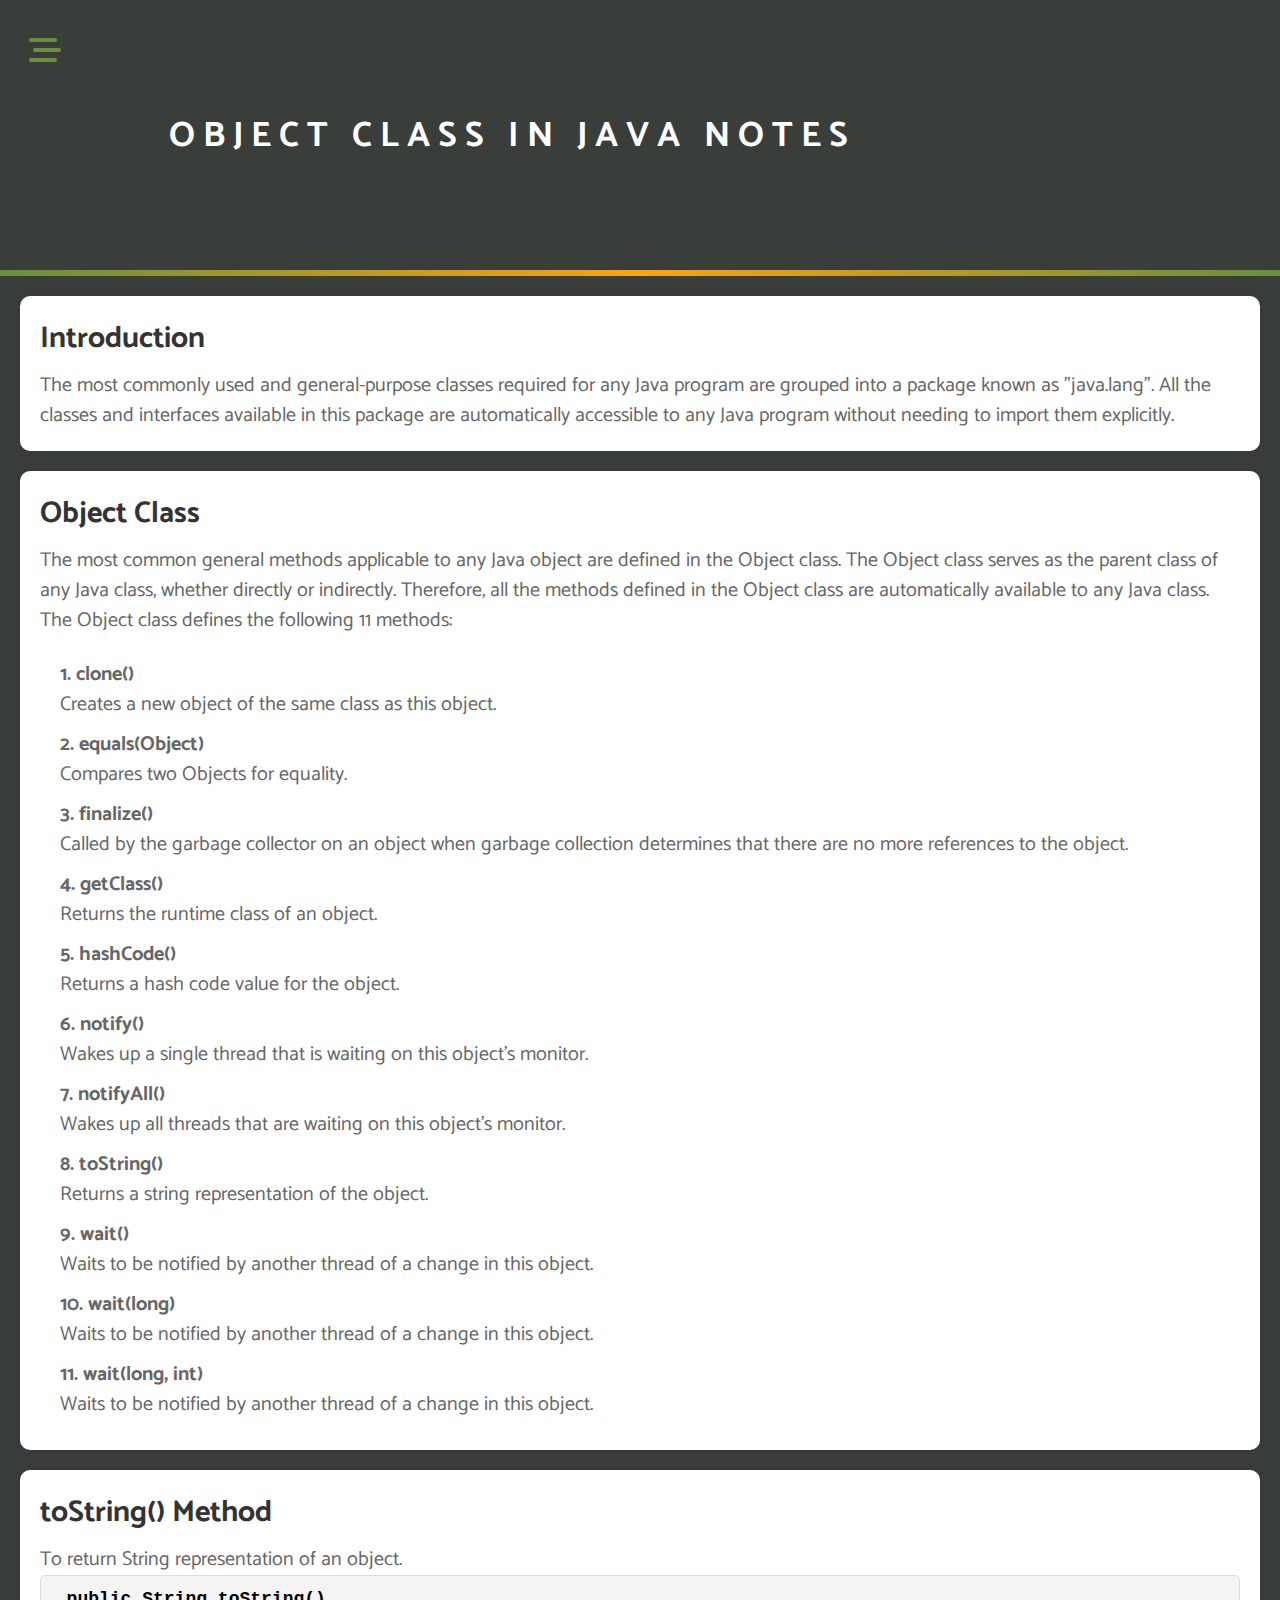
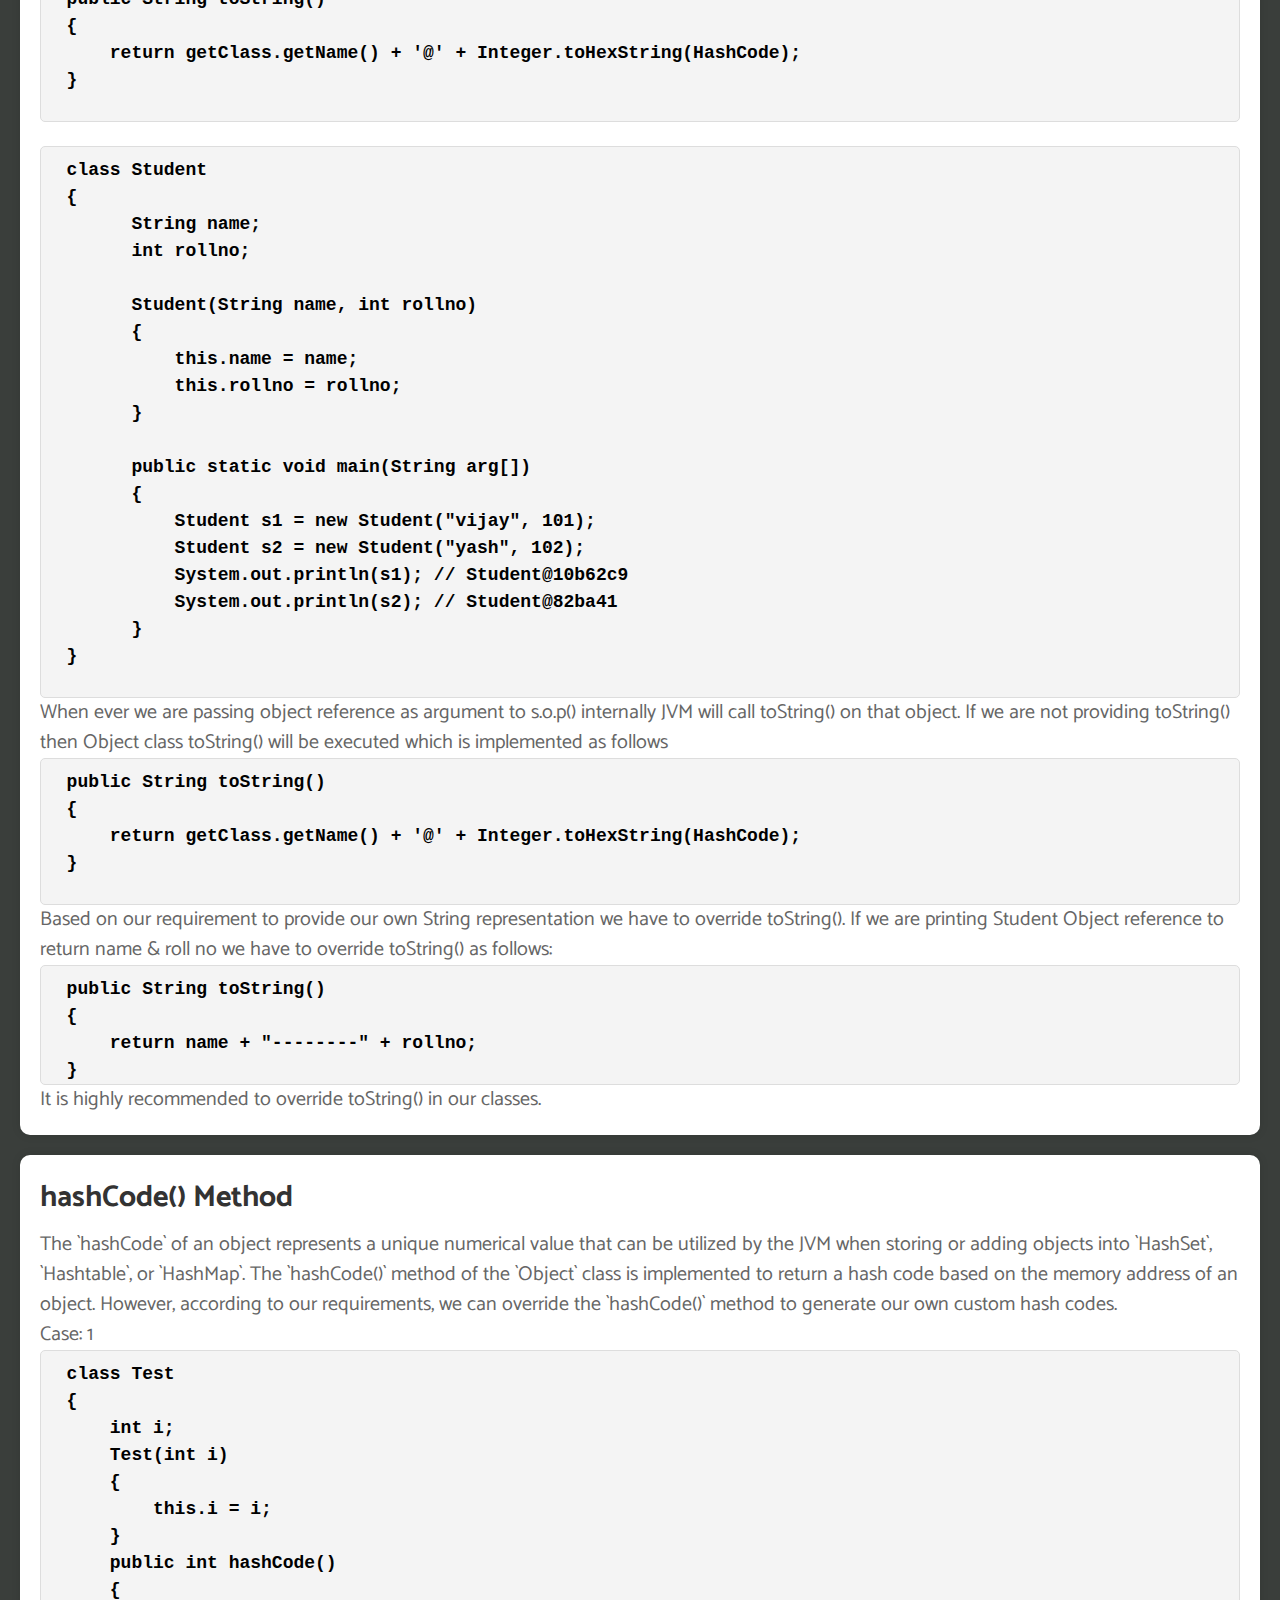
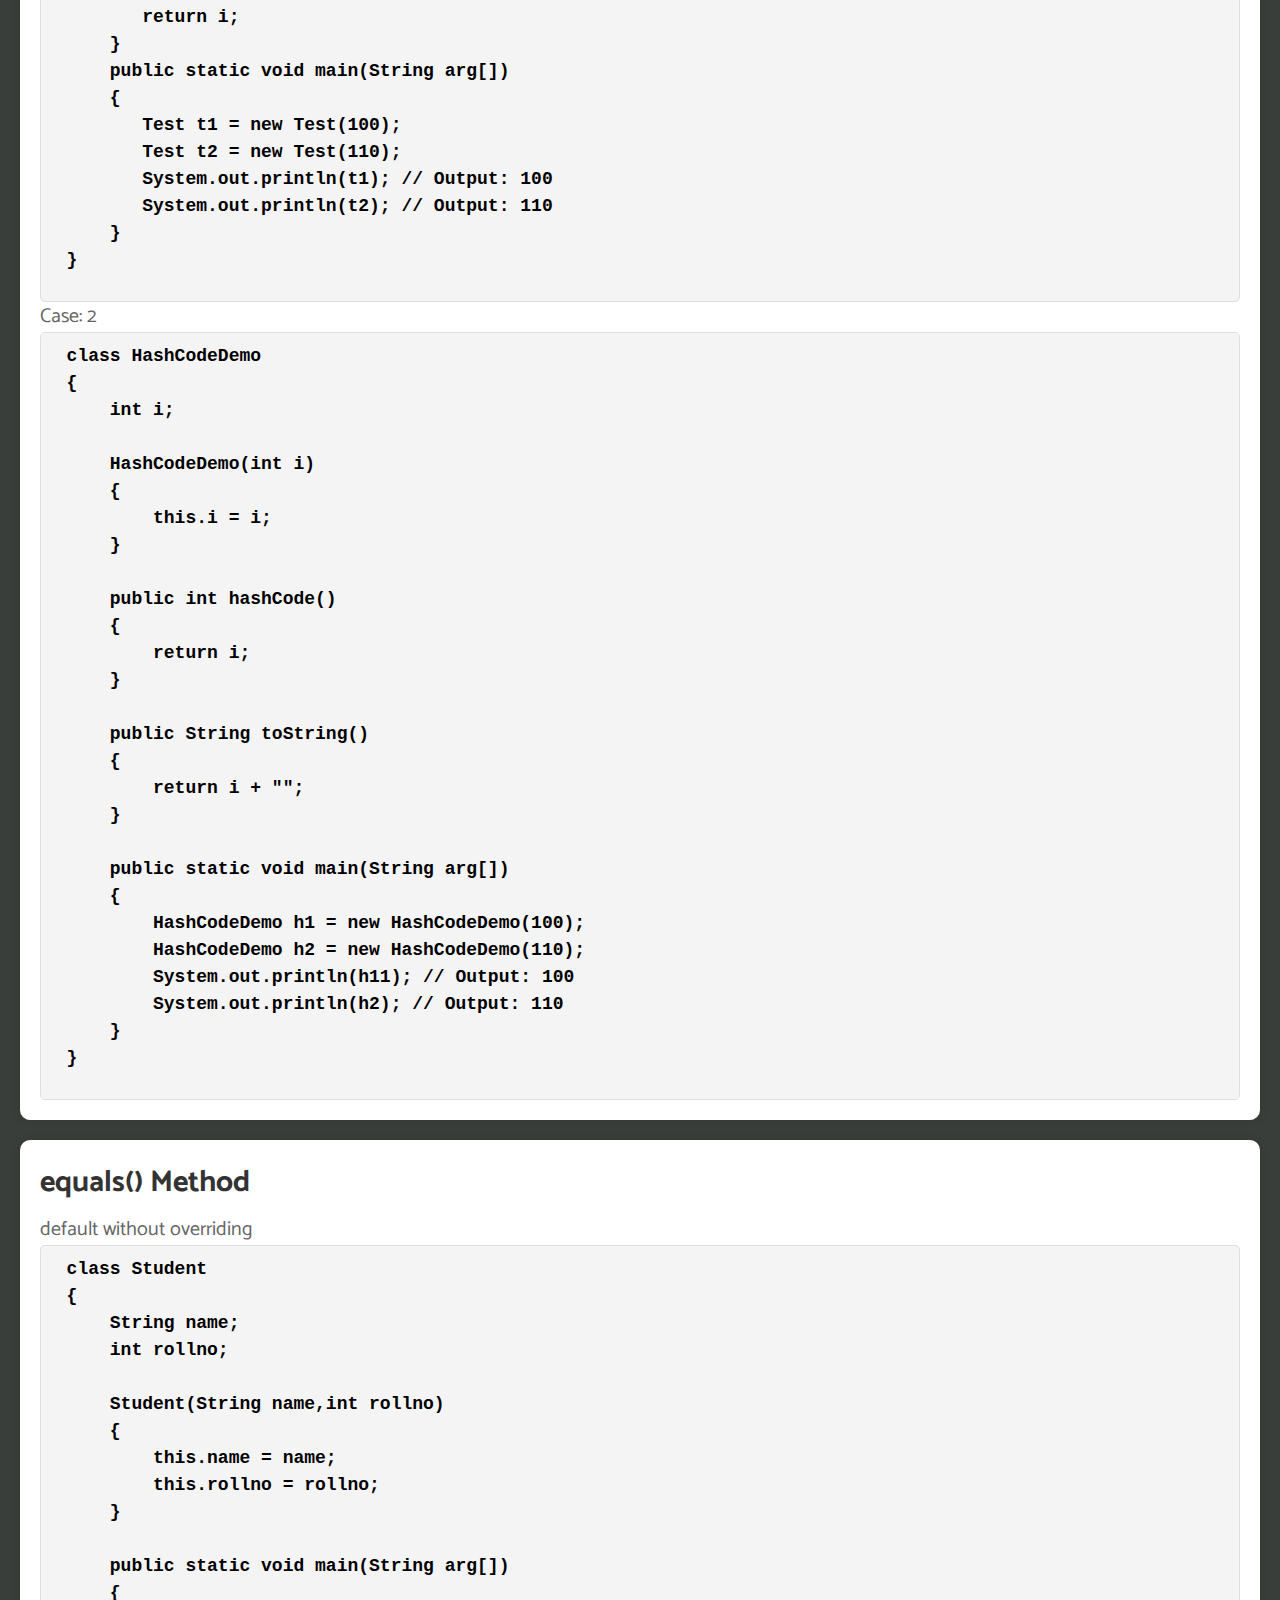
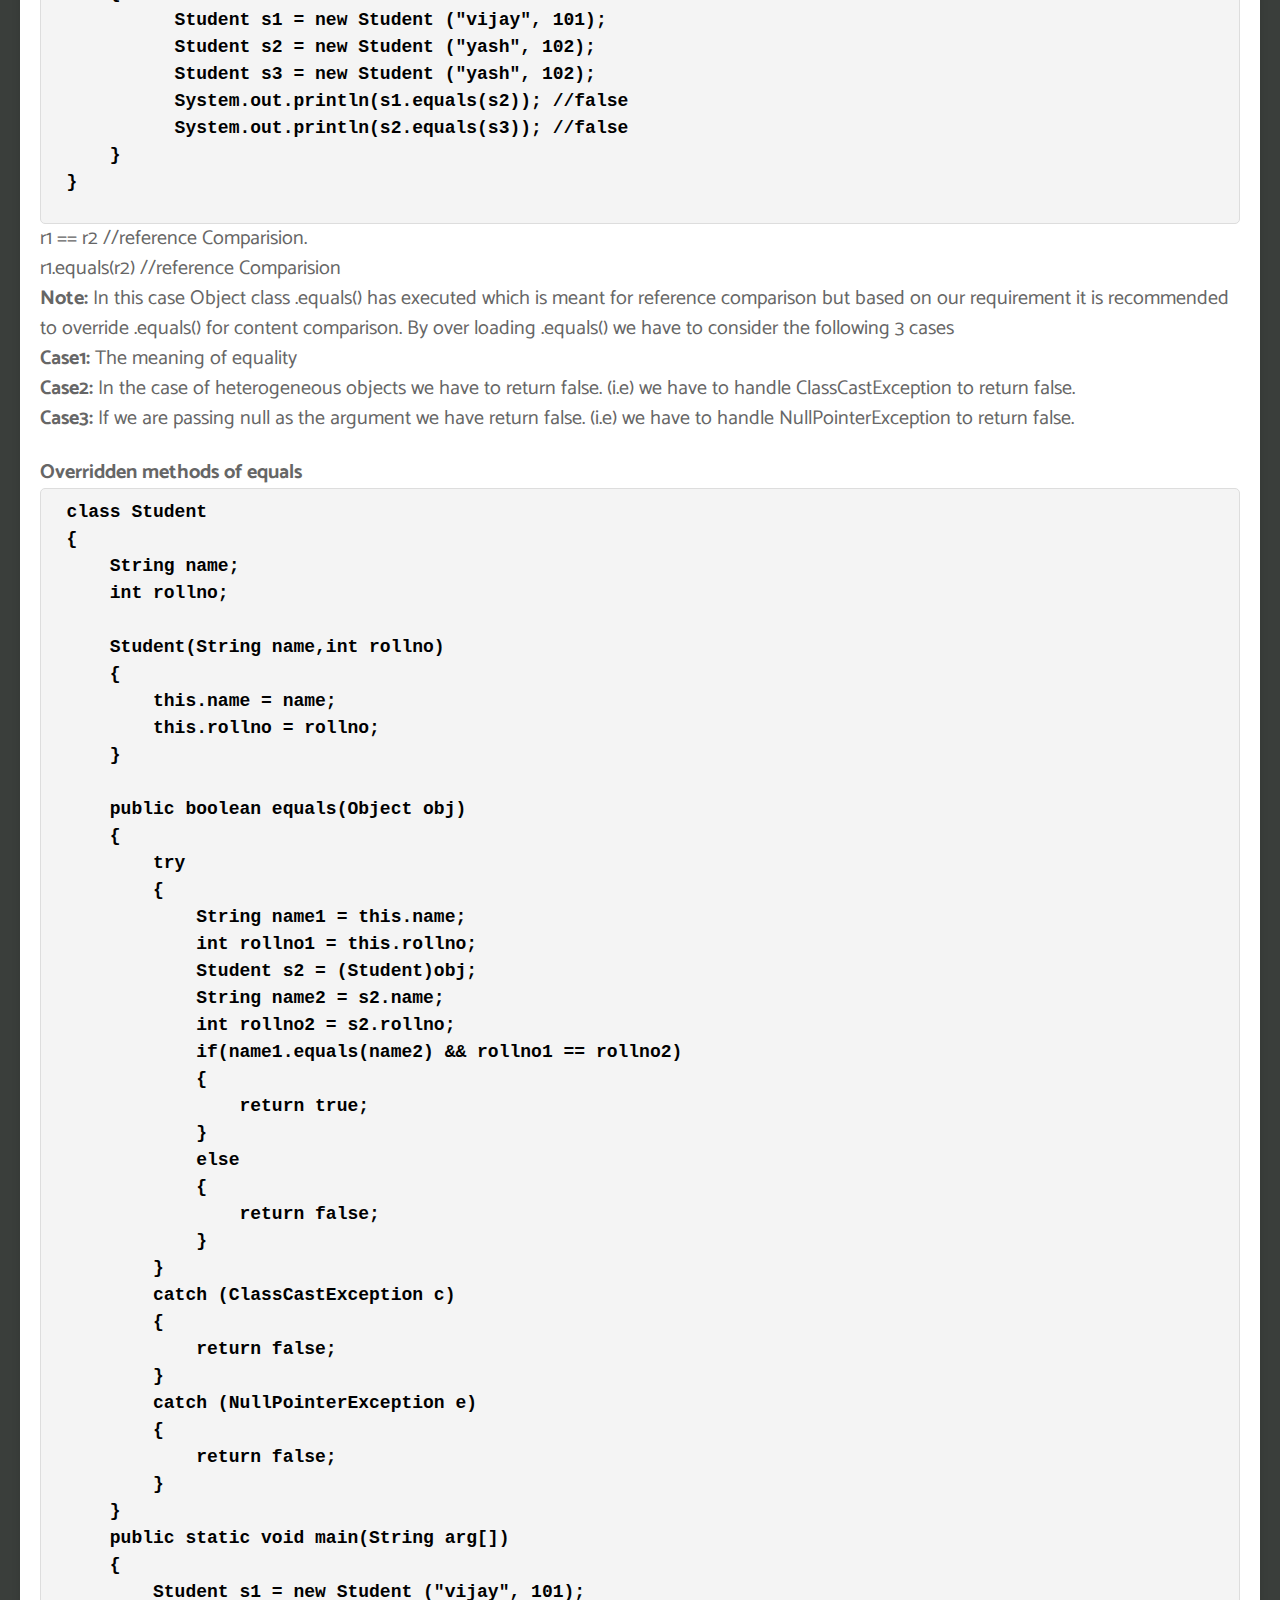
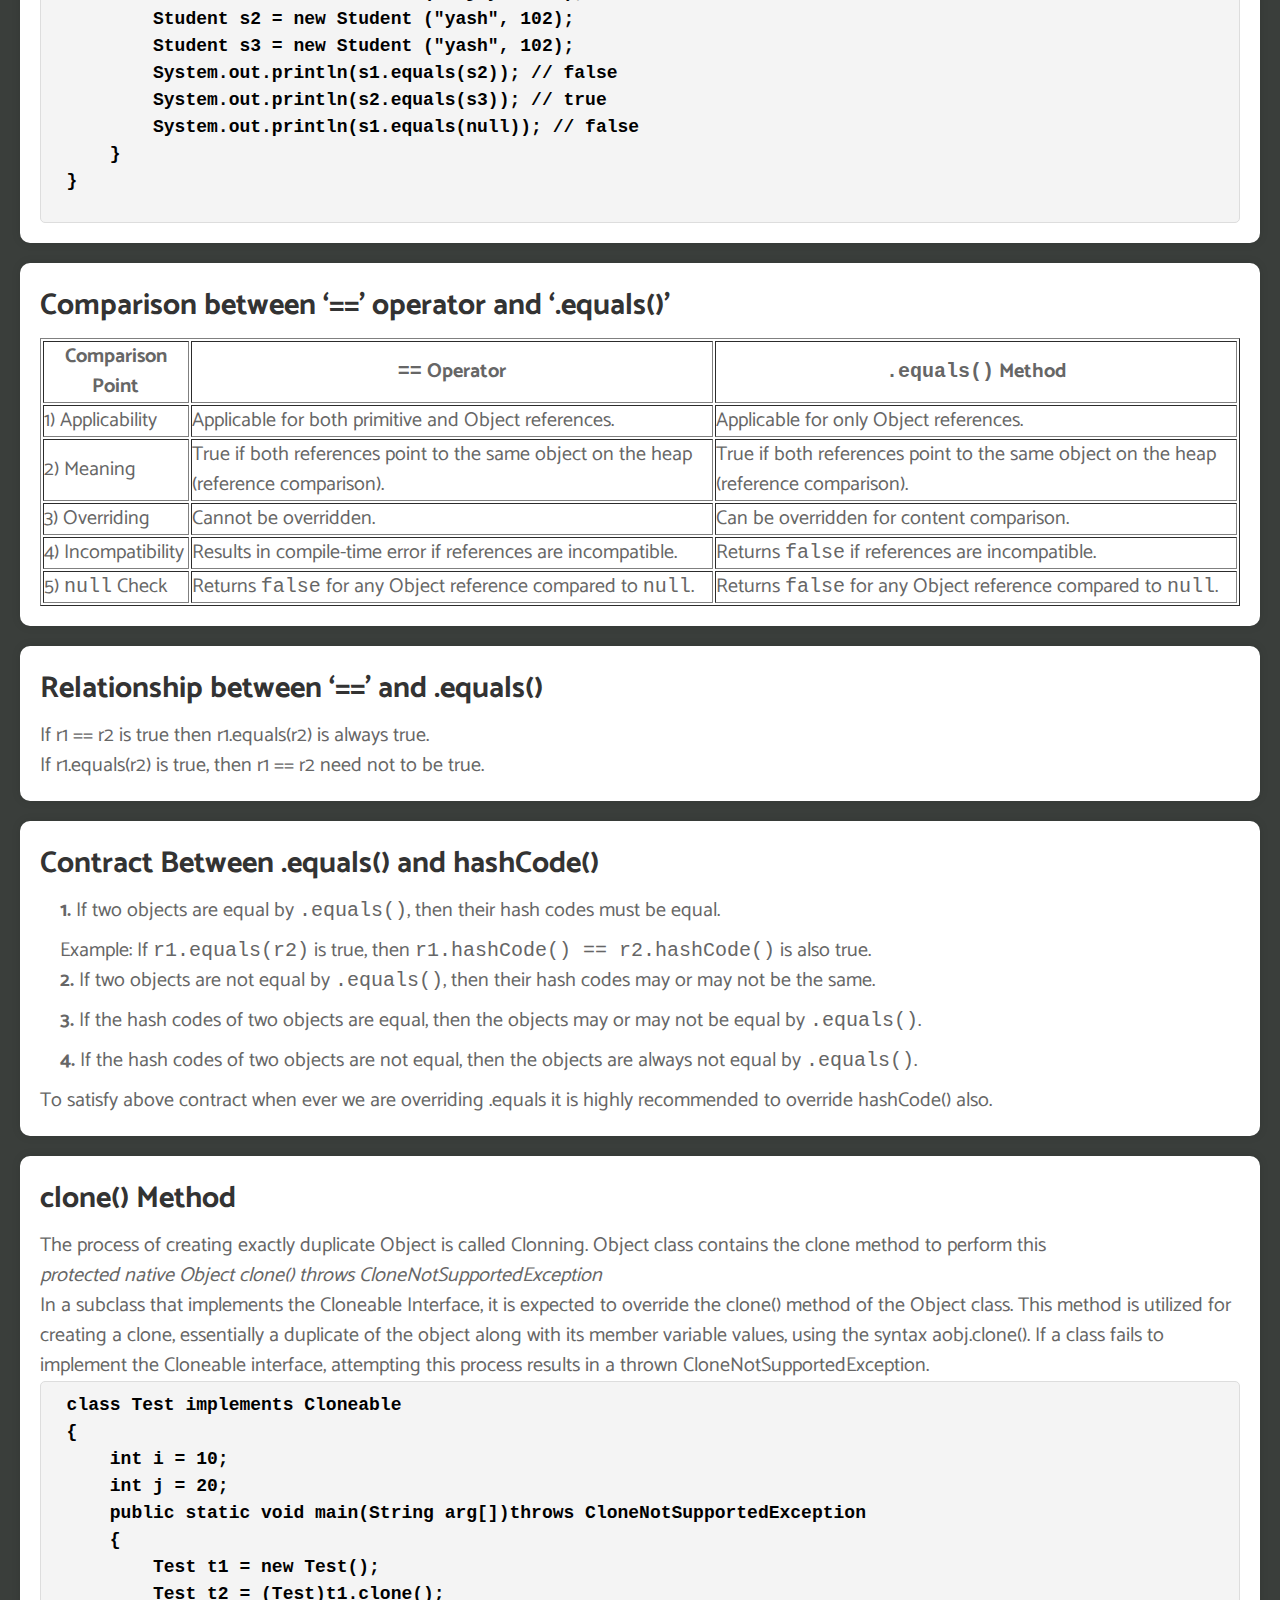
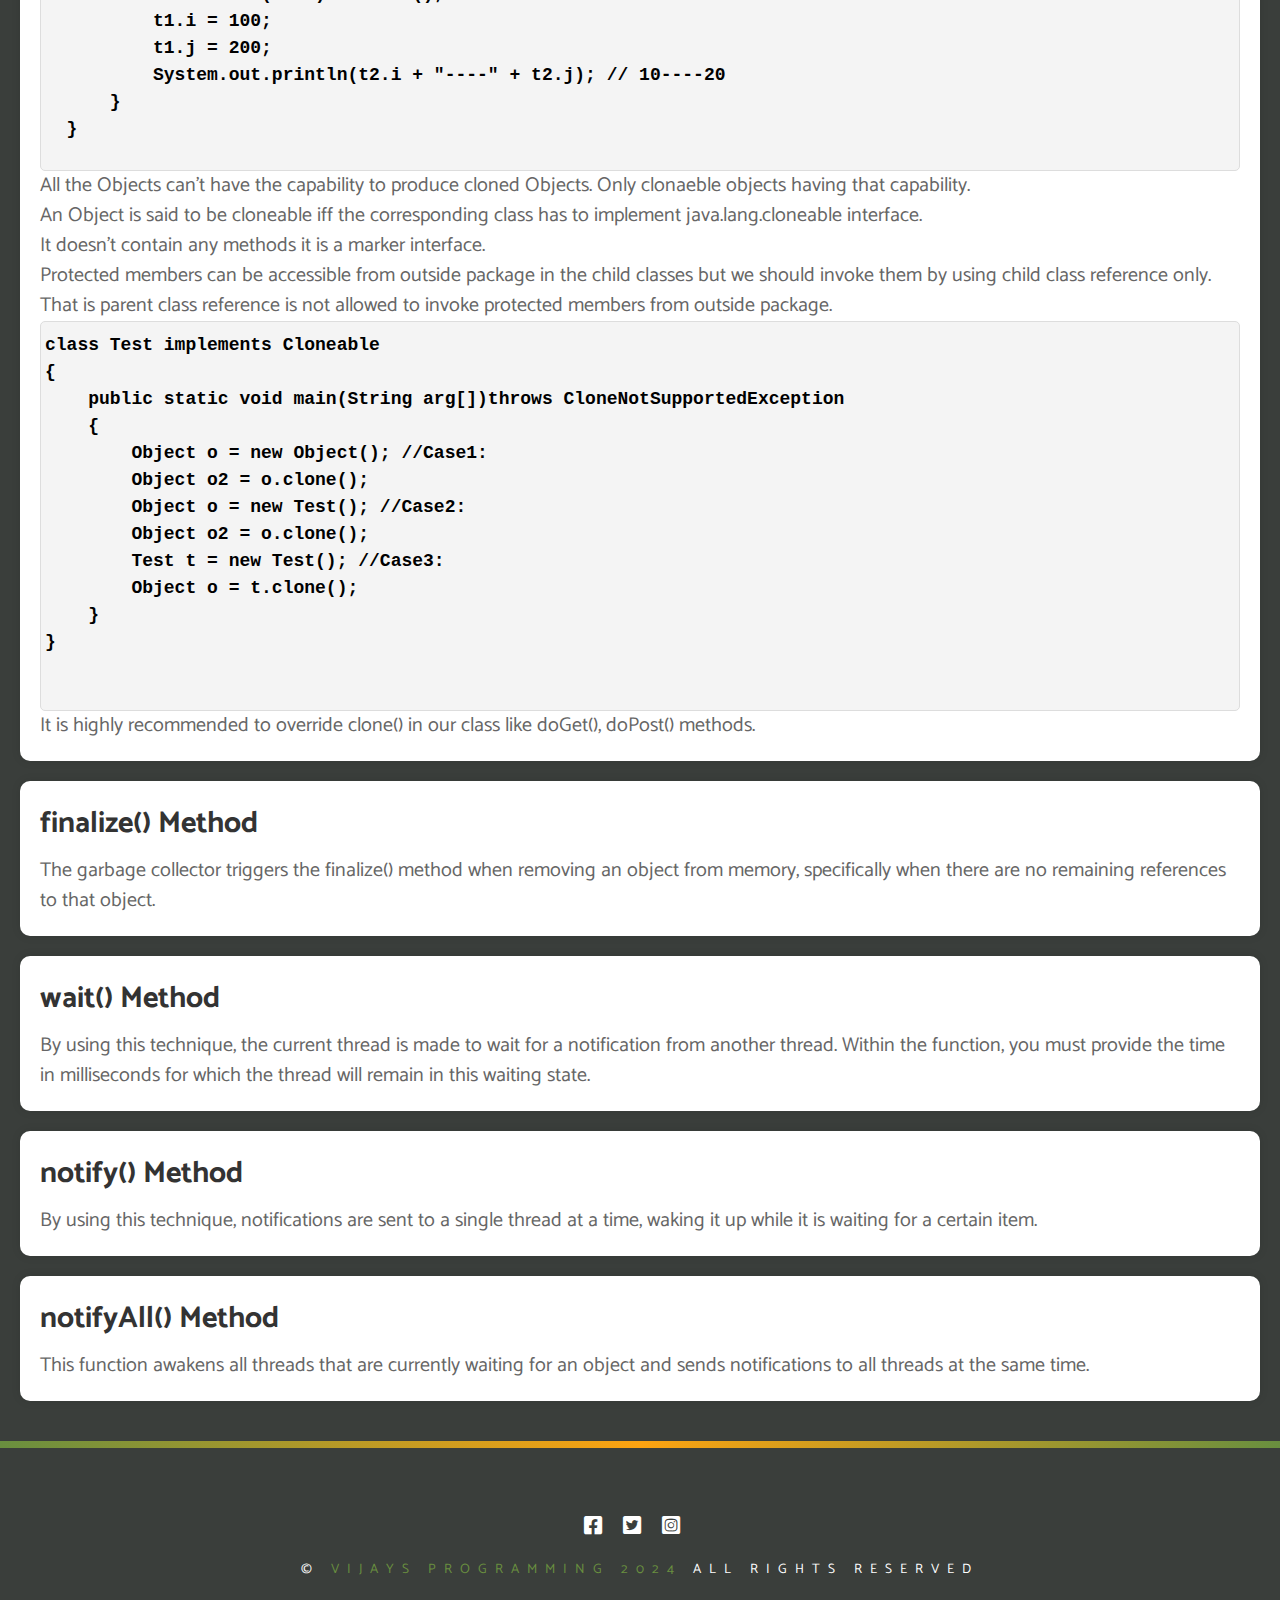
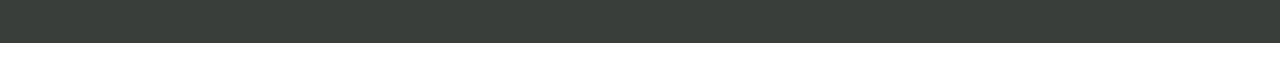
<file: index.html>
<!DOCTYPE html>
<html lang="en">
  <head>
    <meta charset="UTF-8" />
    <meta http-equiv="X-UA-Compatible" content="IE=edge" />
    <meta name="viewport" content="width=device-width, initial-scale=1.0" />
    <title>object-class-notes</title>
    <!-- styles -->
    <link rel="stylesheet" href="./styles.css" />
    <!-- font awesome -->
    <link rel="stylesheet" href="./fontawesome-free-6.2.1-web/css/all.css" />
  </head>
  <body>
    <!-- navigation button -->
    <span class="nav-btn" id="nav-btn">
      <i class="fa-solid fa-bars-staggered"></i>
    </span>

    <!-- navigation bar -->
    <nav class="navbar" id="navbar">
      <div class="navbar-header">
        <span class="nav-close" id="nav-close">
          <i class="fas fa-times"></i>
        </span>
      </div>
      <ul class="nav-items">
        <span class="navbar-links">Notes Navigator</span>
        <br />
        <li><a href="#introduction" class="nav-link">Introduction</a></li>
        <li><a href="#object-class" class="nav-link">Object Class</a></li>
        <li><a href="#tostring" class="nav-link">toString() Method</a></li>
        <li>
          <a href="#hashcode" class="nav-link">hashCode() Method</a>
        </li>
        <li><a href="#equals" class="nav-link">equals() Method</a></li>
        <li><a href="#clone" class="nav-link">clone() Method</a></li>
        <li>
          <a href="#finalize" class="nav-link">finalize() Method</a>
        </li>
        <li><a href="#wait" class="nav-link">wait() Method</a></li>
        <li><a href="#notify" class="nav-link">notify() Method</a></li>
        <li>
          <a href="#notify-all" class="nav-link">notifyAll() Method </a>
        </li>
        <span class="navbar-links">Resources Navigator</span>
        <br />
        <li><a href="./index.html" class="nav-link">notes</a></li>
        <li><a href="./programs.html" class="nav-link">programs</a></li>
        <li><a href="./points.html" class="nav-link">points</a></li>
        <li><a href="./interview-qa.html" class="nav-link">interview QA</a></li>
        <li>
          <a href="./assignment-qa.html" class="nav-link">assignment QA</a>
        </li>
      </ul>
    </nav>
    <!-- header -->
    <header class="header">
      <div class="banner">
        <h1 class="banner-title">Object class in java notes</h1>
      </div>
    </header>

    <!-- end of header -->
    <!-- content-divider -->
    <div class="content-divider"></div>
    <!-- end of content divider -->

    <!-- notes body start -->
    <main class="main">
      <section class="class-notes">
        <!-- <h2 class="subject-title">Subject Title</h2> -->
        <article class="topic">
          <h3 class="topic-title" id="introduction">Introduction</h3>
          <p class="topic-content">
            The most commonly used and general-purpose classes required for any
            Java program are grouped into a package known as "java.lang". All
            the classes and interfaces available in this package are
            automatically accessible to any Java program without needing to
            import them explicitly.
          </p>
        </article>
        <article class="topic">
          <h3 class="topic-title">Object Class</h3>
          <p class="topic-content">
            The most common general methods applicable to any Java object are
            defined in the Object class. The Object class serves as the parent
            class of any Java class, whether directly or indirectly. Therefore,
            all the methods defined in the Object class are automatically
            available to any Java class. The Object class defines the following
            11 methods:
            <br />
          </p>
          <br />
          <ol class="topic-list">
            <li>
              <b> clone()</b><br />
              Creates a new object of the same class as this object.
            </li>
            <li>
              <b> equals(Object)</b><br />
              Compares two Objects for equality.
            </li>
            <li>
              <b> finalize()</b><br />
              Called by the garbage collector on an object when garbage
              collection determines that there are no more references to the
              object.
            </li>
            <li>
              <b>getClass()</b><br />
              Returns the runtime class of an object.
            </li>
            <li>
              <b>hashCode()</b><br />
              Returns a hash code value for the object.
            </li>
            <li>
              <b>notify()</b><br />
              Wakes up a single thread that is waiting on this object's monitor.
            </li>
            <li>
              <b>notifyAll()</b><br />
              Wakes up all threads that are waiting on this object's monitor.
            </li>
            <li>
              <b>toString()</b><br />
              Returns a string representation of the object.
            </li>
            <li>
              <b>wait()</b><br />
              Waits to be notified by another thread of a change in this object.
            </li>
            <li>
              <b>wait(long)</b><br />
              Waits to be notified by another thread of a change in this object.
            </li>
            <li>
              <b> wait(long, int)</b><br />
              Waits to be notified by another thread of a change in this object.
            </li>
          </ol>
        </article>
        <article class="topic">
          <h3 class="topic-title" id="tostring">toString() Method</h3>
          <p class="topic-content">
            To return String representation of an object.
          </p>
          <pre>
  public String toString()
  {
      return getClass.getName() + '@' + Integer.toHexString(HashCode);
  }
        </pre
          >
          <br />
          <pre>
  class Student
  {
        String name;	
        int rollno;
	
        Student(String name, int rollno)
        {
            this.name = name;
            this.rollno = rollno;
        }

        public static void main(String arg[])
        {
            Student s1 = new Student("vijay", 101);
            Student s2 = new Student("yash", 102);
            System.out.println(s1); // Student@10b62c9
            System.out.println(s2); // Student@82ba41
        }
  }
          </pre>
          <p class="topic-content">
            When ever we are passing object reference as argument to s.o.p()
            internally JVM will call toString() on that object. If we are not
            providing toString() then Object class toString() will be executed
            which is implemented as follows
          </p>
          <pre>
  public String toString()
  {
      return getClass.getName() + '@' + Integer.toHexString(HashCode);
  }
        </pre
          >
          <p class="topic-content">
            Based on our requirement to provide our own String representation we
            have to override toString(). If we are printing Student Object
            reference to return name & roll no we have to override toString() as
            follows:
          </p>
          <pre>
  public String toString()
  {
      return name + "--------" + rollno;
  }
</pre
          >
          <p class="topic-content">
            It is highly recommended to override toString() in our classes.
          </p>
        </article>
        <article class="topic">
          <h3 class="topic-title" id="hashcode">hashCode() Method</h3>
          <p class="topic-content">
            The `hashCode` of an object represents a unique numerical value that
            can be utilized by the JVM when storing or adding objects into
            `HashSet`, `Hashtable`, or `HashMap`. The `hashCode()` method of the
            `Object` class is implemented to return a hash code based on the
            memory address of an object. However, according to our requirements,
            we can override the `hashCode()` method to generate our own custom
            hash codes.
          </p>

          <p class="topic-content">Case: 1</p>
          <pre>
  class Test
  {
      int i;    
      Test(int i)
      {
          this.i = i;
      }
      public int hashCode()
      {
         return i;
      }       
      public static void main(String arg[])
      {
         Test t1 = new Test(100);
         Test t2 = new Test(110);
         System.out.println(t1); // Output: 100
         System.out.println(t2); // Output: 110
      }
  }
          </pre>
          <p class="topic-content">Case: 2</p>
          <pre>
  class HashCodeDemo
  {
      int i;    

      HashCodeDemo(int i)
      {
          this.i = i;
      }

      public int hashCode()
      {
          return i;
      }  

      public String toString()
      { 
          return i + "";
      }

      public static void main(String arg[])
      {
          HashCodeDemo h1 = new HashCodeDemo(100);
          HashCodeDemo h2 = new HashCodeDemo(110);
          System.out.println(h11); // Output: 100
          System.out.println(h2); // Output: 110
      }
  }        
        </pre
          >
        </article>
        <article class="topic">
          <h3 class="topic-title" id="equals">equals() Method</h3>
          <p class="topic-content">default without overriding</p>
          <pre>
  class Student
  {
      String name;
      int rollno;

      Student(String name,int rollno)
      {
          this.name = name;
          this.rollno = rollno;
      }

      public static void main(String arg[])
      {
            Student s1 = new Student ("vijay", 101);
            Student s2 = new Student ("yash", 102);
            Student s3 = new Student ("yash", 102);
            System.out.println(s1.equals(s2)); //false
            System.out.println(s2.equals(s3)); //false
      }
  }
          </pre>
          <p class="topic-content">
            r1 == r2 //reference Comparision. <br />
            r1.equals(r2) //reference Comparision
          </p>
          <p class="topic-content">
            <b>Note:</b> In this case Object class .equals() has executed which
            is meant for reference comparison but based on our requirement it is
            recommended to override .equals() for content comparison. By over
            loading .equals() we have to consider the following 3 cases <br />
            <b>Case1:</b> The meaning of equality <br />
            <b>Case2:</b> In the case of heterogeneous objects we have to return
            false. (i.e) we have to handle ClassCastException to return false.
            <br />
            <b>Case3:</b> If we are passing null as the argument we have return
            false. (i.e) we have to handle NullPointerException to return false.
          </p>
          <br />
          <p class="topic-content sub-heading">Overridden methods of equals</p>
          <pre>
  class Student
  {
      String name;
      int rollno;

      Student(String name,int rollno)
      {
          this.name = name;
          this.rollno = rollno;
      }

      public boolean equals(Object obj)
      {
          try
          {
              String name1 = this.name;
              int rollno1 = this.rollno;
              Student s2 = (Student)obj;
              String name2 = s2.name;
              int rollno2 = s2.rollno;
              if(name1.equals(name2) && rollno1 == rollno2)
              {
                  return true;
              }
              else
              {
                  return false;
              }
          }
          catch (ClassCastException c)
          {
              return false;
          }
          catch (NullPointerException e)
          {
              return false;
          }
      }
      public static void main(String arg[])
      {
          Student s1 = new Student ("vijay", 101);
          Student s2 = new Student ("yash", 102);
          Student s3 = new Student ("yash", 102);
          System.out.println(s1.equals(s2)); // false
          System.out.println(s2.equals(s3)); // true
          System.out.println(s1.equals(null)); // false
      }
  }
          </pre>
        </article>

        <article class="topic">
          <h3 class="topic-title">
            Comparison between ‘==’ operator and ‘.equals()’
          </h3>
          <table border="1" class="topic-content">
            <tr>
              <th>Comparison Point</th>
              <th><code>==</code> Operator</th>
              <th><code>.equals()</code> Method</th>
            </tr>
            <tr>
              <td>1) Applicability</td>
              <td>Applicable for both primitive and Object references.</td>
              <td>Applicable for only Object references.</td>
            </tr>
            <tr>
              <td>2) Meaning</td>
              <td>
                True if both references point to the same object on the heap
                (reference comparison).
              </td>
              <td>
                True if both references point to the same object on the heap
                (reference comparison).
              </td>
            </tr>
            <tr>
              <td>3) Overriding</td>
              <td>Cannot be overridden.</td>
              <td>Can be overridden for content comparison.</td>
            </tr>
            <tr>
              <td>4) Incompatibility</td>
              <td>
                Results in compile-time error if references are incompatible.
              </td>
              <td>
                Returns <code>false</code> if references are incompatible.
              </td>
            </tr>
            <tr>
              <td>5) <code>null</code> Check</td>
              <td>
                Returns <code>false</code> for any Object reference compared to
                <code>null</code>.
              </td>
              <td>
                Returns <code>false</code> for any Object reference compared to
                <code>null</code>.
              </td>
            </tr>
          </table>
        </article>
        <article class="topic">
          <h3 class="topic-title">Relationship between ‘==’ and .equals()</h3>
          <p class="topic-content">
            If r1 == r2 is true then r1.equals(r2) is always true. <br />
            If r1.equals(r2) is true, then r1 == r2 need not to be true.
          </p>
        </article>
        <article class="topic">
          <h3 class="topic-title">Contract Between .equals() and hashCode()</h3>
          <ol class="topic-content topic-list">
            <li>
              If two objects are equal by <code>.equals()</code>, then their
              hash codes must be equal.
            </li>
            <p>
              Example: If <code>r1.equals(r2)</code> is true, then
              <code>r1.hashCode() == r2.hashCode()</code> is also true.
            </p>
            <li>
              If two objects are not equal by <code>.equals()</code>, then their
              hash codes may or may not be the same.
            </li>
            <li>
              If the hash codes of two objects are equal, then the objects may
              or may not be equal by <code>.equals()</code>.
            </li>
            <li>
              If the hash codes of two objects are not equal, then the objects
              are always not equal by <code>.equals()</code>.
            </li>
          </ol>
          <p class="topic-content">
            To satisfy above contract when ever we are overriding .equals it is
            highly recommended to override hashCode() also.
          </p>
        </article>
        <article class="topic">
          <h3 class="topic-title" id="clone">clone() Method</h3>
          <p class="topic-content">
            The process of creating exactly duplicate Object is called Clonning.
            Object class contains the clone method to perform this <br />
            <i>
              protected native Object clone() throws
              CloneNotSupportedException</i
            >
            <br />In a subclass that implements the Cloneable Interface, it is
            expected to override the clone() method of the Object class. This
            method is utilized for creating a clone, essentially a duplicate of
            the object along with its member variable values, using the syntax
            aobj.clone(). If a class fails to implement the Cloneable interface,
            attempting this process results in a thrown
            CloneNotSupportedException.
          </p>
          <pre>
  class Test implements Cloneable
  {
      int i = 10;
      int j = 20;
      public static void main(String arg[])throws CloneNotSupportedException
      {
          Test t1 = new Test();
          Test t2 = (Test)t1.clone();
          t1.i = 100;
          t1.j = 200;
          System.out.println(t2.i + "----" + t2.j); // 10----20
      }
  }
          </pre>
          <p class="topic-content">
            All the Objects can’t have the capability to produce cloned Objects.
            Only clonaeble objects having that capability. <br />
            An Object is said to be cloneable iff the corresponding class has to
            implement java.lang.cloneable interface. <br />
            It doesn’t contain any methods it is a marker interface. <br />
            Protected members can be accessible from outside package in the
            child classes but we should invoke them by using child class
            reference only. That is parent class reference is not allowed to
            invoke protected members from outside package.
          </p>
          <pre>
class Test implements Cloneable
{
    public static void main(String arg[])throws CloneNotSupportedException
    {
        Object o = new Object(); //Case1: 
        Object o2 = o.clone();
        Object o = new Test(); //Case2:
        Object o2 = o.clone();
        Test t = new Test(); //Case3: 
        Object o = t.clone();
    }
}

          </pre>
          <p class="topic-content">
            It is highly recommended to override clone() in our class like
            doGet(), doPost() methods.
          </p>
        </article>
        <article class="topic">
          <h3 class="topic-title" id="finalize">finalize() Method</h3>
          <p class="topic-content">
            The garbage collector triggers the finalize() method when removing
            an object from memory, specifically when there are no remaining
            references to that object.
          </p>
        </article>
        <article class="topic">
          <h3 class="topic-title" id="wait">wait() Method</h3>
          <p class="topic-content">
            By using this technique, the current thread is made to wait for a
            notification from another thread. Within the function, you must
            provide the time in milliseconds for which the thread will remain in
            this waiting state.
          </p>
        </article>
        <article class="topic">
          <h3 class="topic-title" id="notify">notify() Method</h3>
          <p class="topic-content">
            By using this technique, notifications are sent to a single thread
            at a time, waking it up while it is waiting for a certain item.
          </p>
        </article>
        <article class="topic">
          <h3 class="topic-title" id="notify-all">notifyAll() Method</h3>
          <p class="topic-content">
            This function awakens all threads that are currently waiting for an
            object and sends notifications to all threads at the same time.
          </p>
        </article>
        <!-- Add more articles for other topics -->
      </section>
    </main>
    <!-- notes body end -->

    <!-- content-divider -->
    <div class="content-divider"></div>
    <!-- end of content divider -->
    <!-- footer section -->
    <footer class="footer">
      <div class="section-center">
        <div class="social-icons">
          <!-- social icon -->
          <a href="#" class="social-icon">
            <i class="fa-brands fa-square-facebook"></i>
          </a>
          <!-- social icon -->
          <a href="#" class="social-icon">
            <i class="fa-brands fa-square-twitter"></i>
          </a>
          <!-- social icon -->
          <a href="#" class="social-icon">
            <i class="fa-brands fa-square-instagram"></i>
          </a>
          <!-- end of social icon -->
        </div>
        <p class="footer-text">
          &copy; <span class="text-primary">vijays programming 2024</span> all
          rights reserved
        </p>
      </div>
    </footer>
    <script src="./app.js"></script>
  </body>
</html>
</file>
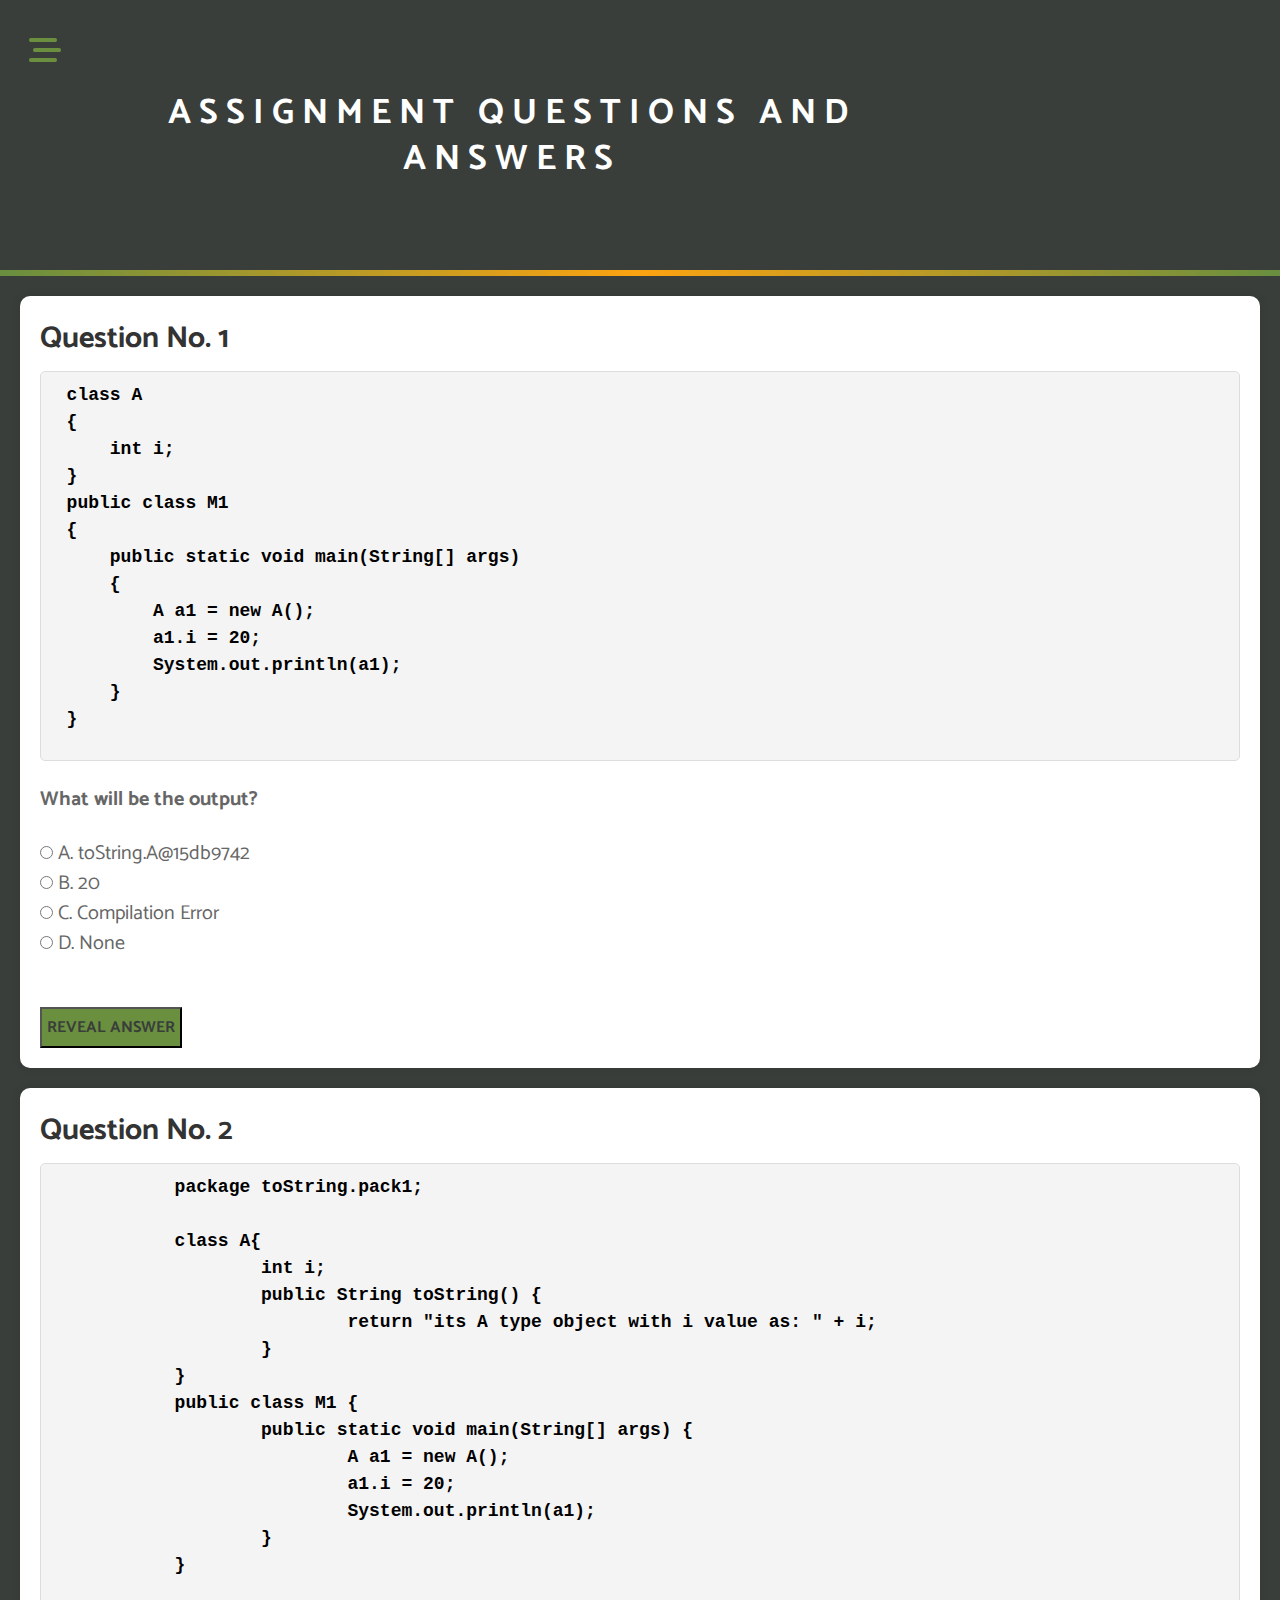
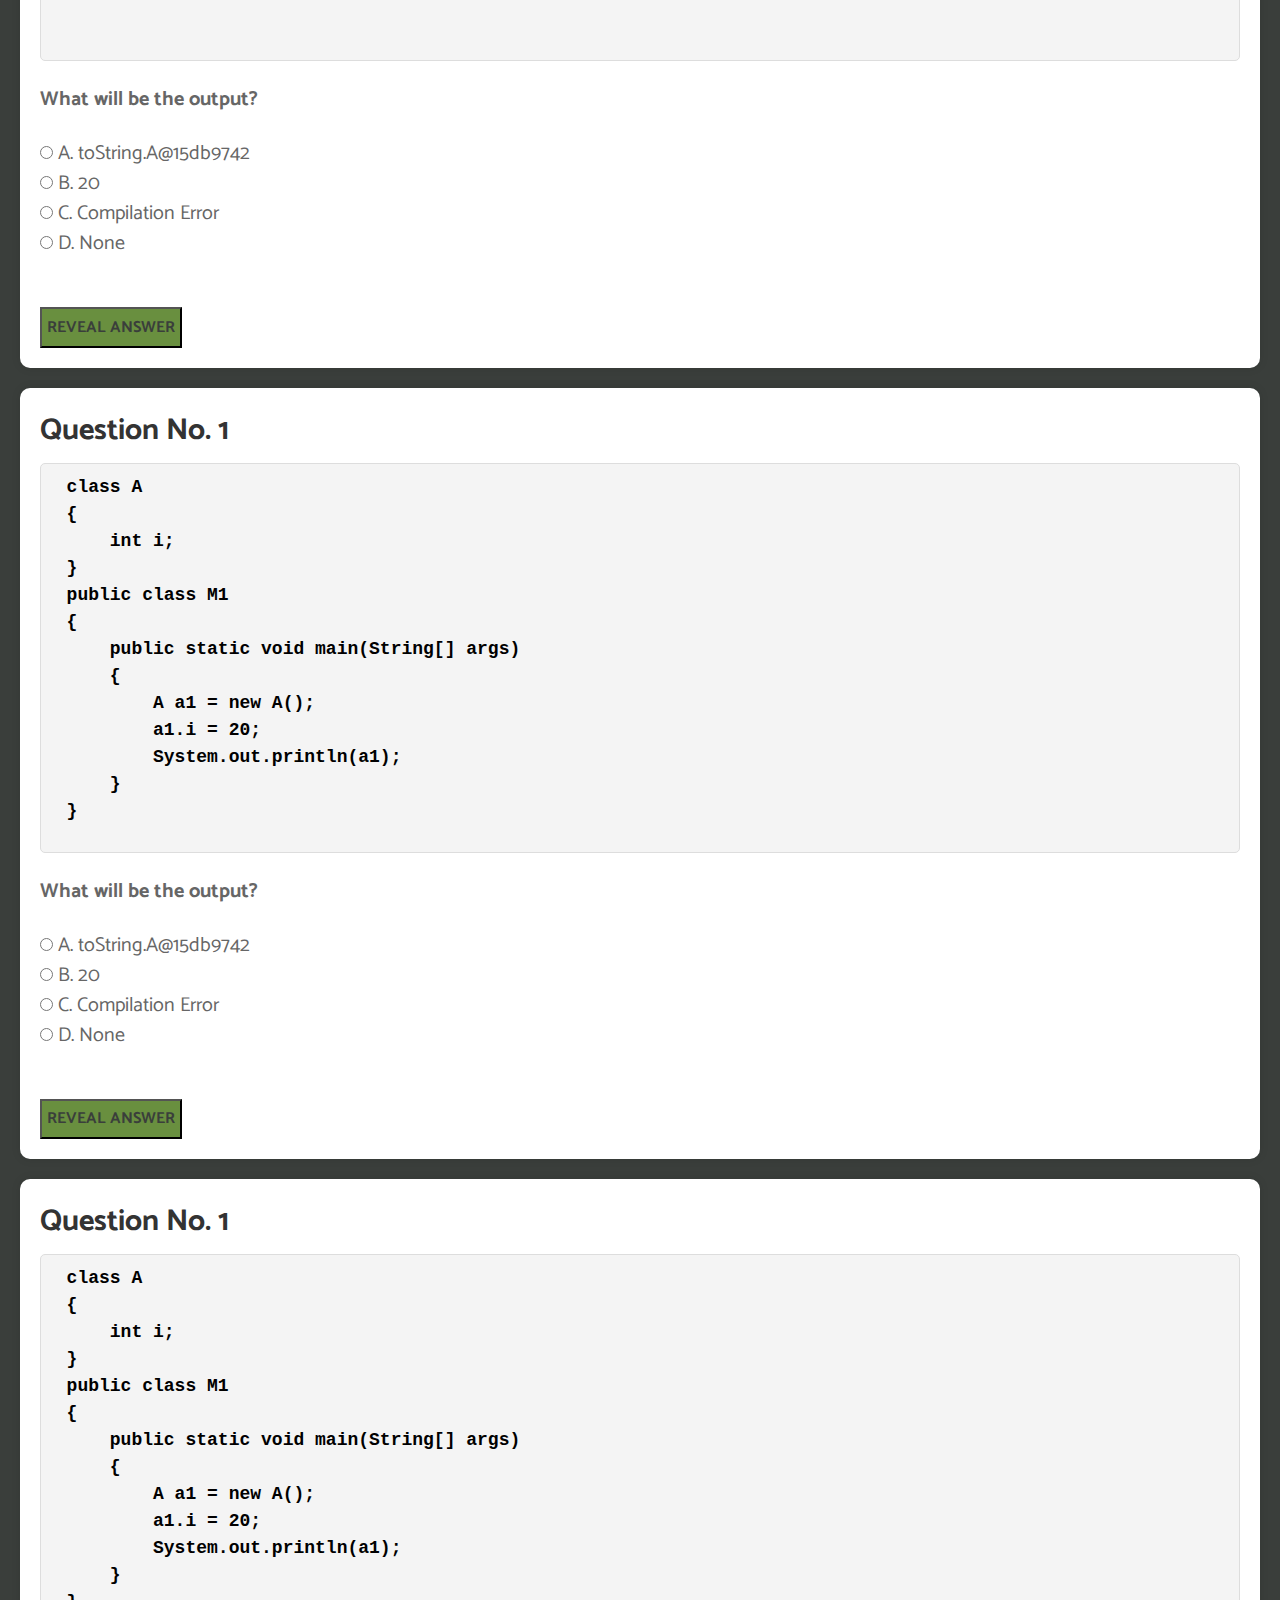
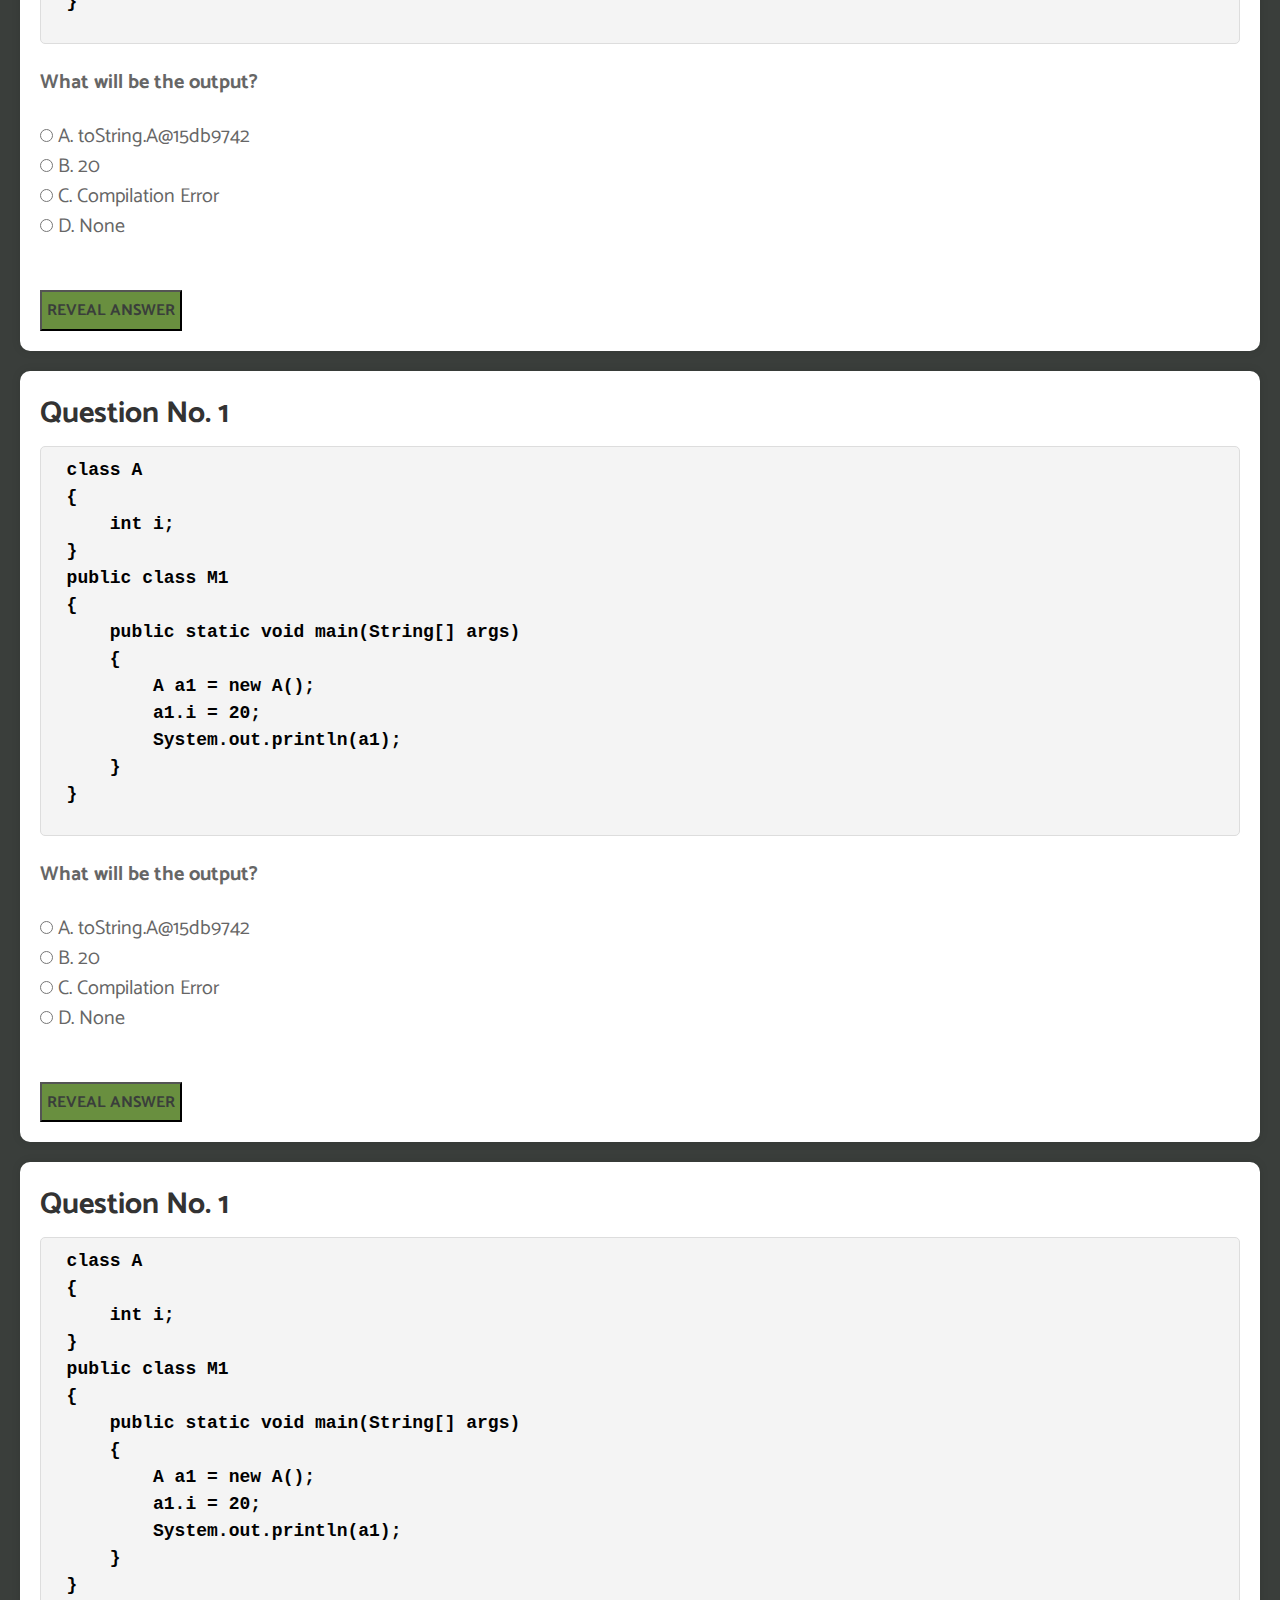
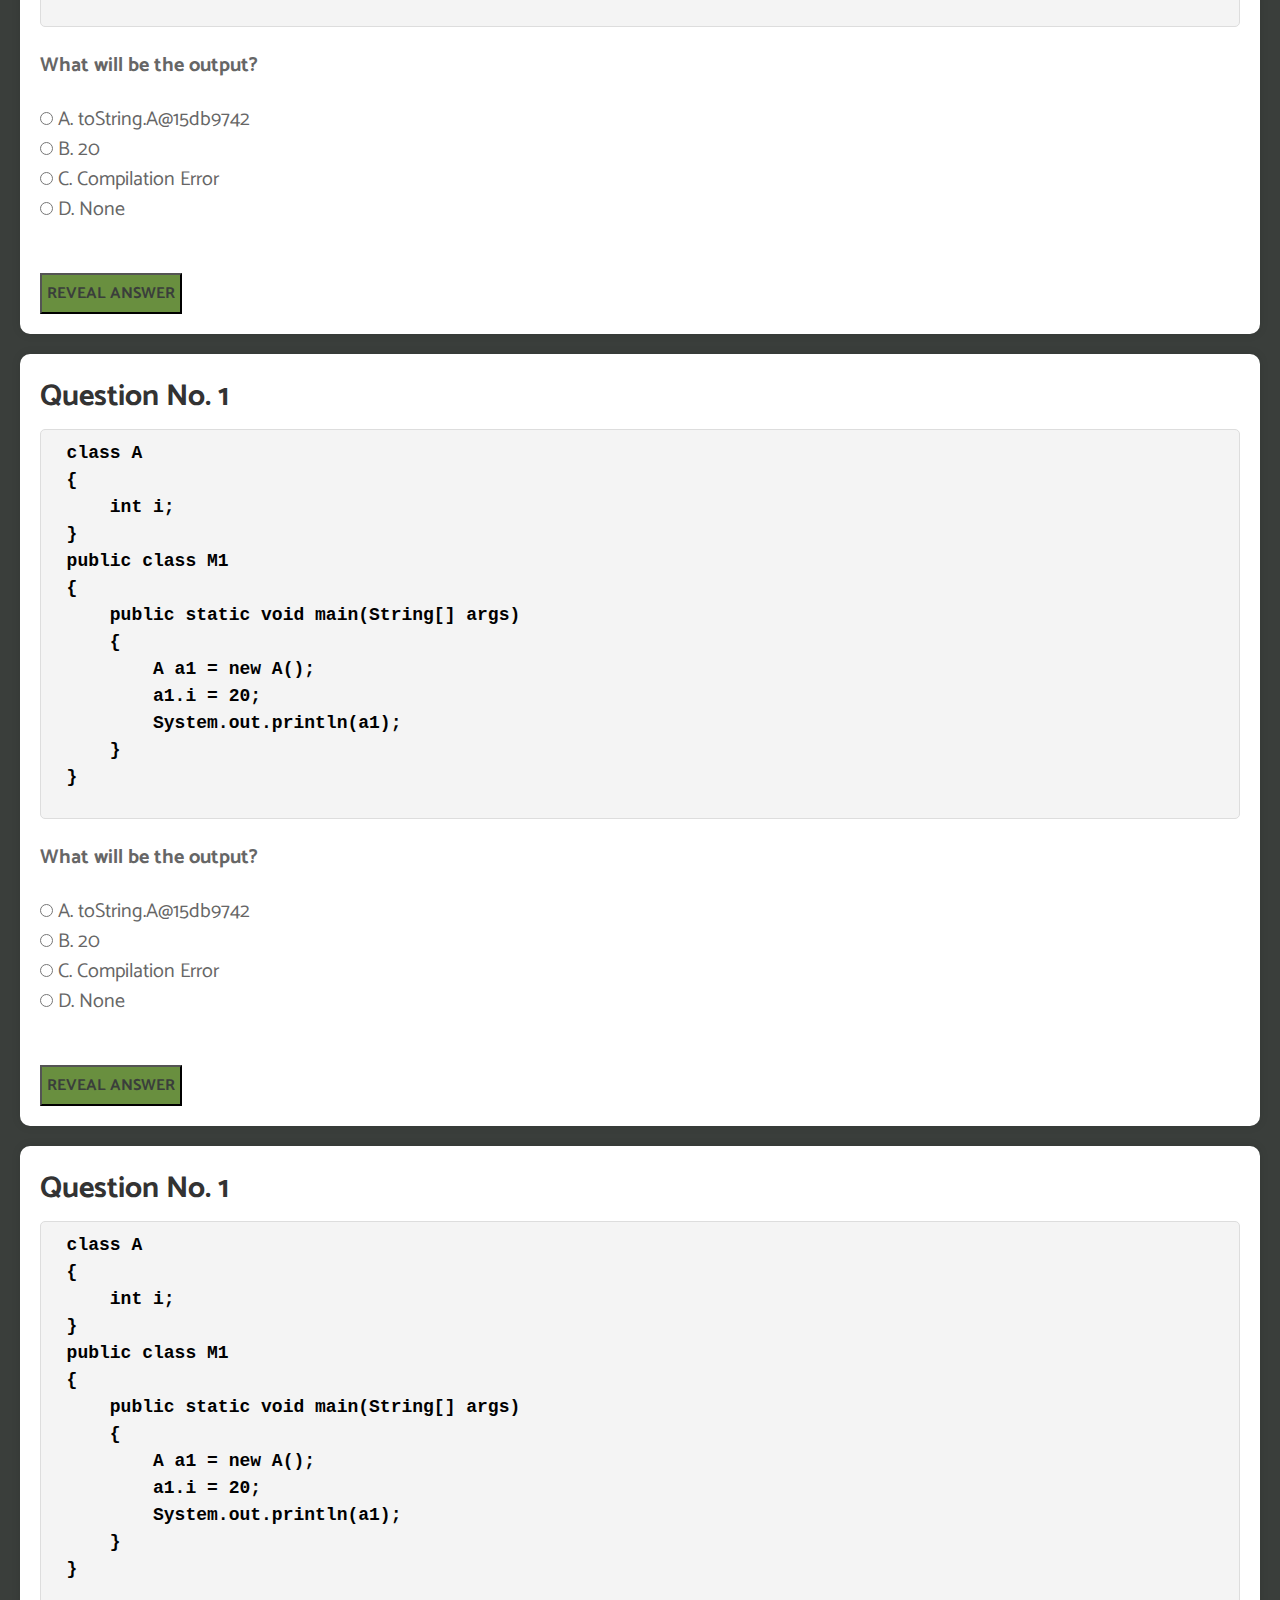
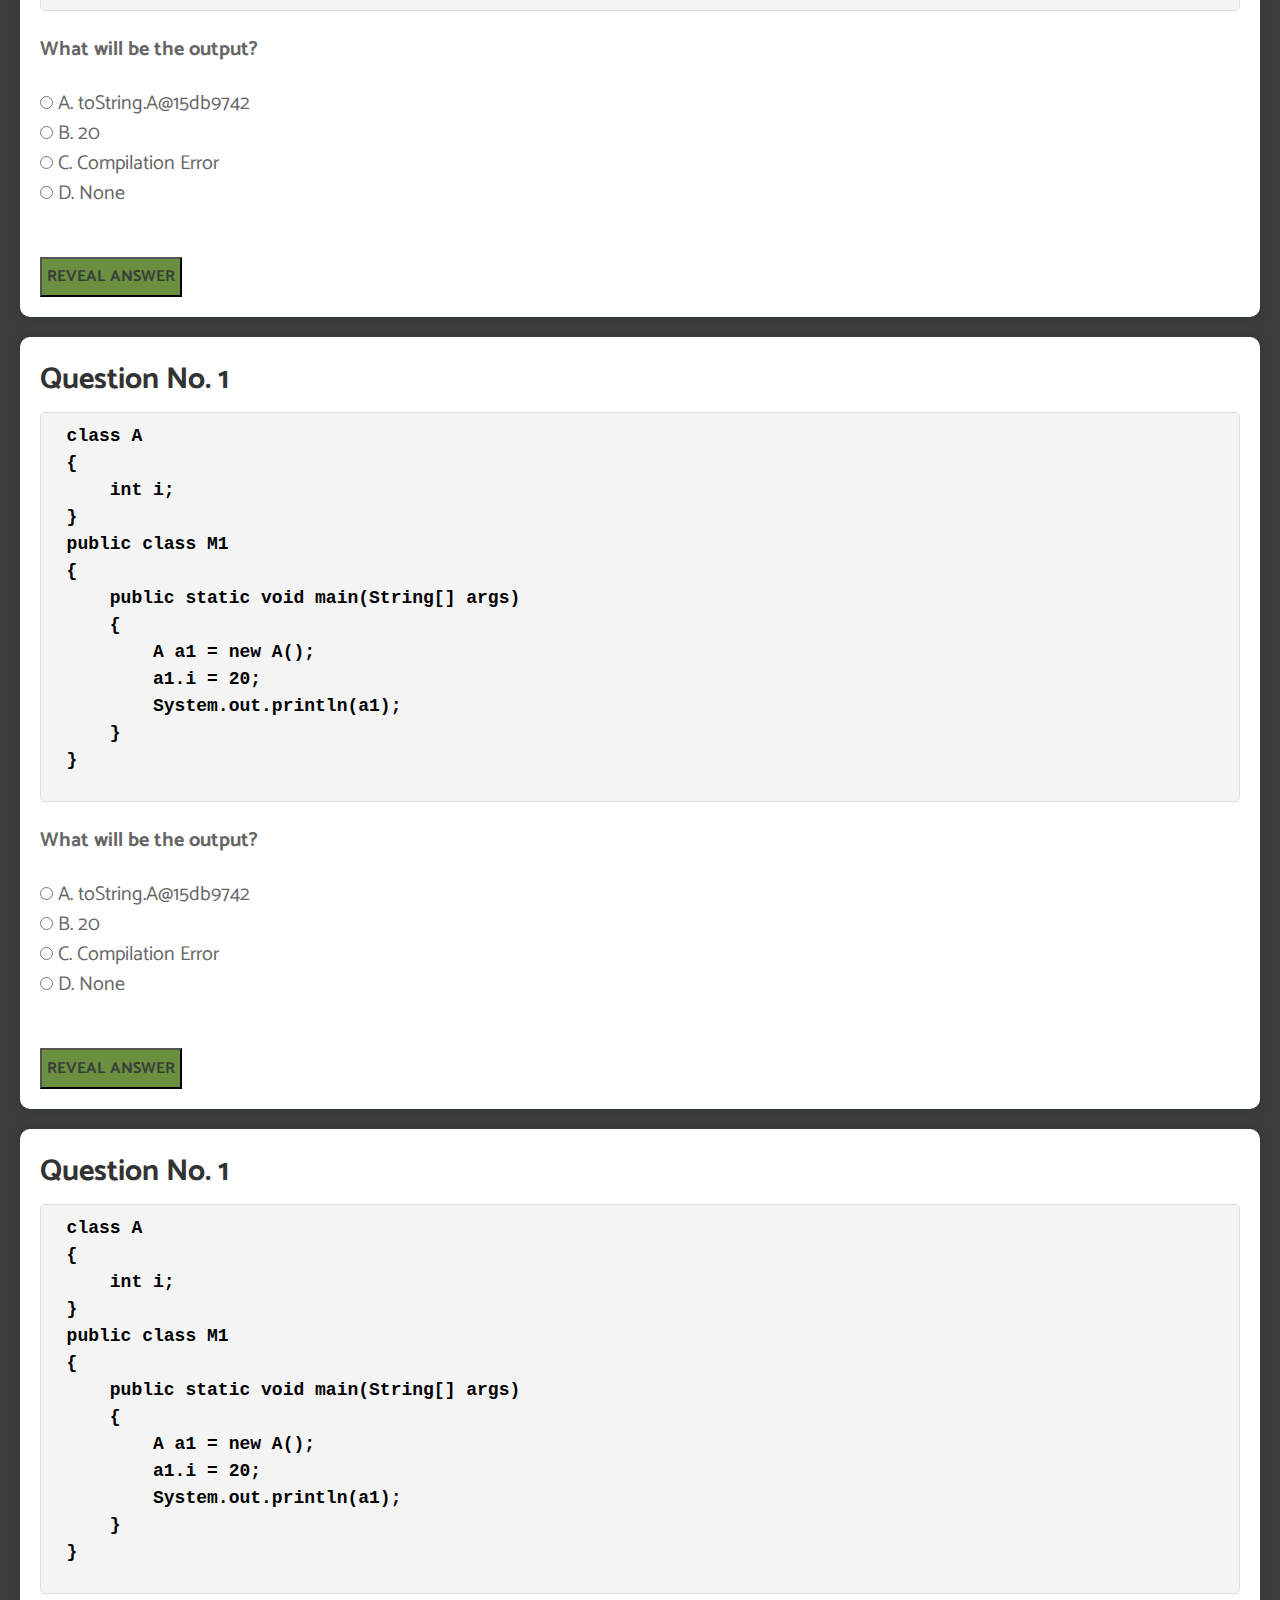
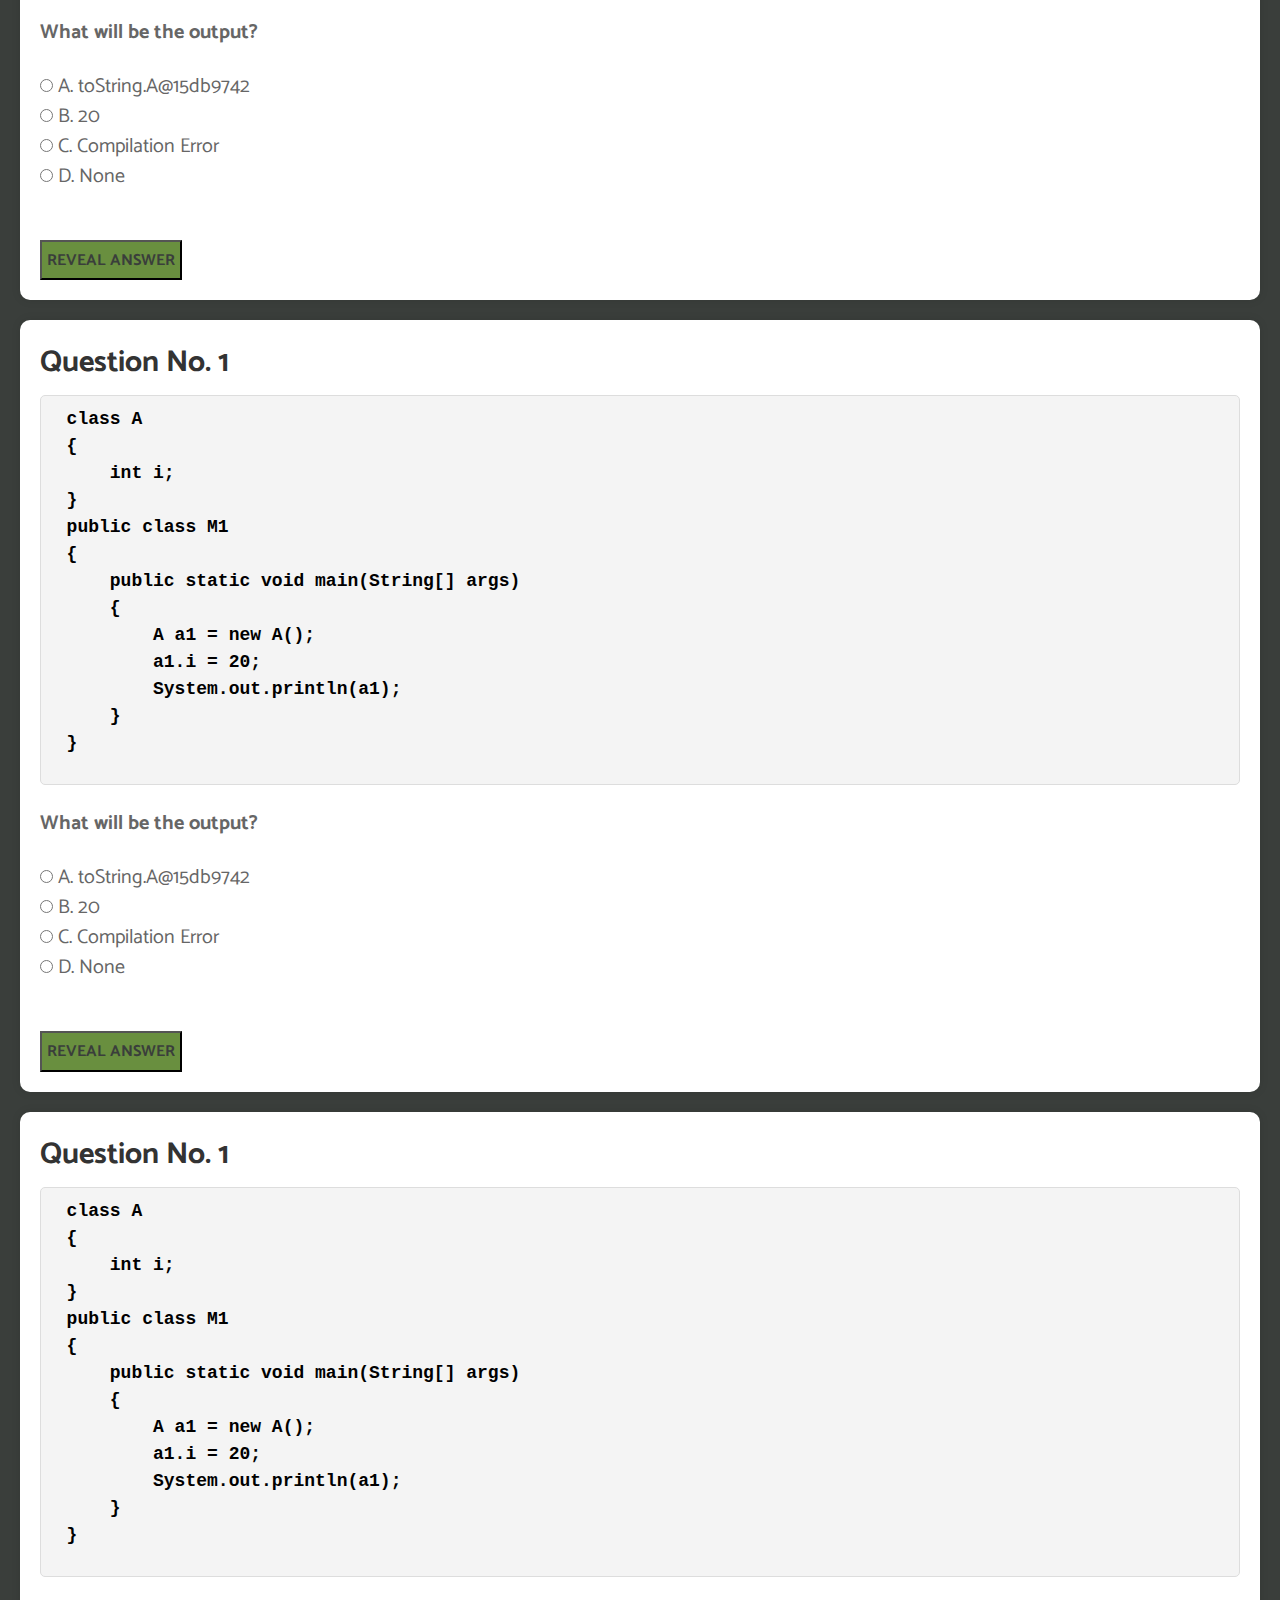
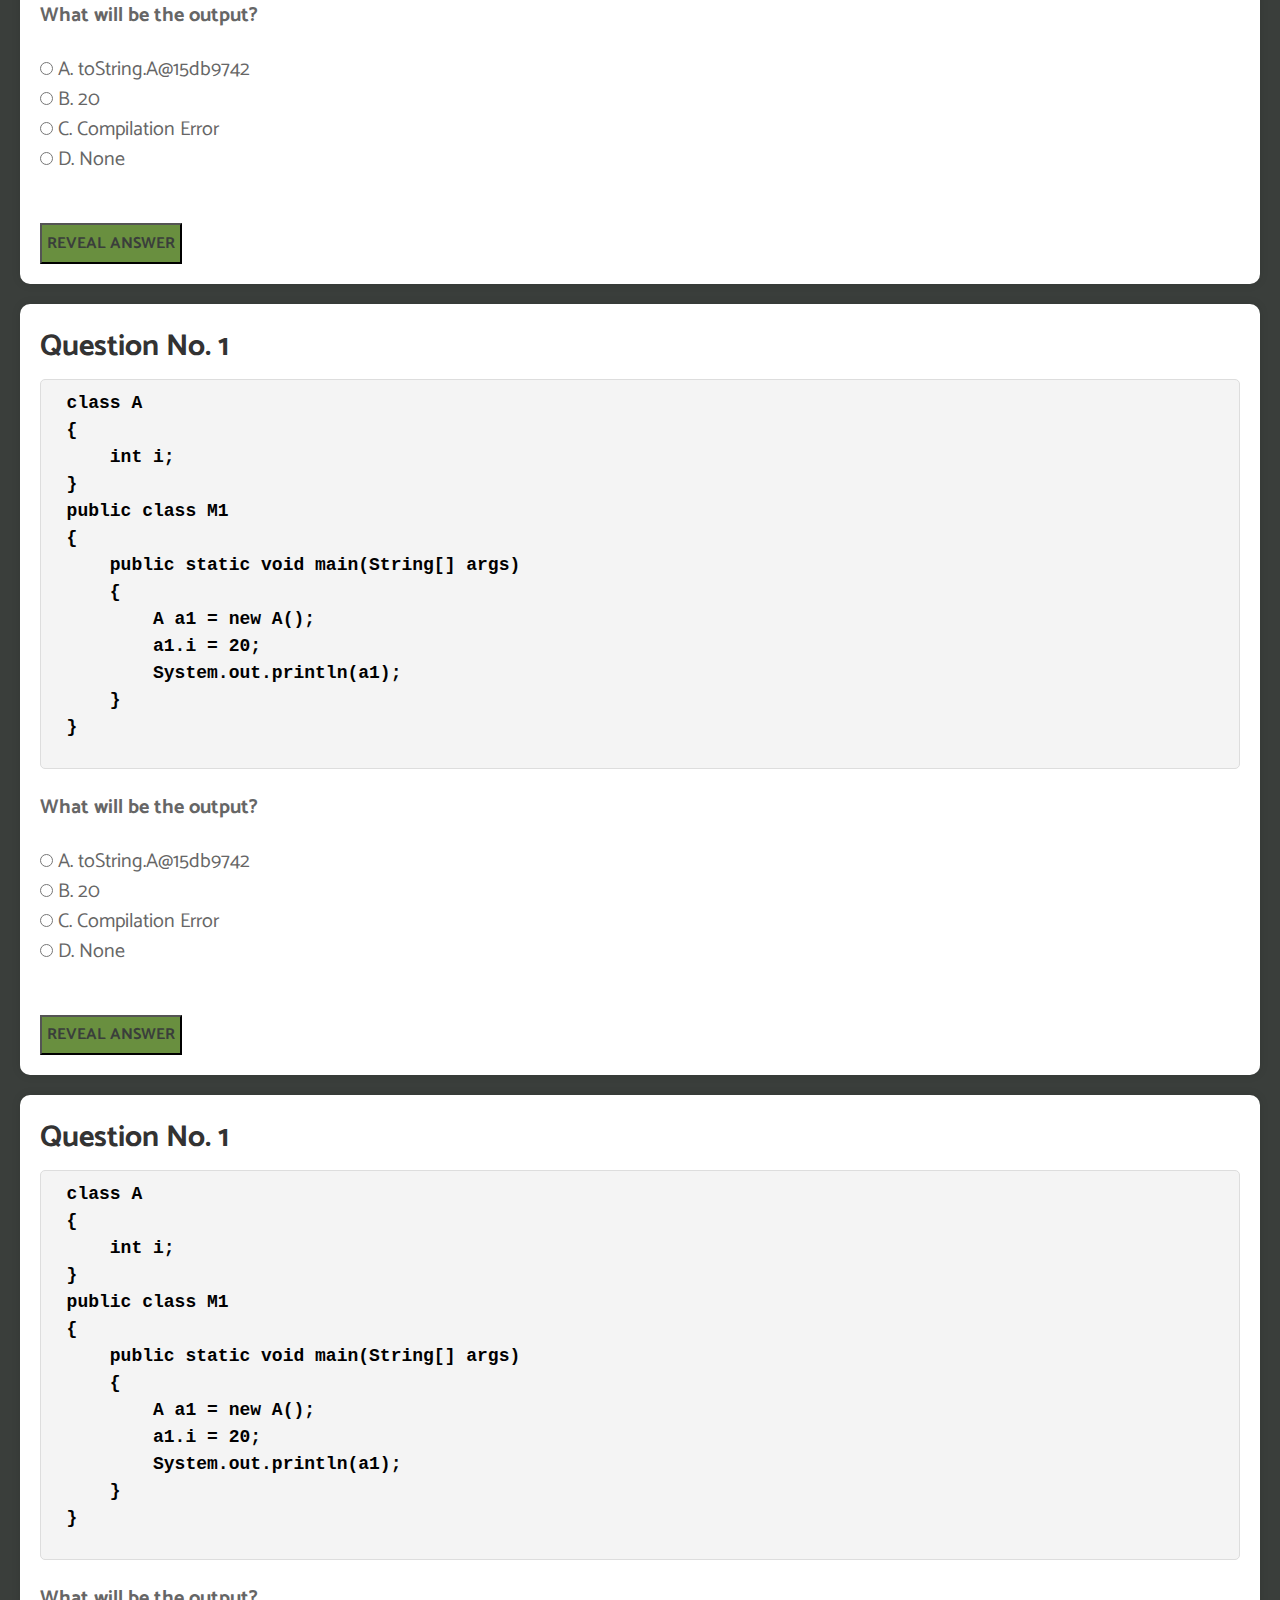
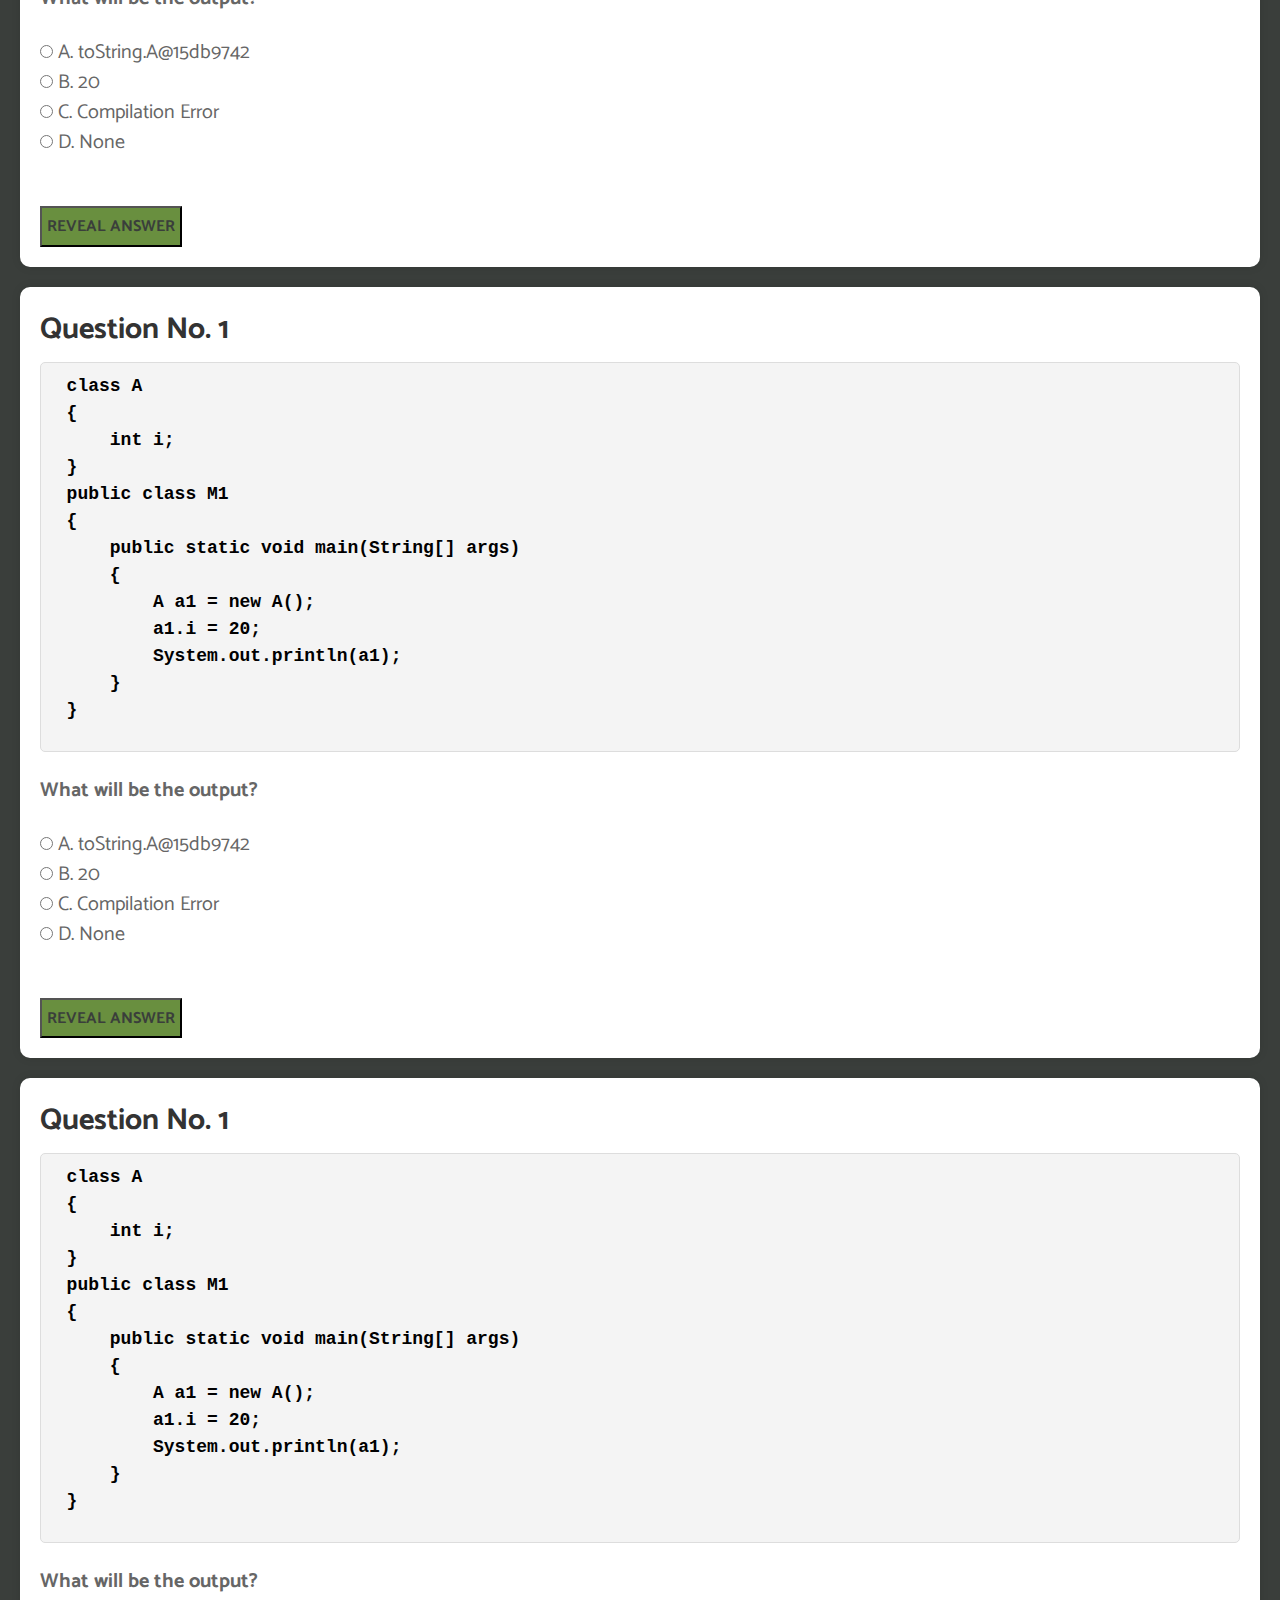
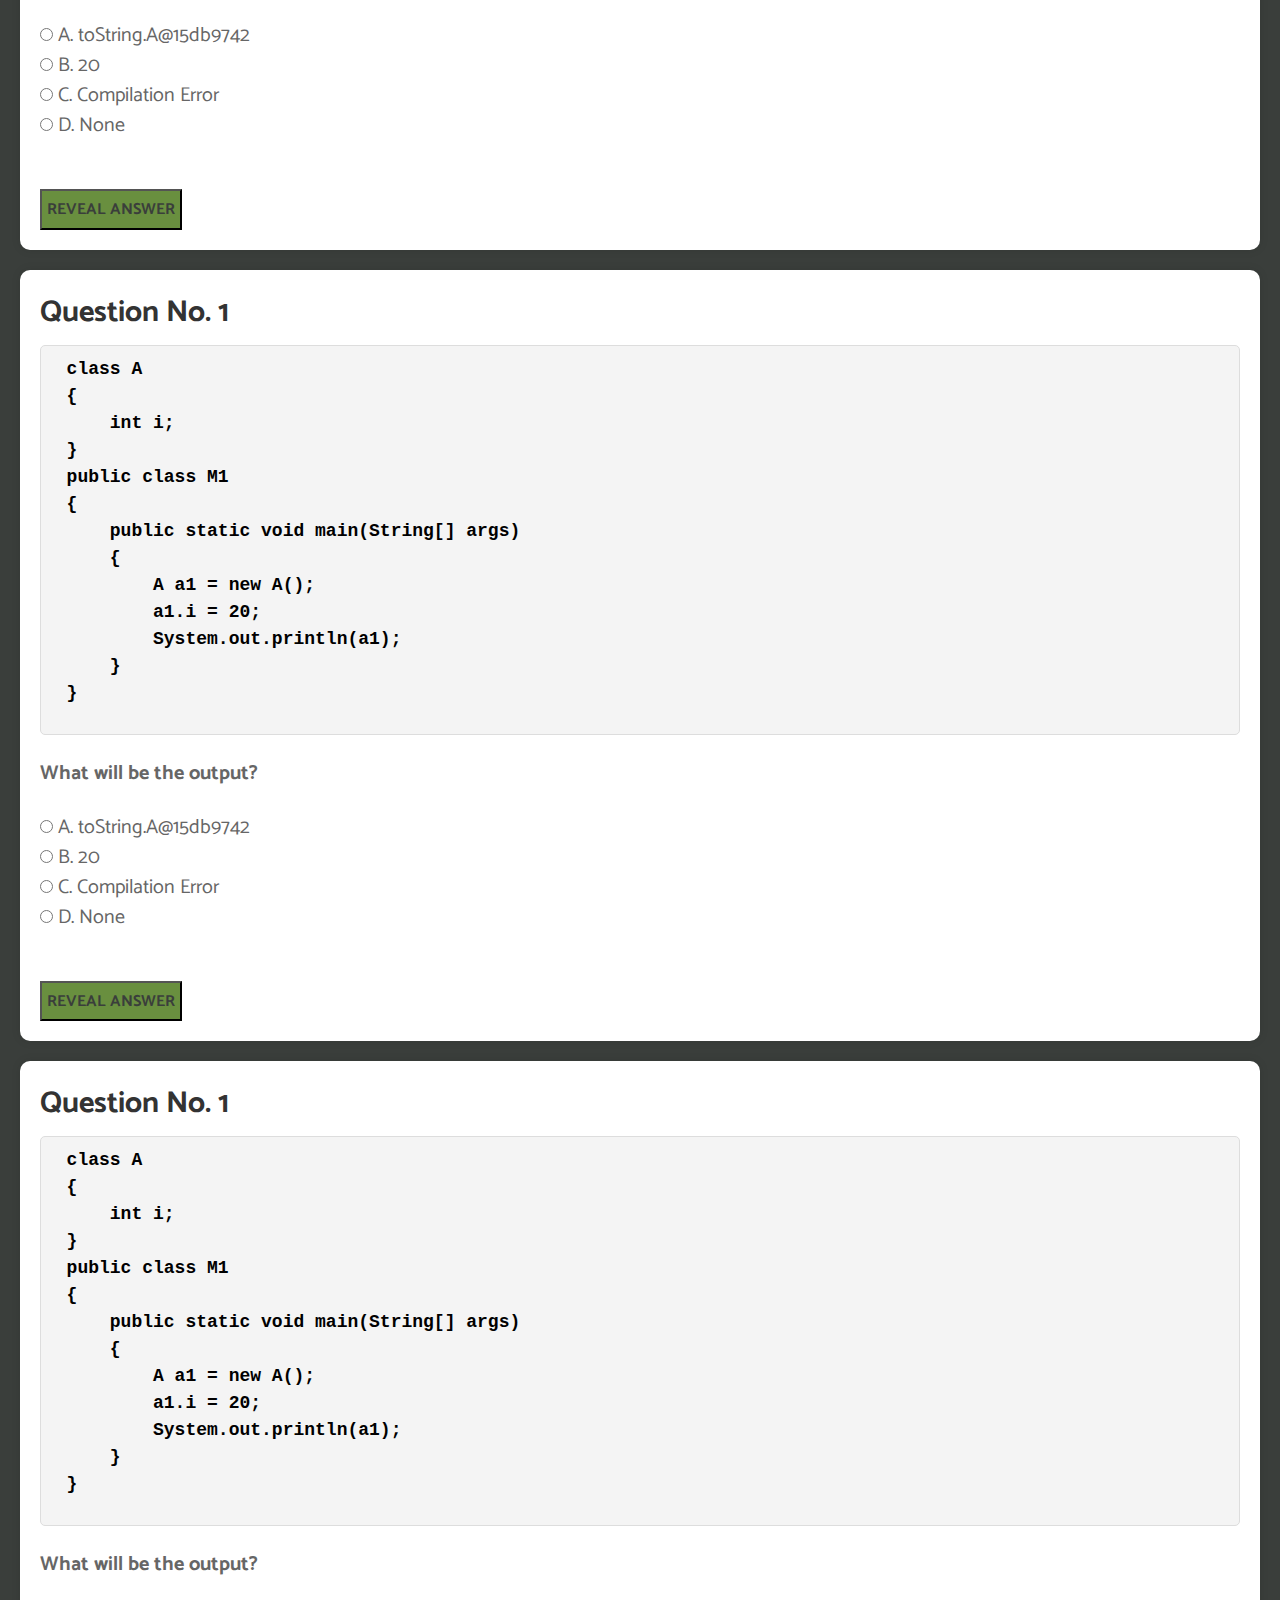
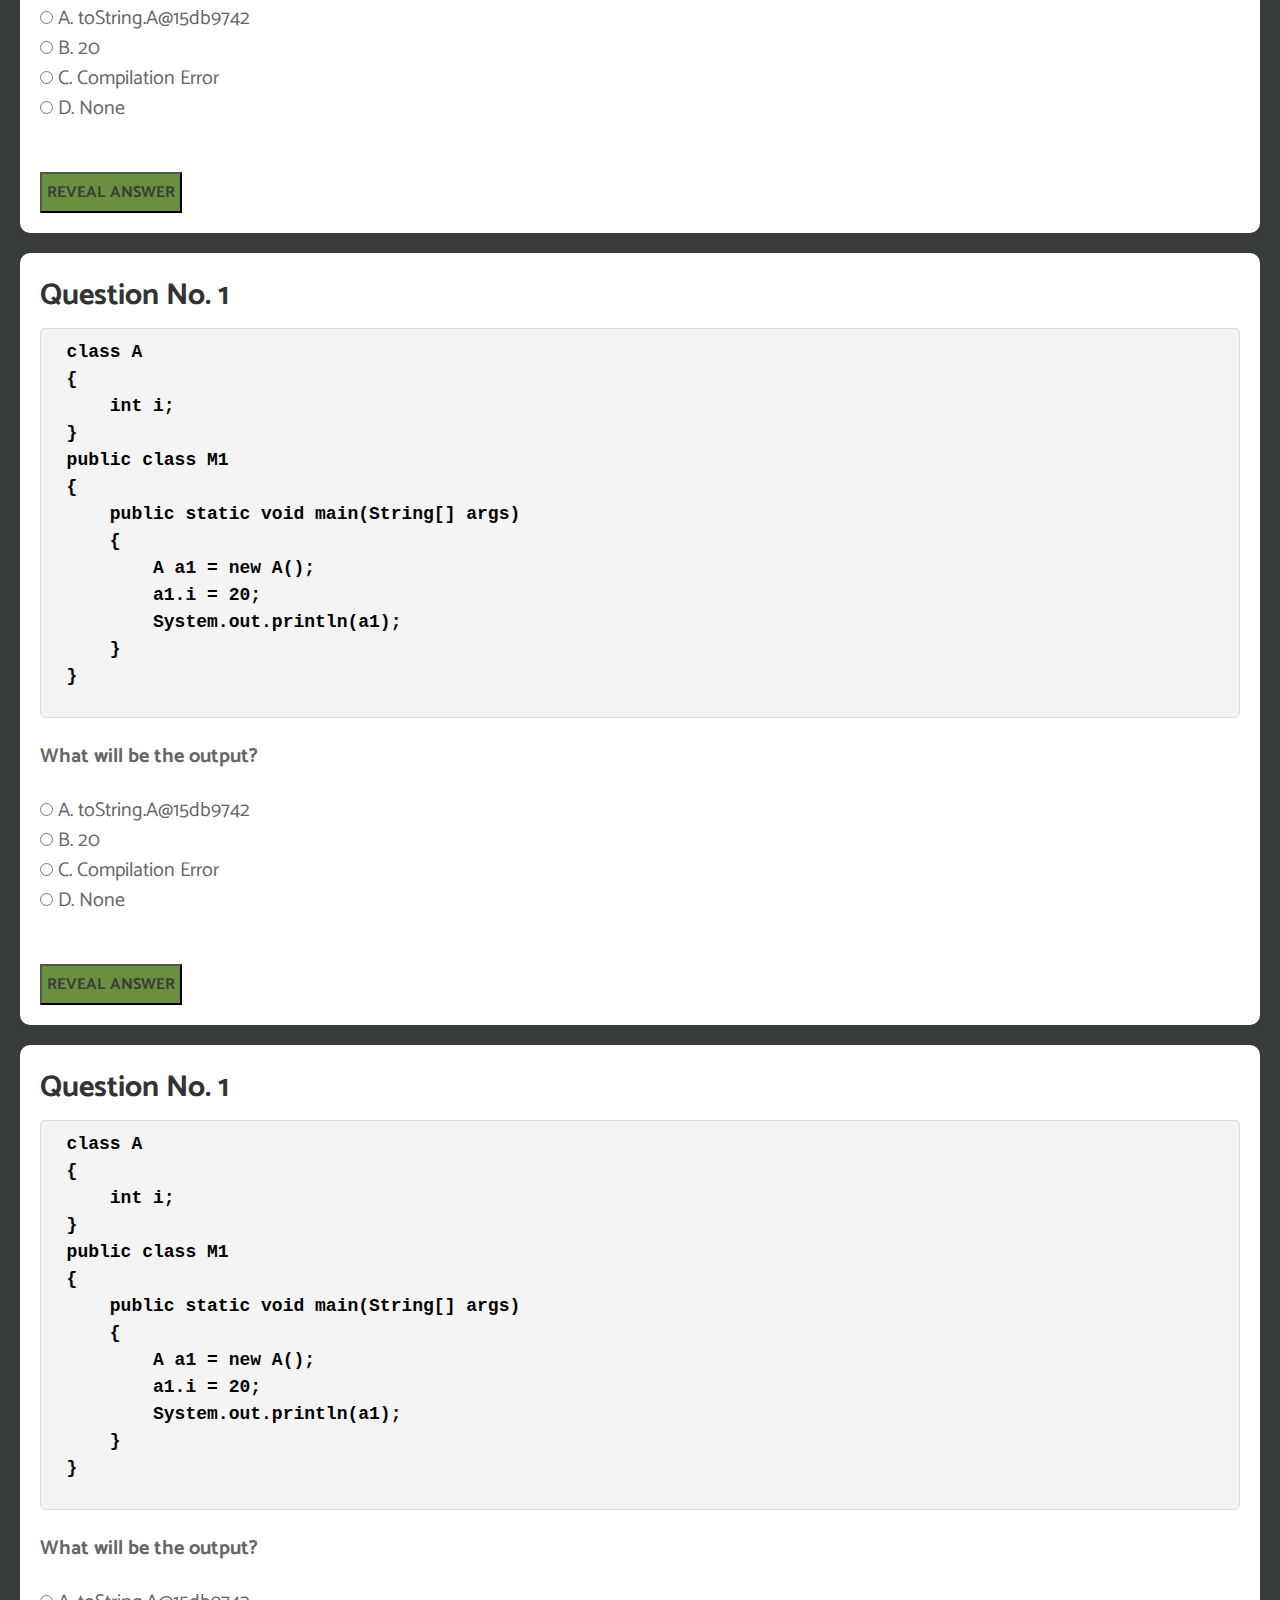
<file: assignment-qa.html>
<!DOCTYPE html>
<html lang="en">
  <head>
    <meta charset="UTF-8" />
    <meta http-equiv="X-UA-Compatible" content="IE=edge" />
    <meta name="viewport" content="width=device-width, initial-scale=1.0" />
    <title>assignment questions and answers</title>
    <!-- styles -->
    <link rel="stylesheet" href="./styles.css" />
    <!-- font awesome -->
    <link rel="stylesheet" href="./fontawesome-free-6.2.1-web/css/all.css" />
  </head>
  <body>
    <!-- navigation button -->
    <span class="nav-btn" id="nav-btn">
      <i class="fa-solid fa-bars-staggered"></i>
    </span>

    <!-- navigation bar -->
    <nav class="navbar" id="navbar">
      <div class="navbar-header">
        <span class="nav-close" id="nav-close">
          <i class="fas fa-times"></i>
        </span>
      </div>
      <ul class="nav-items">
        <!-- <span class="navbar-links">Notes Navigator</span>
        <br />
        <li><a href="#introduction" class="nav-link">Introduction</a></li>
        <li><a href="#object-class" class="nav-link">Object Class</a></li>
        <li><a href="#tostring" class="nav-link">toString() Method</a></li>
        <li>
          <a href="#hashcode" class="nav-link">hashCode() Method</a>
        </li>
        <li><a href="#equals" class="nav-link">equals() Method</a></li>
        <li><a href="#clone" class="nav-link">clone() Method</a></li>
        <li>
          <a href="#finalize" class="nav-link">finalize() Method</a>
        </li>
        <li><a href="#wait" class="nav-link">wait() Method</a></li>
        <li><a href="#notify" class="nav-link">notify() Method</a></li>
        <li>
          <a href="#notify-all" class="nav-link">notifyAll() Method </a>
        </li> -->
        <span class="navbar-links">Resources Navigator</span>
        <br />
        <li><a href="./index.html" class="nav-link">notes</a></li>
        <li><a href="./programs.html" class="nav-link">programs</a></li>
        <li><a href="./points.html" class="nav-link">points</a></li>
        <li><a href="./interview-qa.html" class="nav-link">interview QA</a></li>
        <li>
          <a href="./assignment-qa.html" class="nav-link">assignment QA</a>
        </li>
      </ul>
    </nav>
    <!-- header -->
    <header class="header">
      <div class="banner">
        <h1 class="banner-title">assignment questions and answers</h1>
      </div>
    </header>

    <!-- end of header -->
    <!-- content-divider -->
    <div class="content-divider"></div>
    <!-- end of content divider -->

    <!-- notes body start -->
    <main class="main">
      <section class="class-notes">
        <!-- <h2 class="subject-title">Subject Title</h2> -->
        <article class="topic">
          <h3 class="topic-title" id="introduction">Question No. 1</h3>
          <pre>
  class A
  {
      int i;
  }
  public class M1
  {
      public static void main(String[] args)
      {
          A a1 = new A();
          a1.i = 20;
          System.out.println(a1);
      }
  }
            </pre
          >
          <br />
          <p class="topic-content sub-heading">What will be the output?</p>
          <br />
          <form class="options">
            <input
              type="radio"
              id="optionA"
              name="answer"
              value="A"
              onclick="checkAnswer()"
            />
            <label for="optionA">A. toString.A@15db9742</label><br />
            <input
              type="radio"
              id="optionB"
              name="answer"
              value="B"
              onclick="checkAnswer()"
            />
            <label for="optionB">B. 20</label><br />
            <input
              type="radio"
              id="optionC"
              name="answer"
              value="C"
              onclick="checkAnswer()"
            />
            <label for="optionC">C. Compilation Error</label><br />
            <input
              type="radio"
              id="optionD"
              name="answer"
              value="D"
              onclick="checkAnswer()"
            />
            <label for="optionD">D. None</label><br />
          </form>
          <br />
          <p id="result-message"></p>
          <br />
          <button onclick="revealAnswer()" class="reveal-button options">
            Reveal Answer
          </button>

          <div id="answer" class="answer">
            <br />
            <p class="revealed-answer">
              <strong>Answer:</strong> Option A.
              <code>toString.A@15db9742</code>
            </p>
          </div>
        </article>
        <!-- Add more articles for other topics -->

        <article class="topic">
          <h3 class="topic-title" id="introduction">Question No. 2</h3>
          <pre>
            package toString.pack1;

            class A{
                    int i;
                    public String toString() {
                            return "its A type object with i value as: " + i;
                    }
            }
            public class M1 {
                    public static void main(String[] args) {
                            A a1 = new A();
                            a1.i = 20;
                            System.out.println(a1);
                    }
            }
            
            
            </pre
          >
          <br />
          <p class="topic-content sub-heading">What will be the output?</p>
          <br />
          <form class="options">
            <input
              type="radio"
              id="optionA"
              name="answer"
              value="A"
              onclick="checkAnswer()"
            />
            <label for="optionA">A. toString.A@15db9742</label><br />
            <input
              type="radio"
              id="optionB"
              name="answer"
              value="B"
              onclick="checkAnswer()"
            />
            <label for="optionB">B. 20</label><br />
            <input
              type="radio"
              id="optionC"
              name="answer"
              value="C"
              onclick="checkAnswer()"
            />
            <label for="optionC">C. Compilation Error</label><br />
            <input
              type="radio"
              id="optionD"
              name="answer"
              value="D"
              onclick="checkAnswer()"
            />
            <label for="optionD">D. None</label><br />
          </form>
          <br />
          <p id="result-message"></p>
          <br />
          <button onclick="revealAnswer()" class="reveal-button options">
            Reveal Answer
          </button>

          <div id="answer" class="answer">
            <br />
            <p class="revealed-answer">
              <strong>Answer:</strong> Option A.
              <code>toString.A@15db9742</code>
            </p>
          </div>
        </article>
        <article class="topic">
          <h3 class="topic-title" id="introduction">Question No. 1</h3>
          <pre>
  class A
  {
      int i;
  }
  public class M1
  {
      public static void main(String[] args)
      {
          A a1 = new A();
          a1.i = 20;
          System.out.println(a1);
      }
  }
            </pre
          >
          <br />
          <p class="topic-content sub-heading">What will be the output?</p>
          <br />
          <form class="options">
            <input
              type="radio"
              id="optionA"
              name="answer"
              value="A"
              onclick="checkAnswer()"
            />
            <label for="optionA">A. toString.A@15db9742</label><br />
            <input
              type="radio"
              id="optionB"
              name="answer"
              value="B"
              onclick="checkAnswer()"
            />
            <label for="optionB">B. 20</label><br />
            <input
              type="radio"
              id="optionC"
              name="answer"
              value="C"
              onclick="checkAnswer()"
            />
            <label for="optionC">C. Compilation Error</label><br />
            <input
              type="radio"
              id="optionD"
              name="answer"
              value="D"
              onclick="checkAnswer()"
            />
            <label for="optionD">D. None</label><br />
          </form>
          <br />
          <p id="result-message"></p>
          <br />
          <button onclick="revealAnswer()" class="reveal-button options">
            Reveal Answer
          </button>

          <div id="answer" class="answer">
            <br />
            <p class="revealed-answer">
              <strong>Answer:</strong> Option A.
              <code>toString.A@15db9742</code>
            </p>
          </div>
        </article>
        <article class="topic">
          <h3 class="topic-title" id="introduction">Question No. 1</h3>
          <pre>
  class A
  {
      int i;
  }
  public class M1
  {
      public static void main(String[] args)
      {
          A a1 = new A();
          a1.i = 20;
          System.out.println(a1);
      }
  }
            </pre
          >
          <br />
          <p class="topic-content sub-heading">What will be the output?</p>
          <br />
          <form class="options">
            <input
              type="radio"
              id="optionA"
              name="answer"
              value="A"
              onclick="checkAnswer()"
            />
            <label for="optionA">A. toString.A@15db9742</label><br />
            <input
              type="radio"
              id="optionB"
              name="answer"
              value="B"
              onclick="checkAnswer()"
            />
            <label for="optionB">B. 20</label><br />
            <input
              type="radio"
              id="optionC"
              name="answer"
              value="C"
              onclick="checkAnswer()"
            />
            <label for="optionC">C. Compilation Error</label><br />
            <input
              type="radio"
              id="optionD"
              name="answer"
              value="D"
              onclick="checkAnswer()"
            />
            <label for="optionD">D. None</label><br />
          </form>
          <br />
          <p id="result-message"></p>
          <br />
          <button onclick="revealAnswer()" class="reveal-button options">
            Reveal Answer
          </button>

          <div id="answer" class="answer">
            <br />
            <p class="revealed-answer">
              <strong>Answer:</strong> Option A.
              <code>toString.A@15db9742</code>
            </p>
          </div>
        </article>
        <article class="topic">
          <h3 class="topic-title" id="introduction">Question No. 1</h3>
          <pre>
  class A
  {
      int i;
  }
  public class M1
  {
      public static void main(String[] args)
      {
          A a1 = new A();
          a1.i = 20;
          System.out.println(a1);
      }
  }
            </pre
          >
          <br />
          <p class="topic-content sub-heading">What will be the output?</p>
          <br />
          <form class="options">
            <input
              type="radio"
              id="optionA"
              name="answer"
              value="A"
              onclick="checkAnswer()"
            />
            <label for="optionA">A. toString.A@15db9742</label><br />
            <input
              type="radio"
              id="optionB"
              name="answer"
              value="B"
              onclick="checkAnswer()"
            />
            <label for="optionB">B. 20</label><br />
            <input
              type="radio"
              id="optionC"
              name="answer"
              value="C"
              onclick="checkAnswer()"
            />
            <label for="optionC">C. Compilation Error</label><br />
            <input
              type="radio"
              id="optionD"
              name="answer"
              value="D"
              onclick="checkAnswer()"
            />
            <label for="optionD">D. None</label><br />
          </form>
          <br />
          <p id="result-message"></p>
          <br />
          <button onclick="revealAnswer()" class="reveal-button options">
            Reveal Answer
          </button>

          <div id="answer" class="answer">
            <br />
            <p class="revealed-answer">
              <strong>Answer:</strong> Option A.
              <code>toString.A@15db9742</code>
            </p>
          </div>
        </article>
        <article class="topic">
          <h3 class="topic-title" id="introduction">Question No. 1</h3>
          <pre>
  class A
  {
      int i;
  }
  public class M1
  {
      public static void main(String[] args)
      {
          A a1 = new A();
          a1.i = 20;
          System.out.println(a1);
      }
  }
            </pre
          >
          <br />
          <p class="topic-content sub-heading">What will be the output?</p>
          <br />
          <form class="options">
            <input
              type="radio"
              id="optionA"
              name="answer"
              value="A"
              onclick="checkAnswer()"
            />
            <label for="optionA">A. toString.A@15db9742</label><br />
            <input
              type="radio"
              id="optionB"
              name="answer"
              value="B"
              onclick="checkAnswer()"
            />
            <label for="optionB">B. 20</label><br />
            <input
              type="radio"
              id="optionC"
              name="answer"
              value="C"
              onclick="checkAnswer()"
            />
            <label for="optionC">C. Compilation Error</label><br />
            <input
              type="radio"
              id="optionD"
              name="answer"
              value="D"
              onclick="checkAnswer()"
            />
            <label for="optionD">D. None</label><br />
          </form>
          <br />
          <p id="result-message"></p>
          <br />
          <button onclick="revealAnswer()" class="reveal-button options">
            Reveal Answer
          </button>

          <div id="answer" class="answer">
            <br />
            <p class="revealed-answer">
              <strong>Answer:</strong> Option A.
              <code>toString.A@15db9742</code>
            </p>
          </div>
        </article>
        <article class="topic">
          <h3 class="topic-title" id="introduction">Question No. 1</h3>
          <pre>
  class A
  {
      int i;
  }
  public class M1
  {
      public static void main(String[] args)
      {
          A a1 = new A();
          a1.i = 20;
          System.out.println(a1);
      }
  }
            </pre
          >
          <br />
          <p class="topic-content sub-heading">What will be the output?</p>
          <br />
          <form class="options">
            <input
              type="radio"
              id="optionA"
              name="answer"
              value="A"
              onclick="checkAnswer()"
            />
            <label for="optionA">A. toString.A@15db9742</label><br />
            <input
              type="radio"
              id="optionB"
              name="answer"
              value="B"
              onclick="checkAnswer()"
            />
            <label for="optionB">B. 20</label><br />
            <input
              type="radio"
              id="optionC"
              name="answer"
              value="C"
              onclick="checkAnswer()"
            />
            <label for="optionC">C. Compilation Error</label><br />
            <input
              type="radio"
              id="optionD"
              name="answer"
              value="D"
              onclick="checkAnswer()"
            />
            <label for="optionD">D. None</label><br />
          </form>
          <br />
          <p id="result-message"></p>
          <br />
          <button onclick="revealAnswer()" class="reveal-button options">
            Reveal Answer
          </button>

          <div id="answer" class="answer">
            <br />
            <p class="revealed-answer">
              <strong>Answer:</strong> Option A.
              <code>toString.A@15db9742</code>
            </p>
          </div>
        </article>
        <article class="topic">
          <h3 class="topic-title" id="introduction">Question No. 1</h3>
          <pre>
  class A
  {
      int i;
  }
  public class M1
  {
      public static void main(String[] args)
      {
          A a1 = new A();
          a1.i = 20;
          System.out.println(a1);
      }
  }
            </pre
          >
          <br />
          <p class="topic-content sub-heading">What will be the output?</p>
          <br />
          <form class="options">
            <input
              type="radio"
              id="optionA"
              name="answer"
              value="A"
              onclick="checkAnswer()"
            />
            <label for="optionA">A. toString.A@15db9742</label><br />
            <input
              type="radio"
              id="optionB"
              name="answer"
              value="B"
              onclick="checkAnswer()"
            />
            <label for="optionB">B. 20</label><br />
            <input
              type="radio"
              id="optionC"
              name="answer"
              value="C"
              onclick="checkAnswer()"
            />
            <label for="optionC">C. Compilation Error</label><br />
            <input
              type="radio"
              id="optionD"
              name="answer"
              value="D"
              onclick="checkAnswer()"
            />
            <label for="optionD">D. None</label><br />
          </form>
          <br />
          <p id="result-message"></p>
          <br />
          <button onclick="revealAnswer()" class="reveal-button options">
            Reveal Answer
          </button>

          <div id="answer" class="answer">
            <br />
            <p class="revealed-answer">
              <strong>Answer:</strong> Option A.
              <code>toString.A@15db9742</code>
            </p>
          </div>
        </article>
        <article class="topic">
          <h3 class="topic-title" id="introduction">Question No. 1</h3>
          <pre>
  class A
  {
      int i;
  }
  public class M1
  {
      public static void main(String[] args)
      {
          A a1 = new A();
          a1.i = 20;
          System.out.println(a1);
      }
  }
            </pre
          >
          <br />
          <p class="topic-content sub-heading">What will be the output?</p>
          <br />
          <form class="options">
            <input
              type="radio"
              id="optionA"
              name="answer"
              value="A"
              onclick="checkAnswer()"
            />
            <label for="optionA">A. toString.A@15db9742</label><br />
            <input
              type="radio"
              id="optionB"
              name="answer"
              value="B"
              onclick="checkAnswer()"
            />
            <label for="optionB">B. 20</label><br />
            <input
              type="radio"
              id="optionC"
              name="answer"
              value="C"
              onclick="checkAnswer()"
            />
            <label for="optionC">C. Compilation Error</label><br />
            <input
              type="radio"
              id="optionD"
              name="answer"
              value="D"
              onclick="checkAnswer()"
            />
            <label for="optionD">D. None</label><br />
          </form>
          <br />
          <p id="result-message"></p>
          <br />
          <button onclick="revealAnswer()" class="reveal-button options">
            Reveal Answer
          </button>

          <div id="answer" class="answer">
            <br />
            <p class="revealed-answer">
              <strong>Answer:</strong> Option A.
              <code>toString.A@15db9742</code>
            </p>
          </div>
        </article>
        <article class="topic">
          <h3 class="topic-title" id="introduction">Question No. 1</h3>
          <pre>
  class A
  {
      int i;
  }
  public class M1
  {
      public static void main(String[] args)
      {
          A a1 = new A();
          a1.i = 20;
          System.out.println(a1);
      }
  }
            </pre
          >
          <br />
          <p class="topic-content sub-heading">What will be the output?</p>
          <br />
          <form class="options">
            <input
              type="radio"
              id="optionA"
              name="answer"
              value="A"
              onclick="checkAnswer()"
            />
            <label for="optionA">A. toString.A@15db9742</label><br />
            <input
              type="radio"
              id="optionB"
              name="answer"
              value="B"
              onclick="checkAnswer()"
            />
            <label for="optionB">B. 20</label><br />
            <input
              type="radio"
              id="optionC"
              name="answer"
              value="C"
              onclick="checkAnswer()"
            />
            <label for="optionC">C. Compilation Error</label><br />
            <input
              type="radio"
              id="optionD"
              name="answer"
              value="D"
              onclick="checkAnswer()"
            />
            <label for="optionD">D. None</label><br />
          </form>
          <br />
          <p id="result-message"></p>
          <br />
          <button onclick="revealAnswer()" class="reveal-button options">
            Reveal Answer
          </button>

          <div id="answer" class="answer">
            <br />
            <p class="revealed-answer">
              <strong>Answer:</strong> Option A.
              <code>toString.A@15db9742</code>
            </p>
          </div>
        </article>
        <article class="topic">
          <h3 class="topic-title" id="introduction">Question No. 1</h3>
          <pre>
  class A
  {
      int i;
  }
  public class M1
  {
      public static void main(String[] args)
      {
          A a1 = new A();
          a1.i = 20;
          System.out.println(a1);
      }
  }
            </pre
          >
          <br />
          <p class="topic-content sub-heading">What will be the output?</p>
          <br />
          <form class="options">
            <input
              type="radio"
              id="optionA"
              name="answer"
              value="A"
              onclick="checkAnswer()"
            />
            <label for="optionA">A. toString.A@15db9742</label><br />
            <input
              type="radio"
              id="optionB"
              name="answer"
              value="B"
              onclick="checkAnswer()"
            />
            <label for="optionB">B. 20</label><br />
            <input
              type="radio"
              id="optionC"
              name="answer"
              value="C"
              onclick="checkAnswer()"
            />
            <label for="optionC">C. Compilation Error</label><br />
            <input
              type="radio"
              id="optionD"
              name="answer"
              value="D"
              onclick="checkAnswer()"
            />
            <label for="optionD">D. None</label><br />
          </form>
          <br />
          <p id="result-message"></p>
          <br />
          <button onclick="revealAnswer()" class="reveal-button options">
            Reveal Answer
          </button>

          <div id="answer" class="answer">
            <br />
            <p class="revealed-answer">
              <strong>Answer:</strong> Option A.
              <code>toString.A@15db9742</code>
            </p>
          </div>
        </article>
        <article class="topic">
          <h3 class="topic-title" id="introduction">Question No. 1</h3>
          <pre>
  class A
  {
      int i;
  }
  public class M1
  {
      public static void main(String[] args)
      {
          A a1 = new A();
          a1.i = 20;
          System.out.println(a1);
      }
  }
            </pre
          >
          <br />
          <p class="topic-content sub-heading">What will be the output?</p>
          <br />
          <form class="options">
            <input
              type="radio"
              id="optionA"
              name="answer"
              value="A"
              onclick="checkAnswer()"
            />
            <label for="optionA">A. toString.A@15db9742</label><br />
            <input
              type="radio"
              id="optionB"
              name="answer"
              value="B"
              onclick="checkAnswer()"
            />
            <label for="optionB">B. 20</label><br />
            <input
              type="radio"
              id="optionC"
              name="answer"
              value="C"
              onclick="checkAnswer()"
            />
            <label for="optionC">C. Compilation Error</label><br />
            <input
              type="radio"
              id="optionD"
              name="answer"
              value="D"
              onclick="checkAnswer()"
            />
            <label for="optionD">D. None</label><br />
          </form>
          <br />
          <p id="result-message"></p>
          <br />
          <button onclick="revealAnswer()" class="reveal-button options">
            Reveal Answer
          </button>

          <div id="answer" class="answer">
            <br />
            <p class="revealed-answer">
              <strong>Answer:</strong> Option A.
              <code>toString.A@15db9742</code>
            </p>
          </div>
        </article>
        <article class="topic">
          <h3 class="topic-title" id="introduction">Question No. 1</h3>
          <pre>
  class A
  {
      int i;
  }
  public class M1
  {
      public static void main(String[] args)
      {
          A a1 = new A();
          a1.i = 20;
          System.out.println(a1);
      }
  }
            </pre
          >
          <br />
          <p class="topic-content sub-heading">What will be the output?</p>
          <br />
          <form class="options">
            <input
              type="radio"
              id="optionA"
              name="answer"
              value="A"
              onclick="checkAnswer()"
            />
            <label for="optionA">A. toString.A@15db9742</label><br />
            <input
              type="radio"
              id="optionB"
              name="answer"
              value="B"
              onclick="checkAnswer()"
            />
            <label for="optionB">B. 20</label><br />
            <input
              type="radio"
              id="optionC"
              name="answer"
              value="C"
              onclick="checkAnswer()"
            />
            <label for="optionC">C. Compilation Error</label><br />
            <input
              type="radio"
              id="optionD"
              name="answer"
              value="D"
              onclick="checkAnswer()"
            />
            <label for="optionD">D. None</label><br />
          </form>
          <br />
          <p id="result-message"></p>
          <br />
          <button onclick="revealAnswer()" class="reveal-button options">
            Reveal Answer
          </button>

          <div id="answer" class="answer">
            <br />
            <p class="revealed-answer">
              <strong>Answer:</strong> Option A.
              <code>toString.A@15db9742</code>
            </p>
          </div>
        </article>
        <article class="topic">
          <h3 class="topic-title" id="introduction">Question No. 1</h3>
          <pre>
  class A
  {
      int i;
  }
  public class M1
  {
      public static void main(String[] args)
      {
          A a1 = new A();
          a1.i = 20;
          System.out.println(a1);
      }
  }
            </pre
          >
          <br />
          <p class="topic-content sub-heading">What will be the output?</p>
          <br />
          <form class="options">
            <input
              type="radio"
              id="optionA"
              name="answer"
              value="A"
              onclick="checkAnswer()"
            />
            <label for="optionA">A. toString.A@15db9742</label><br />
            <input
              type="radio"
              id="optionB"
              name="answer"
              value="B"
              onclick="checkAnswer()"
            />
            <label for="optionB">B. 20</label><br />
            <input
              type="radio"
              id="optionC"
              name="answer"
              value="C"
              onclick="checkAnswer()"
            />
            <label for="optionC">C. Compilation Error</label><br />
            <input
              type="radio"
              id="optionD"
              name="answer"
              value="D"
              onclick="checkAnswer()"
            />
            <label for="optionD">D. None</label><br />
          </form>
          <br />
          <p id="result-message"></p>
          <br />
          <button onclick="revealAnswer()" class="reveal-button options">
            Reveal Answer
          </button>

          <div id="answer" class="answer">
            <br />
            <p class="revealed-answer">
              <strong>Answer:</strong> Option A.
              <code>toString.A@15db9742</code>
            </p>
          </div>
        </article>
        <article class="topic">
          <h3 class="topic-title" id="introduction">Question No. 1</h3>
          <pre>
  class A
  {
      int i;
  }
  public class M1
  {
      public static void main(String[] args)
      {
          A a1 = new A();
          a1.i = 20;
          System.out.println(a1);
      }
  }
            </pre
          >
          <br />
          <p class="topic-content sub-heading">What will be the output?</p>
          <br />
          <form class="options">
            <input
              type="radio"
              id="optionA"
              name="answer"
              value="A"
              onclick="checkAnswer()"
            />
            <label for="optionA">A. toString.A@15db9742</label><br />
            <input
              type="radio"
              id="optionB"
              name="answer"
              value="B"
              onclick="checkAnswer()"
            />
            <label for="optionB">B. 20</label><br />
            <input
              type="radio"
              id="optionC"
              name="answer"
              value="C"
              onclick="checkAnswer()"
            />
            <label for="optionC">C. Compilation Error</label><br />
            <input
              type="radio"
              id="optionD"
              name="answer"
              value="D"
              onclick="checkAnswer()"
            />
            <label for="optionD">D. None</label><br />
          </form>
          <br />
          <p id="result-message"></p>
          <br />
          <button onclick="revealAnswer()" class="reveal-button options">
            Reveal Answer
          </button>

          <div id="answer" class="answer">
            <br />
            <p class="revealed-answer">
              <strong>Answer:</strong> Option A.
              <code>toString.A@15db9742</code>
            </p>
          </div>
        </article>
        <article class="topic">
          <h3 class="topic-title" id="introduction">Question No. 1</h3>
          <pre>
  class A
  {
      int i;
  }
  public class M1
  {
      public static void main(String[] args)
      {
          A a1 = new A();
          a1.i = 20;
          System.out.println(a1);
      }
  }
            </pre
          >
          <br />
          <p class="topic-content sub-heading">What will be the output?</p>
          <br />
          <form class="options">
            <input
              type="radio"
              id="optionA"
              name="answer"
              value="A"
              onclick="checkAnswer()"
            />
            <label for="optionA">A. toString.A@15db9742</label><br />
            <input
              type="radio"
              id="optionB"
              name="answer"
              value="B"
              onclick="checkAnswer()"
            />
            <label for="optionB">B. 20</label><br />
            <input
              type="radio"
              id="optionC"
              name="answer"
              value="C"
              onclick="checkAnswer()"
            />
            <label for="optionC">C. Compilation Error</label><br />
            <input
              type="radio"
              id="optionD"
              name="answer"
              value="D"
              onclick="checkAnswer()"
            />
            <label for="optionD">D. None</label><br />
          </form>
          <br />
          <p id="result-message"></p>
          <br />
          <button onclick="revealAnswer()" class="reveal-button options">
            Reveal Answer
          </button>

          <div id="answer" class="answer">
            <br />
            <p class="revealed-answer">
              <strong>Answer:</strong> Option A.
              <code>toString.A@15db9742</code>
            </p>
          </div>
        </article>
        <article class="topic">
          <h3 class="topic-title" id="introduction">Question No. 1</h3>
          <pre>
  class A
  {
      int i;
  }
  public class M1
  {
      public static void main(String[] args)
      {
          A a1 = new A();
          a1.i = 20;
          System.out.println(a1);
      }
  }
            </pre
          >
          <br />
          <p class="topic-content sub-heading">What will be the output?</p>
          <br />
          <form class="options">
            <input
              type="radio"
              id="optionA"
              name="answer"
              value="A"
              onclick="checkAnswer()"
            />
            <label for="optionA">A. toString.A@15db9742</label><br />
            <input
              type="radio"
              id="optionB"
              name="answer"
              value="B"
              onclick="checkAnswer()"
            />
            <label for="optionB">B. 20</label><br />
            <input
              type="radio"
              id="optionC"
              name="answer"
              value="C"
              onclick="checkAnswer()"
            />
            <label for="optionC">C. Compilation Error</label><br />
            <input
              type="radio"
              id="optionD"
              name="answer"
              value="D"
              onclick="checkAnswer()"
            />
            <label for="optionD">D. None</label><br />
          </form>
          <br />
          <p id="result-message"></p>
          <br />
          <button onclick="revealAnswer()" class="reveal-button options">
            Reveal Answer
          </button>

          <div id="answer" class="answer">
            <br />
            <p class="revealed-answer">
              <strong>Answer:</strong> Option A.
              <code>toString.A@15db9742</code>
            </p>
          </div>
        </article>
        <article class="topic">
          <h3 class="topic-title" id="introduction">Question No. 1</h3>
          <pre>
  class A
  {
      int i;
  }
  public class M1
  {
      public static void main(String[] args)
      {
          A a1 = new A();
          a1.i = 20;
          System.out.println(a1);
      }
  }
            </pre
          >
          <br />
          <p class="topic-content sub-heading">What will be the output?</p>
          <br />
          <form class="options">
            <input
              type="radio"
              id="optionA"
              name="answer"
              value="A"
              onclick="checkAnswer()"
            />
            <label for="optionA">A. toString.A@15db9742</label><br />
            <input
              type="radio"
              id="optionB"
              name="answer"
              value="B"
              onclick="checkAnswer()"
            />
            <label for="optionB">B. 20</label><br />
            <input
              type="radio"
              id="optionC"
              name="answer"
              value="C"
              onclick="checkAnswer()"
            />
            <label for="optionC">C. Compilation Error</label><br />
            <input
              type="radio"
              id="optionD"
              name="answer"
              value="D"
              onclick="checkAnswer()"
            />
            <label for="optionD">D. None</label><br />
          </form>
          <br />
          <p id="result-message"></p>
          <br />
          <button onclick="revealAnswer()" class="reveal-button options">
            Reveal Answer
          </button>

          <div id="answer" class="answer">
            <br />
            <p class="revealed-answer">
              <strong>Answer:</strong> Option A.
              <code>toString.A@15db9742</code>
            </p>
          </div>
        </article>
        <article class="topic">
          <h3 class="topic-title" id="introduction">Question No. 1</h3>
          <pre>
  class A
  {
      int i;
  }
  public class M1
  {
      public static void main(String[] args)
      {
          A a1 = new A();
          a1.i = 20;
          System.out.println(a1);
      }
  }
            </pre
          >
          <br />
          <p class="topic-content sub-heading">What will be the output?</p>
          <br />
          <form class="options">
            <input
              type="radio"
              id="optionA"
              name="answer"
              value="A"
              onclick="checkAnswer()"
            />
            <label for="optionA">A. toString.A@15db9742</label><br />
            <input
              type="radio"
              id="optionB"
              name="answer"
              value="B"
              onclick="checkAnswer()"
            />
            <label for="optionB">B. 20</label><br />
            <input
              type="radio"
              id="optionC"
              name="answer"
              value="C"
              onclick="checkAnswer()"
            />
            <label for="optionC">C. Compilation Error</label><br />
            <input
              type="radio"
              id="optionD"
              name="answer"
              value="D"
              onclick="checkAnswer()"
            />
            <label for="optionD">D. None</label><br />
          </form>
          <br />
          <p id="result-message"></p>
          <br />
          <button onclick="revealAnswer()" class="reveal-button options">
            Reveal Answer
          </button>

          <div id="answer" class="answer">
            <br />
            <p class="revealed-answer">
              <strong>Answer:</strong> Option A.
              <code>toString.A@15db9742</code>
            </p>
          </div>
        </article>
        <article class="topic">
          <h3 class="topic-title" id="introduction">Question No. 1</h3>
          <pre>
  class A
  {
      int i;
  }
  public class M1
  {
      public static void main(String[] args)
      {
          A a1 = new A();
          a1.i = 20;
          System.out.println(a1);
      }
  }
            </pre
          >
          <br />
          <p class="topic-content sub-heading">What will be the output?</p>
          <br />
          <form class="options">
            <input
              type="radio"
              id="optionA"
              name="answer"
              value="A"
              onclick="checkAnswer()"
            />
            <label for="optionA">A. toString.A@15db9742</label><br />
            <input
              type="radio"
              id="optionB"
              name="answer"
              value="B"
              onclick="checkAnswer()"
            />
            <label for="optionB">B. 20</label><br />
            <input
              type="radio"
              id="optionC"
              name="answer"
              value="C"
              onclick="checkAnswer()"
            />
            <label for="optionC">C. Compilation Error</label><br />
            <input
              type="radio"
              id="optionD"
              name="answer"
              value="D"
              onclick="checkAnswer()"
            />
            <label for="optionD">D. None</label><br />
          </form>
          <br />
          <p id="result-message"></p>
          <br />
          <button onclick="revealAnswer()" class="reveal-button options">
            Reveal Answer
          </button>

          <div id="answer" class="answer">
            <br />
            <p class="revealed-answer">
              <strong>Answer:</strong> Option A.
              <code>toString.A@15db9742</code>
            </p>
          </div>
        </article>
        <article class="topic">
          <h3 class="topic-title" id="introduction">Question No. 1</h3>
          <pre>
  class A
  {
      int i;
  }
  public class M1
  {
      public static void main(String[] args)
      {
          A a1 = new A();
          a1.i = 20;
          System.out.println(a1);
      }
  }
            </pre
          >
          <br />
          <p class="topic-content sub-heading">What will be the output?</p>
          <br />
          <form class="options">
            <input
              type="radio"
              id="optionA"
              name="answer"
              value="A"
              onclick="checkAnswer()"
            />
            <label for="optionA">A. toString.A@15db9742</label><br />
            <input
              type="radio"
              id="optionB"
              name="answer"
              value="B"
              onclick="checkAnswer()"
            />
            <label for="optionB">B. 20</label><br />
            <input
              type="radio"
              id="optionC"
              name="answer"
              value="C"
              onclick="checkAnswer()"
            />
            <label for="optionC">C. Compilation Error</label><br />
            <input
              type="radio"
              id="optionD"
              name="answer"
              value="D"
              onclick="checkAnswer()"
            />
            <label for="optionD">D. None</label><br />
          </form>
          <br />
          <p id="result-message"></p>
          <br />
          <button onclick="revealAnswer()" class="reveal-button options">
            Reveal Answer
          </button>

          <div id="answer" class="answer">
            <br />
            <p class="revealed-answer">
              <strong>Answer:</strong> Option A.
              <code>toString.A@15db9742</code>
            </p>
          </div>
        </article>
        <article class="topic">
          <h3 class="topic-title" id="introduction">Question No. 1</h3>
          <pre>
  class A
  {
      int i;
  }
  public class M1
  {
      public static void main(String[] args)
      {
          A a1 = new A();
          a1.i = 20;
          System.out.println(a1);
      }
  }
            </pre
          >
          <br />
          <p class="topic-content sub-heading">What will be the output?</p>
          <br />
          <form class="options">
            <input
              type="radio"
              id="optionA"
              name="answer"
              value="A"
              onclick="checkAnswer()"
            />
            <label for="optionA">A. toString.A@15db9742</label><br />
            <input
              type="radio"
              id="optionB"
              name="answer"
              value="B"
              onclick="checkAnswer()"
            />
            <label for="optionB">B. 20</label><br />
            <input
              type="radio"
              id="optionC"
              name="answer"
              value="C"
              onclick="checkAnswer()"
            />
            <label for="optionC">C. Compilation Error</label><br />
            <input
              type="radio"
              id="optionD"
              name="answer"
              value="D"
              onclick="checkAnswer()"
            />
            <label for="optionD">D. None</label><br />
          </form>
          <br />
          <p id="result-message"></p>
          <br />
          <button onclick="revealAnswer()" class="reveal-button options">
            Reveal Answer
          </button>

          <div id="answer" class="answer">
            <br />
            <p class="revealed-answer">
              <strong>Answer:</strong> Option A.
              <code>toString.A@15db9742</code>
            </p>
          </div>
        </article>
        <article class="topic">
          <h3 class="topic-title" id="introduction">Question No. 1</h3>
          <pre>
  class A
  {
      int i;
  }
  public class M1
  {
      public static void main(String[] args)
      {
          A a1 = new A();
          a1.i = 20;
          System.out.println(a1);
      }
  }
            </pre
          >
          <br />
          <p class="topic-content sub-heading">What will be the output?</p>
          <br />
          <form class="options">
            <input
              type="radio"
              id="optionA"
              name="answer"
              value="A"
              onclick="checkAnswer()"
            />
            <label for="optionA">A. toString.A@15db9742</label><br />
            <input
              type="radio"
              id="optionB"
              name="answer"
              value="B"
              onclick="checkAnswer()"
            />
            <label for="optionB">B. 20</label><br />
            <input
              type="radio"
              id="optionC"
              name="answer"
              value="C"
              onclick="checkAnswer()"
            />
            <label for="optionC">C. Compilation Error</label><br />
            <input
              type="radio"
              id="optionD"
              name="answer"
              value="D"
              onclick="checkAnswer()"
            />
            <label for="optionD">D. None</label><br />
          </form>
          <br />
          <p id="result-message"></p>
          <br />
          <button onclick="revealAnswer()" class="reveal-button options">
            Reveal Answer
          </button>

          <div id="answer" class="answer">
            <br />
            <p class="revealed-answer">
              <strong>Answer:</strong> Option A.
              <code>toString.A@15db9742</code>
            </p>
          </div>
        </article>
        <article class="topic">
          <h3 class="topic-title" id="introduction">Question No. 1</h3>
          <pre>
  class A
  {
      int i;
  }
  public class M1
  {
      public static void main(String[] args)
      {
          A a1 = new A();
          a1.i = 20;
          System.out.println(a1);
      }
  }
            </pre
          >
          <br />
          <p class="topic-content sub-heading">What will be the output?</p>
          <br />
          <form class="options">
            <input
              type="radio"
              id="optionA"
              name="answer"
              value="A"
              onclick="checkAnswer()"
            />
            <label for="optionA">A. toString.A@15db9742</label><br />
            <input
              type="radio"
              id="optionB"
              name="answer"
              value="B"
              onclick="checkAnswer()"
            />
            <label for="optionB">B. 20</label><br />
            <input
              type="radio"
              id="optionC"
              name="answer"
              value="C"
              onclick="checkAnswer()"
            />
            <label for="optionC">C. Compilation Error</label><br />
            <input
              type="radio"
              id="optionD"
              name="answer"
              value="D"
              onclick="checkAnswer()"
            />
            <label for="optionD">D. None</label><br />
          </form>
          <br />
          <p id="result-message"></p>
          <br />
          <button onclick="revealAnswer()" class="reveal-button options">
            Reveal Answer
          </button>

          <div id="answer" class="answer">
            <br />
            <p class="revealed-answer">
              <strong>Answer:</strong> Option A.
              <code>toString.A@15db9742</code>
            </p>
          </div>
        </article>
        <article class="topic">
          <h3 class="topic-title" id="introduction">Question No. 1</h3>
          <pre>
  class A
  {
      int i;
  }
  public class M1
  {
      public static void main(String[] args)
      {
          A a1 = new A();
          a1.i = 20;
          System.out.println(a1);
      }
  }
            </pre
          >
          <br />
          <p class="topic-content sub-heading">What will be the output?</p>
          <br />
          <form class="options">
            <input
              type="radio"
              id="optionA"
              name="answer"
              value="A"
              onclick="checkAnswer()"
            />
            <label for="optionA">A. toString.A@15db9742</label><br />
            <input
              type="radio"
              id="optionB"
              name="answer"
              value="B"
              onclick="checkAnswer()"
            />
            <label for="optionB">B. 20</label><br />
            <input
              type="radio"
              id="optionC"
              name="answer"
              value="C"
              onclick="checkAnswer()"
            />
            <label for="optionC">C. Compilation Error</label><br />
            <input
              type="radio"
              id="optionD"
              name="answer"
              value="D"
              onclick="checkAnswer()"
            />
            <label for="optionD">D. None</label><br />
          </form>
          <br />
          <p id="result-message"></p>
          <br />
          <button onclick="revealAnswer()" class="reveal-button options">
            Reveal Answer
          </button>

          <div id="answer" class="answer">
            <br />
            <p class="revealed-answer">
              <strong>Answer:</strong> Option A.
              <code>toString.A@15db9742</code>
            </p>
          </div>
        </article>
        <article class="topic">
          <h3 class="topic-title" id="introduction">Question No. 1</h3>
          <pre>
  class A
  {
      int i;
  }
  public class M1
  {
      public static void main(String[] args)
      {
          A a1 = new A();
          a1.i = 20;
          System.out.println(a1);
      }
  }
            </pre
          >
          <br />
          <p class="topic-content sub-heading">What will be the output?</p>
          <br />
          <form class="options">
            <input
              type="radio"
              id="optionA"
              name="answer"
              value="A"
              onclick="checkAnswer()"
            />
            <label for="optionA">A. toString.A@15db9742</label><br />
            <input
              type="radio"
              id="optionB"
              name="answer"
              value="B"
              onclick="checkAnswer()"
            />
            <label for="optionB">B. 20</label><br />
            <input
              type="radio"
              id="optionC"
              name="answer"
              value="C"
              onclick="checkAnswer()"
            />
            <label for="optionC">C. Compilation Error</label><br />
            <input
              type="radio"
              id="optionD"
              name="answer"
              value="D"
              onclick="checkAnswer()"
            />
            <label for="optionD">D. None</label><br />
          </form>
          <br />
          <p id="result-message"></p>
          <br />
          <button onclick="revealAnswer()" class="reveal-button options">
            Reveal Answer
          </button>

          <div id="answer" class="answer">
            <br />
            <p class="revealed-answer">
              <strong>Answer:</strong> Option A.
              <code>toString.A@15db9742</code>
            </p>
          </div>
        </article>
        <article class="topic">
          <h3 class="topic-title" id="introduction">Question No. 1</h3>
          <pre>
  class A
  {
      int i;
  }
  public class M1
  {
      public static void main(String[] args)
      {
          A a1 = new A();
          a1.i = 20;
          System.out.println(a1);
      }
  }
            </pre
          >
          <br />
          <p class="topic-content sub-heading">What will be the output?</p>
          <br />
          <form class="options">
            <input
              type="radio"
              id="optionA"
              name="answer"
              value="A"
              onclick="checkAnswer()"
            />
            <label for="optionA">A. toString.A@15db9742</label><br />
            <input
              type="radio"
              id="optionB"
              name="answer"
              value="B"
              onclick="checkAnswer()"
            />
            <label for="optionB">B. 20</label><br />
            <input
              type="radio"
              id="optionC"
              name="answer"
              value="C"
              onclick="checkAnswer()"
            />
            <label for="optionC">C. Compilation Error</label><br />
            <input
              type="radio"
              id="optionD"
              name="answer"
              value="D"
              onclick="checkAnswer()"
            />
            <label for="optionD">D. None</label><br />
          </form>
          <br />
          <p id="result-message"></p>
          <br />
          <button onclick="revealAnswer()" class="reveal-button options">
            Reveal Answer
          </button>

          <div id="answer" class="answer">
            <br />
            <p class="revealed-answer">
              <strong>Answer:</strong> Option A.
              <code>toString.A@15db9742</code>
            </p>
          </div>
        </article>
        <article class="topic">
          <h3 class="topic-title" id="introduction">Question No. 1</h3>
          <pre>
  class A
  {
      int i;
  }
  public class M1
  {
      public static void main(String[] args)
      {
          A a1 = new A();
          a1.i = 20;
          System.out.println(a1);
      }
  }
            </pre
          >
          <br />
          <p class="topic-content sub-heading">What will be the output?</p>
          <br />
          <form class="options">
            <input
              type="radio"
              id="optionA"
              name="answer"
              value="A"
              onclick="checkAnswer()"
            />
            <label for="optionA">A. toString.A@15db9742</label><br />
            <input
              type="radio"
              id="optionB"
              name="answer"
              value="B"
              onclick="checkAnswer()"
            />
            <label for="optionB">B. 20</label><br />
            <input
              type="radio"
              id="optionC"
              name="answer"
              value="C"
              onclick="checkAnswer()"
            />
            <label for="optionC">C. Compilation Error</label><br />
            <input
              type="radio"
              id="optionD"
              name="answer"
              value="D"
              onclick="checkAnswer()"
            />
            <label for="optionD">D. None</label><br />
          </form>
          <br />
          <p id="result-message"></p>
          <br />
          <button onclick="revealAnswer()" class="reveal-button options">
            Reveal Answer
          </button>

          <div id="answer" class="answer">
            <br />
            <p class="revealed-answer">
              <strong>Answer:</strong> Option A.
              <code>toString.A@15db9742</code>
            </p>
          </div>
        </article>
        <article class="topic">
          <h3 class="topic-title" id="introduction">Question No. 1</h3>
          <pre>
  class A
  {
      int i;
  }
  public class M1
  {
      public static void main(String[] args)
      {
          A a1 = new A();
          a1.i = 20;
          System.out.println(a1);
      }
  }
            </pre
          >
          <br />
          <p class="topic-content sub-heading">What will be the output?</p>
          <br />
          <form class="options">
            <input
              type="radio"
              id="optionA"
              name="answer"
              value="A"
              onclick="checkAnswer()"
            />
            <label for="optionA">A. toString.A@15db9742</label><br />
            <input
              type="radio"
              id="optionB"
              name="answer"
              value="B"
              onclick="checkAnswer()"
            />
            <label for="optionB">B. 20</label><br />
            <input
              type="radio"
              id="optionC"
              name="answer"
              value="C"
              onclick="checkAnswer()"
            />
            <label for="optionC">C. Compilation Error</label><br />
            <input
              type="radio"
              id="optionD"
              name="answer"
              value="D"
              onclick="checkAnswer()"
            />
            <label for="optionD">D. None</label><br />
          </form>
          <br />
          <p id="result-message"></p>
          <br />
          <button onclick="revealAnswer()" class="reveal-button options">
            Reveal Answer
          </button>

          <div id="answer" class="answer">
            <br />
            <p class="revealed-answer">
              <strong>Answer:</strong> Option A.
              <code>toString.A@15db9742</code>
            </p>
          </div>
        </article>
        <article class="topic">
          <h3 class="topic-title" id="introduction">Question No. 1</h3>
          <pre>
  class A
  {
      int i;
  }
  public class M1
  {
      public static void main(String[] args)
      {
          A a1 = new A();
          a1.i = 20;
          System.out.println(a1);
      }
  }
            </pre
          >
          <br />
          <p class="topic-content sub-heading">What will be the output?</p>
          <br />
          <form class="options">
            <input
              type="radio"
              id="optionA"
              name="answer"
              value="A"
              onclick="checkAnswer()"
            />
            <label for="optionA">A. toString.A@15db9742</label><br />
            <input
              type="radio"
              id="optionB"
              name="answer"
              value="B"
              onclick="checkAnswer()"
            />
            <label for="optionB">B. 20</label><br />
            <input
              type="radio"
              id="optionC"
              name="answer"
              value="C"
              onclick="checkAnswer()"
            />
            <label for="optionC">C. Compilation Error</label><br />
            <input
              type="radio"
              id="optionD"
              name="answer"
              value="D"
              onclick="checkAnswer()"
            />
            <label for="optionD">D. None</label><br />
          </form>
          <br />
          <p id="result-message"></p>
          <br />
          <button onclick="revealAnswer()" class="reveal-button options">
            Reveal Answer
          </button>

          <div id="answer" class="answer">
            <br />
            <p class="revealed-answer">
              <strong>Answer:</strong> Option A.
              <code>toString.A@15db9742</code>
            </p>
          </div>
        </article>
        <article class="topic">
          <h3 class="topic-title" id="introduction">Question No. 1</h3>
          <pre>
  class A
  {
      int i;
  }
  public class M1
  {
      public static void main(String[] args)
      {
          A a1 = new A();
          a1.i = 20;
          System.out.println(a1);
      }
  }
            </pre
          >
          <br />
          <p class="topic-content sub-heading">What will be the output?</p>
          <br />
          <form class="options">
            <input
              type="radio"
              id="optionA"
              name="answer"
              value="A"
              onclick="checkAnswer()"
            />
            <label for="optionA">A. toString.A@15db9742</label><br />
            <input
              type="radio"
              id="optionB"
              name="answer"
              value="B"
              onclick="checkAnswer()"
            />
            <label for="optionB">B. 20</label><br />
            <input
              type="radio"
              id="optionC"
              name="answer"
              value="C"
              onclick="checkAnswer()"
            />
            <label for="optionC">C. Compilation Error</label><br />
            <input
              type="radio"
              id="optionD"
              name="answer"
              value="D"
              onclick="checkAnswer()"
            />
            <label for="optionD">D. None</label><br />
          </form>
          <br />
          <p id="result-message"></p>
          <br />
          <button onclick="revealAnswer()" class="reveal-button options">
            Reveal Answer
          </button>

          <div id="answer" class="answer">
            <br />
            <p class="revealed-answer">
              <strong>Answer:</strong> Option A.
              <code>toString.A@15db9742</code>
            </p>
          </div>
        </article>
        <article class="topic">
          <h3 class="topic-title" id="introduction">Question No. 1</h3>
          <pre>
  class A
  {
      int i;
  }
  public class M1
  {
      public static void main(String[] args)
      {
          A a1 = new A();
          a1.i = 20;
          System.out.println(a1);
      }
  }
            </pre
          >
          <br />
          <p class="topic-content sub-heading">What will be the output?</p>
          <br />
          <form class="options">
            <input
              type="radio"
              id="optionA"
              name="answer"
              value="A"
              onclick="checkAnswer()"
            />
            <label for="optionA">A. toString.A@15db9742</label><br />
            <input
              type="radio"
              id="optionB"
              name="answer"
              value="B"
              onclick="checkAnswer()"
            />
            <label for="optionB">B. 20</label><br />
            <input
              type="radio"
              id="optionC"
              name="answer"
              value="C"
              onclick="checkAnswer()"
            />
            <label for="optionC">C. Compilation Error</label><br />
            <input
              type="radio"
              id="optionD"
              name="answer"
              value="D"
              onclick="checkAnswer()"
            />
            <label for="optionD">D. None</label><br />
          </form>
          <br />
          <p id="result-message"></p>
          <br />
          <button onclick="revealAnswer()" class="reveal-button options">
            Reveal Answer
          </button>

          <div id="answer" class="answer">
            <br />
            <p class="revealed-answer">
              <strong>Answer:</strong> Option A.
              <code>toString.A@15db9742</code>
            </p>
          </div>
        </article>
        <article class="topic">
          <h3 class="topic-title" id="introduction">Question No. 1</h3>
          <pre>
  class A
  {
      int i;
  }
  public class M1
  {
      public static void main(String[] args)
      {
          A a1 = new A();
          a1.i = 20;
          System.out.println(a1);
      }
  }
            </pre
          >
          <br />
          <p class="topic-content sub-heading">What will be the output?</p>
          <br />
          <form class="options">
            <input
              type="radio"
              id="optionA"
              name="answer"
              value="A"
              onclick="checkAnswer()"
            />
            <label for="optionA">A. toString.A@15db9742</label><br />
            <input
              type="radio"
              id="optionB"
              name="answer"
              value="B"
              onclick="checkAnswer()"
            />
            <label for="optionB">B. 20</label><br />
            <input
              type="radio"
              id="optionC"
              name="answer"
              value="C"
              onclick="checkAnswer()"
            />
            <label for="optionC">C. Compilation Error</label><br />
            <input
              type="radio"
              id="optionD"
              name="answer"
              value="D"
              onclick="checkAnswer()"
            />
            <label for="optionD">D. None</label><br />
          </form>
          <br />
          <p id="result-message"></p>
          <br />
          <button onclick="revealAnswer()" class="reveal-button options">
            Reveal Answer
          </button>

          <div id="answer" class="answer">
            <br />
            <p class="revealed-answer">
              <strong>Answer:</strong> Option A.
              <code>toString.A@15db9742</code>
            </p>
          </div>
        </article>
        <article class="topic">
          <h3 class="topic-title" id="introduction">Question No. 1</h3>
          <pre>
  class A
  {
      int i;
  }
  public class M1
  {
      public static void main(String[] args)
      {
          A a1 = new A();
          a1.i = 20;
          System.out.println(a1);
      }
  }
            </pre
          >
          <br />
          <p class="topic-content sub-heading">What will be the output?</p>
          <br />
          <form class="options">
            <input
              type="radio"
              id="optionA"
              name="answer"
              value="A"
              onclick="checkAnswer()"
            />
            <label for="optionA">A. toString.A@15db9742</label><br />
            <input
              type="radio"
              id="optionB"
              name="answer"
              value="B"
              onclick="checkAnswer()"
            />
            <label for="optionB">B. 20</label><br />
            <input
              type="radio"
              id="optionC"
              name="answer"
              value="C"
              onclick="checkAnswer()"
            />
            <label for="optionC">C. Compilation Error</label><br />
            <input
              type="radio"
              id="optionD"
              name="answer"
              value="D"
              onclick="checkAnswer()"
            />
            <label for="optionD">D. None</label><br />
          </form>
          <br />
          <p id="result-message"></p>
          <br />
          <button onclick="revealAnswer()" class="reveal-button options">
            Reveal Answer
          </button>

          <div id="answer" class="answer">
            <br />
            <p class="revealed-answer">
              <strong>Answer:</strong> Option A.
              <code>toString.A@15db9742</code>
            </p>
          </div>
        </article>
        <article class="topic">
          <h3 class="topic-title" id="introduction">Question No. 1</h3>
          <pre>
  class A
  {
      int i;
  }
  public class M1
  {
      public static void main(String[] args)
      {
          A a1 = new A();
          a1.i = 20;
          System.out.println(a1);
      }
  }
            </pre
          >
          <br />
          <p class="topic-content sub-heading">What will be the output?</p>
          <br />
          <form class="options">
            <input
              type="radio"
              id="optionA"
              name="answer"
              value="A"
              onclick="checkAnswer()"
            />
            <label for="optionA">A. toString.A@15db9742</label><br />
            <input
              type="radio"
              id="optionB"
              name="answer"
              value="B"
              onclick="checkAnswer()"
            />
            <label for="optionB">B. 20</label><br />
            <input
              type="radio"
              id="optionC"
              name="answer"
              value="C"
              onclick="checkAnswer()"
            />
            <label for="optionC">C. Compilation Error</label><br />
            <input
              type="radio"
              id="optionD"
              name="answer"
              value="D"
              onclick="checkAnswer()"
            />
            <label for="optionD">D. None</label><br />
          </form>
          <br />
          <p id="result-message"></p>
          <br />
          <button onclick="revealAnswer()" class="reveal-button options">
            Reveal Answer
          </button>

          <div id="answer" class="answer">
            <br />
            <p class="revealed-answer">
              <strong>Answer:</strong> Option A.
              <code>toString.A@15db9742</code>
            </p>
          </div>
        </article>
        <article class="topic">
          <h3 class="topic-title" id="introduction">Question No. 1</h3>
          <pre>
  class A
  {
      int i;
  }
  public class M1
  {
      public static void main(String[] args)
      {
          A a1 = new A();
          a1.i = 20;
          System.out.println(a1);
      }
  }
            </pre
          >
          <br />
          <p class="topic-content sub-heading">What will be the output?</p>
          <br />
          <form class="options">
            <input
              type="radio"
              id="optionA"
              name="answer"
              value="A"
              onclick="checkAnswer()"
            />
            <label for="optionA">A. toString.A@15db9742</label><br />
            <input
              type="radio"
              id="optionB"
              name="answer"
              value="B"
              onclick="checkAnswer()"
            />
            <label for="optionB">B. 20</label><br />
            <input
              type="radio"
              id="optionC"
              name="answer"
              value="C"
              onclick="checkAnswer()"
            />
            <label for="optionC">C. Compilation Error</label><br />
            <input
              type="radio"
              id="optionD"
              name="answer"
              value="D"
              onclick="checkAnswer()"
            />
            <label for="optionD">D. None</label><br />
          </form>
          <br />
          <p id="result-message"></p>
          <br />
          <button onclick="revealAnswer()" class="reveal-button options">
            Reveal Answer
          </button>

          <div id="answer" class="answer">
            <br />
            <p class="revealed-answer">
              <strong>Answer:</strong> Option A.
              <code>toString.A@15db9742</code>
            </p>
          </div>
        </article>
        <article class="topic">
          <h3 class="topic-title" id="introduction">Question No. 1</h3>
          <pre>
  class A
  {
      int i;
  }
  public class M1
  {
      public static void main(String[] args)
      {
          A a1 = new A();
          a1.i = 20;
          System.out.println(a1);
      }
  }
            </pre
          >
          <br />
          <p class="topic-content sub-heading">What will be the output?</p>
          <br />
          <form class="options">
            <input
              type="radio"
              id="optionA"
              name="answer"
              value="A"
              onclick="checkAnswer()"
            />
            <label for="optionA">A. toString.A@15db9742</label><br />
            <input
              type="radio"
              id="optionB"
              name="answer"
              value="B"
              onclick="checkAnswer()"
            />
            <label for="optionB">B. 20</label><br />
            <input
              type="radio"
              id="optionC"
              name="answer"
              value="C"
              onclick="checkAnswer()"
            />
            <label for="optionC">C. Compilation Error</label><br />
            <input
              type="radio"
              id="optionD"
              name="answer"
              value="D"
              onclick="checkAnswer()"
            />
            <label for="optionD">D. None</label><br />
          </form>
          <br />
          <p id="result-message"></p>
          <br />
          <button onclick="revealAnswer()" class="reveal-button options">
            Reveal Answer
          </button>

          <div id="answer" class="answer">
            <br />
            <p class="revealed-answer">
              <strong>Answer:</strong> Option A.
              <code>toString.A@15db9742</code>
            </p>
          </div>
        </article>
        <article class="topic">
          <h3 class="topic-title" id="introduction">Question No. 1</h3>
          <pre>
  class A
  {
      int i;
  }
  public class M1
  {
      public static void main(String[] args)
      {
          A a1 = new A();
          a1.i = 20;
          System.out.println(a1);
      }
  }
            </pre
          >
          <br />
          <p class="topic-content sub-heading">What will be the output?</p>
          <br />
          <form class="options">
            <input
              type="radio"
              id="optionA"
              name="answer"
              value="A"
              onclick="checkAnswer()"
            />
            <label for="optionA">A. toString.A@15db9742</label><br />
            <input
              type="radio"
              id="optionB"
              name="answer"
              value="B"
              onclick="checkAnswer()"
            />
            <label for="optionB">B. 20</label><br />
            <input
              type="radio"
              id="optionC"
              name="answer"
              value="C"
              onclick="checkAnswer()"
            />
            <label for="optionC">C. Compilation Error</label><br />
            <input
              type="radio"
              id="optionD"
              name="answer"
              value="D"
              onclick="checkAnswer()"
            />
            <label for="optionD">D. None</label><br />
          </form>
          <br />
          <p id="result-message"></p>
          <br />
          <button onclick="revealAnswer()" class="reveal-button options">
            Reveal Answer
          </button>

          <div id="answer" class="answer">
            <br />
            <p class="revealed-answer">
              <strong>Answer:</strong> Option A.
              <code>toString.A@15db9742</code>
            </p>
          </div>
        </article>
        <article class="topic">
          <h3 class="topic-title" id="introduction">Question No. 1</h3>
          <pre>
  class A
  {
      int i;
  }
  public class M1
  {
      public static void main(String[] args)
      {
          A a1 = new A();
          a1.i = 20;
          System.out.println(a1);
      }
  }
            </pre
          >
          <br />
          <p class="topic-content sub-heading">What will be the output?</p>
          <br />
          <form class="options">
            <input
              type="radio"
              id="optionA"
              name="answer"
              value="A"
              onclick="checkAnswer()"
            />
            <label for="optionA">A. toString.A@15db9742</label><br />
            <input
              type="radio"
              id="optionB"
              name="answer"
              value="B"
              onclick="checkAnswer()"
            />
            <label for="optionB">B. 20</label><br />
            <input
              type="radio"
              id="optionC"
              name="answer"
              value="C"
              onclick="checkAnswer()"
            />
            <label for="optionC">C. Compilation Error</label><br />
            <input
              type="radio"
              id="optionD"
              name="answer"
              value="D"
              onclick="checkAnswer()"
            />
            <label for="optionD">D. None</label><br />
          </form>
          <br />
          <p id="result-message"></p>
          <br />
          <button onclick="revealAnswer()" class="reveal-button options">
            Reveal Answer
          </button>

          <div id="answer" class="answer">
            <br />
            <p class="revealed-answer">
              <strong>Answer:</strong> Option A.
              <code>toString.A@15db9742</code>
            </p>
          </div>
        </article>
        <article class="topic">
          <h3 class="topic-title" id="introduction">Question No. 1</h3>
          <pre>
  class A
  {
      int i;
  }
  public class M1
  {
      public static void main(String[] args)
      {
          A a1 = new A();
          a1.i = 20;
          System.out.println(a1);
      }
  }
            </pre
          >
          <br />
          <p class="topic-content sub-heading">What will be the output?</p>
          <br />
          <form class="options">
            <input
              type="radio"
              id="optionA"
              name="answer"
              value="A"
              onclick="checkAnswer()"
            />
            <label for="optionA">A. toString.A@15db9742</label><br />
            <input
              type="radio"
              id="optionB"
              name="answer"
              value="B"
              onclick="checkAnswer()"
            />
            <label for="optionB">B. 20</label><br />
            <input
              type="radio"
              id="optionC"
              name="answer"
              value="C"
              onclick="checkAnswer()"
            />
            <label for="optionC">C. Compilation Error</label><br />
            <input
              type="radio"
              id="optionD"
              name="answer"
              value="D"
              onclick="checkAnswer()"
            />
            <label for="optionD">D. None</label><br />
          </form>
          <br />
          <p id="result-message"></p>
          <br />
          <button onclick="revealAnswer()" class="reveal-button options">
            Reveal Answer
          </button>

          <div id="answer" class="answer">
            <br />
            <p class="revealed-answer">
              <strong>Answer:</strong> Option A.
              <code>toString.A@15db9742</code>
            </p>
          </div>
        </article>
        <article class="topic">
          <h3 class="topic-title" id="introduction">Question No. 1</h3>
          <pre>
  class A
  {
      int i;
  }
  public class M1
  {
      public static void main(String[] args)
      {
          A a1 = new A();
          a1.i = 20;
          System.out.println(a1);
      }
  }
            </pre
          >
          <br />
          <p class="topic-content sub-heading">What will be the output?</p>
          <br />
          <form class="options">
            <input
              type="radio"
              id="optionA"
              name="answer"
              value="A"
              onclick="checkAnswer()"
            />
            <label for="optionA">A. toString.A@15db9742</label><br />
            <input
              type="radio"
              id="optionB"
              name="answer"
              value="B"
              onclick="checkAnswer()"
            />
            <label for="optionB">B. 20</label><br />
            <input
              type="radio"
              id="optionC"
              name="answer"
              value="C"
              onclick="checkAnswer()"
            />
            <label for="optionC">C. Compilation Error</label><br />
            <input
              type="radio"
              id="optionD"
              name="answer"
              value="D"
              onclick="checkAnswer()"
            />
            <label for="optionD">D. None</label><br />
          </form>
          <br />
          <p id="result-message"></p>
          <br />
          <button onclick="revealAnswer()" class="reveal-button options">
            Reveal Answer
          </button>

          <div id="answer" class="answer">
            <br />
            <p class="revealed-answer">
              <strong>Answer:</strong> Option A.
              <code>toString.A@15db9742</code>
            </p>
          </div>
        </article>
        <article class="topic">
          <h3 class="topic-title" id="introduction">Question No. 1</h3>
          <pre>
  class A
  {
      int i;
  }
  public class M1
  {
      public static void main(String[] args)
      {
          A a1 = new A();
          a1.i = 20;
          System.out.println(a1);
      }
  }
            </pre
          >
          <br />
          <p class="topic-content sub-heading">What will be the output?</p>
          <br />
          <form class="options">
            <input
              type="radio"
              id="optionA"
              name="answer"
              value="A"
              onclick="checkAnswer()"
            />
            <label for="optionA">A. toString.A@15db9742</label><br />
            <input
              type="radio"
              id="optionB"
              name="answer"
              value="B"
              onclick="checkAnswer()"
            />
            <label for="optionB">B. 20</label><br />
            <input
              type="radio"
              id="optionC"
              name="answer"
              value="C"
              onclick="checkAnswer()"
            />
            <label for="optionC">C. Compilation Error</label><br />
            <input
              type="radio"
              id="optionD"
              name="answer"
              value="D"
              onclick="checkAnswer()"
            />
            <label for="optionD">D. None</label><br />
          </form>
          <br />
          <p id="result-message"></p>
          <br />
          <button onclick="revealAnswer()" class="reveal-button options">
            Reveal Answer
          </button>

          <div id="answer" class="answer">
            <br />
            <p class="revealed-answer">
              <strong>Answer:</strong> Option A.
              <code>toString.A@15db9742</code>
            </p>
          </div>
        </article>
        <article class="topic">
          <h3 class="topic-title" id="introduction">Question No. 1</h3>
          <pre>
  class A
  {
      int i;
  }
  public class M1
  {
      public static void main(String[] args)
      {
          A a1 = new A();
          a1.i = 20;
          System.out.println(a1);
      }
  }
            </pre
          >
          <br />
          <p class="topic-content sub-heading">What will be the output?</p>
          <br />
          <form class="options">
            <input
              type="radio"
              id="optionA"
              name="answer"
              value="A"
              onclick="checkAnswer()"
            />
            <label for="optionA">A. toString.A@15db9742</label><br />
            <input
              type="radio"
              id="optionB"
              name="answer"
              value="B"
              onclick="checkAnswer()"
            />
            <label for="optionB">B. 20</label><br />
            <input
              type="radio"
              id="optionC"
              name="answer"
              value="C"
              onclick="checkAnswer()"
            />
            <label for="optionC">C. Compilation Error</label><br />
            <input
              type="radio"
              id="optionD"
              name="answer"
              value="D"
              onclick="checkAnswer()"
            />
            <label for="optionD">D. None</label><br />
          </form>
          <br />
          <p id="result-message"></p>
          <br />
          <button onclick="revealAnswer()" class="reveal-button options">
            Reveal Answer
          </button>

          <div id="answer" class="answer">
            <br />
            <p class="revealed-answer">
              <strong>Answer:</strong> Option A.
              <code>toString.A@15db9742</code>
            </p>
          </div>
        </article>
        <article class="topic">
          <h3 class="topic-title" id="introduction">Question No. 1</h3>
          <pre>
  class A
  {
      int i;
  }
  public class M1
  {
      public static void main(String[] args)
      {
          A a1 = new A();
          a1.i = 20;
          System.out.println(a1);
      }
  }
            </pre
          >
          <br />
          <p class="topic-content sub-heading">What will be the output?</p>
          <br />
          <form class="options">
            <input
              type="radio"
              id="optionA"
              name="answer"
              value="A"
              onclick="checkAnswer()"
            />
            <label for="optionA">A. toString.A@15db9742</label><br />
            <input
              type="radio"
              id="optionB"
              name="answer"
              value="B"
              onclick="checkAnswer()"
            />
            <label for="optionB">B. 20</label><br />
            <input
              type="radio"
              id="optionC"
              name="answer"
              value="C"
              onclick="checkAnswer()"
            />
            <label for="optionC">C. Compilation Error</label><br />
            <input
              type="radio"
              id="optionD"
              name="answer"
              value="D"
              onclick="checkAnswer()"
            />
            <label for="optionD">D. None</label><br />
          </form>
          <br />
          <p id="result-message"></p>
          <br />
          <button onclick="revealAnswer()" class="reveal-button options">
            Reveal Answer
          </button>

          <div id="answer" class="answer">
            <br />
            <p class="revealed-answer">
              <strong>Answer:</strong> Option A.
              <code>toString.A@15db9742</code>
            </p>
          </div>
        </article>
        <article class="topic">
          <h3 class="topic-title" id="introduction">Question No. 1</h3>
          <pre>
  class A
  {
      int i;
  }
  public class M1
  {
      public static void main(String[] args)
      {
          A a1 = new A();
          a1.i = 20;
          System.out.println(a1);
      }
  }
            </pre
          >
          <br />
          <p class="topic-content sub-heading">What will be the output?</p>
          <br />
          <form class="options">
            <input
              type="radio"
              id="optionA"
              name="answer"
              value="A"
              onclick="checkAnswer()"
            />
            <label for="optionA">A. toString.A@15db9742</label><br />
            <input
              type="radio"
              id="optionB"
              name="answer"
              value="B"
              onclick="checkAnswer()"
            />
            <label for="optionB">B. 20</label><br />
            <input
              type="radio"
              id="optionC"
              name="answer"
              value="C"
              onclick="checkAnswer()"
            />
            <label for="optionC">C. Compilation Error</label><br />
            <input
              type="radio"
              id="optionD"
              name="answer"
              value="D"
              onclick="checkAnswer()"
            />
            <label for="optionD">D. None</label><br />
          </form>
          <br />
          <p id="result-message"></p>
          <br />
          <button onclick="revealAnswer()" class="reveal-button options">
            Reveal Answer
          </button>

          <div id="answer" class="answer">
            <br />
            <p class="revealed-answer">
              <strong>Answer:</strong> Option A.
              <code>toString.A@15db9742</code>
            </p>
          </div>
        </article>
        <article class="topic">
          <h3 class="topic-title" id="introduction">Question No. 1</h3>
          <pre>
  class A
  {
      int i;
  }
  public class M1
  {
      public static void main(String[] args)
      {
          A a1 = new A();
          a1.i = 20;
          System.out.println(a1);
      }
  }
            </pre
          >
          <br />
          <p class="topic-content sub-heading">What will be the output?</p>
          <br />
          <form class="options">
            <input
              type="radio"
              id="optionA"
              name="answer"
              value="A"
              onclick="checkAnswer()"
            />
            <label for="optionA">A. toString.A@15db9742</label><br />
            <input
              type="radio"
              id="optionB"
              name="answer"
              value="B"
              onclick="checkAnswer()"
            />
            <label for="optionB">B. 20</label><br />
            <input
              type="radio"
              id="optionC"
              name="answer"
              value="C"
              onclick="checkAnswer()"
            />
            <label for="optionC">C. Compilation Error</label><br />
            <input
              type="radio"
              id="optionD"
              name="answer"
              value="D"
              onclick="checkAnswer()"
            />
            <label for="optionD">D. None</label><br />
          </form>
          <br />
          <p id="result-message"></p>
          <br />
          <button onclick="revealAnswer()" class="reveal-button options">
            Reveal Answer
          </button>

          <div id="answer" class="answer">
            <br />
            <p class="revealed-answer">
              <strong>Answer:</strong> Option A.
              <code>toString.A@15db9742</code>
            </p>
          </div>
        </article>
        <article class="topic">
          <h3 class="topic-title" id="introduction">Question No. 1</h3>
          <pre>
  class A
  {
      int i;
  }
  public class M1
  {
      public static void main(String[] args)
      {
          A a1 = new A();
          a1.i = 20;
          System.out.println(a1);
      }
  }
            </pre
          >
          <br />
          <p class="topic-content sub-heading">What will be the output?</p>
          <br />
          <form class="options">
            <input
              type="radio"
              id="optionA"
              name="answer"
              value="A"
              onclick="checkAnswer()"
            />
            <label for="optionA">A. toString.A@15db9742</label><br />
            <input
              type="radio"
              id="optionB"
              name="answer"
              value="B"
              onclick="checkAnswer()"
            />
            <label for="optionB">B. 20</label><br />
            <input
              type="radio"
              id="optionC"
              name="answer"
              value="C"
              onclick="checkAnswer()"
            />
            <label for="optionC">C. Compilation Error</label><br />
            <input
              type="radio"
              id="optionD"
              name="answer"
              value="D"
              onclick="checkAnswer()"
            />
            <label for="optionD">D. None</label><br />
          </form>
          <br />
          <p id="result-message"></p>
          <br />
          <button onclick="revealAnswer()" class="reveal-button options">
            Reveal Answer
          </button>

          <div id="answer" class="answer">
            <br />
            <p class="revealed-answer">
              <strong>Answer:</strong> Option A.
              <code>toString.A@15db9742</code>
            </p>
          </div>
        </article>
        <article class="topic">
          <h3 class="topic-title" id="introduction">Question No. 1</h3>
          <pre>
  class A
  {
      int i;
  }
  public class M1
  {
      public static void main(String[] args)
      {
          A a1 = new A();
          a1.i = 20;
          System.out.println(a1);
      }
  }
            </pre
          >
          <br />
          <p class="topic-content sub-heading">What will be the output?</p>
          <br />
          <form class="options">
            <input
              type="radio"
              id="optionA"
              name="answer"
              value="A"
              onclick="checkAnswer()"
            />
            <label for="optionA">A. toString.A@15db9742</label><br />
            <input
              type="radio"
              id="optionB"
              name="answer"
              value="B"
              onclick="checkAnswer()"
            />
            <label for="optionB">B. 20</label><br />
            <input
              type="radio"
              id="optionC"
              name="answer"
              value="C"
              onclick="checkAnswer()"
            />
            <label for="optionC">C. Compilation Error</label><br />
            <input
              type="radio"
              id="optionD"
              name="answer"
              value="D"
              onclick="checkAnswer()"
            />
            <label for="optionD">D. None</label><br />
          </form>
          <br />
          <p id="result-message"></p>
          <br />
          <button onclick="revealAnswer()" class="reveal-button options">
            Reveal Answer
          </button>

          <div id="answer" class="answer">
            <br />
            <p class="revealed-answer">
              <strong>Answer:</strong> Option A.
              <code>toString.A@15db9742</code>
            </p>
          </div>
        </article>
        <article class="topic">
          <h3 class="topic-title" id="introduction">Question No. 1</h3>
          <pre>
  class A
  {
      int i;
  }
  public class M1
  {
      public static void main(String[] args)
      {
          A a1 = new A();
          a1.i = 20;
          System.out.println(a1);
      }
  }
            </pre
          >
          <br />
          <p class="topic-content sub-heading">What will be the output?</p>
          <br />
          <form class="options">
            <input
              type="radio"
              id="optionA"
              name="answer"
              value="A"
              onclick="checkAnswer()"
            />
            <label for="optionA">A. toString.A@15db9742</label><br />
            <input
              type="radio"
              id="optionB"
              name="answer"
              value="B"
              onclick="checkAnswer()"
            />
            <label for="optionB">B. 20</label><br />
            <input
              type="radio"
              id="optionC"
              name="answer"
              value="C"
              onclick="checkAnswer()"
            />
            <label for="optionC">C. Compilation Error</label><br />
            <input
              type="radio"
              id="optionD"
              name="answer"
              value="D"
              onclick="checkAnswer()"
            />
            <label for="optionD">D. None</label><br />
          </form>
          <br />
          <p id="result-message"></p>
          <br />
          <button onclick="revealAnswer()" class="reveal-button options">
            Reveal Answer
          </button>

          <div id="answer" class="answer">
            <br />
            <p class="revealed-answer">
              <strong>Answer:</strong> Option A.
              <code>toString.A@15db9742</code>
            </p>
          </div>
        </article>
        <article class="topic">
          <h3 class="topic-title" id="introduction">Question No. 1</h3>
          <pre>
  class A
  {
      int i;
  }
  public class M1
  {
      public static void main(String[] args)
      {
          A a1 = new A();
          a1.i = 20;
          System.out.println(a1);
      }
  }
            </pre
          >
          <br />
          <p class="topic-content sub-heading">What will be the output?</p>
          <br />
          <form class="options">
            <input
              type="radio"
              id="optionA"
              name="answer"
              value="A"
              onclick="checkAnswer()"
            />
            <label for="optionA">A. toString.A@15db9742</label><br />
            <input
              type="radio"
              id="optionB"
              name="answer"
              value="B"
              onclick="checkAnswer()"
            />
            <label for="optionB">B. 20</label><br />
            <input
              type="radio"
              id="optionC"
              name="answer"
              value="C"
              onclick="checkAnswer()"
            />
            <label for="optionC">C. Compilation Error</label><br />
            <input
              type="radio"
              id="optionD"
              name="answer"
              value="D"
              onclick="checkAnswer()"
            />
            <label for="optionD">D. None</label><br />
          </form>
          <br />
          <p id="result-message"></p>
          <br />
          <button onclick="revealAnswer()" class="reveal-button options">
            Reveal Answer
          </button>

          <div id="answer" class="answer">
            <br />
            <p class="revealed-answer">
              <strong>Answer:</strong> Option A.
              <code>toString.A@15db9742</code>
            </p>
          </div>
        </article>
        <article class="topic">
          <h3 class="topic-title" id="introduction">Question No. 1</h3>
          <pre>
  class A
  {
      int i;
  }
  public class M1
  {
      public static void main(String[] args)
      {
          A a1 = new A();
          a1.i = 20;
          System.out.println(a1);
      }
  }
            </pre
          >
          <br />
          <p class="topic-content sub-heading">What will be the output?</p>
          <br />
          <form class="options">
            <input
              type="radio"
              id="optionA"
              name="answer"
              value="A"
              onclick="checkAnswer()"
            />
            <label for="optionA">A. toString.A@15db9742</label><br />
            <input
              type="radio"
              id="optionB"
              name="answer"
              value="B"
              onclick="checkAnswer()"
            />
            <label for="optionB">B. 20</label><br />
            <input
              type="radio"
              id="optionC"
              name="answer"
              value="C"
              onclick="checkAnswer()"
            />
            <label for="optionC">C. Compilation Error</label><br />
            <input
              type="radio"
              id="optionD"
              name="answer"
              value="D"
              onclick="checkAnswer()"
            />
            <label for="optionD">D. None</label><br />
          </form>
          <br />
          <p id="result-message"></p>
          <br />
          <button onclick="revealAnswer()" class="reveal-button options">
            Reveal Answer
          </button>

          <div id="answer" class="answer">
            <br />
            <p class="revealed-answer">
              <strong>Answer:</strong> Option A.
              <code>toString.A@15db9742</code>
            </p>
          </div>
        </article>
        <article class="topic">
          <h3 class="topic-title" id="introduction">Question No. 1</h3>
          <pre>
  class A
  {
      int i;
  }
  public class M1
  {
      public static void main(String[] args)
      {
          A a1 = new A();
          a1.i = 20;
          System.out.println(a1);
      }
  }
            </pre
          >
          <br />
          <p class="topic-content sub-heading">What will be the output?</p>
          <br />
          <form class="options">
            <input
              type="radio"
              id="optionA"
              name="answer"
              value="A"
              onclick="checkAnswer()"
            />
            <label for="optionA">A. toString.A@15db9742</label><br />
            <input
              type="radio"
              id="optionB"
              name="answer"
              value="B"
              onclick="checkAnswer()"
            />
            <label for="optionB">B. 20</label><br />
            <input
              type="radio"
              id="optionC"
              name="answer"
              value="C"
              onclick="checkAnswer()"
            />
            <label for="optionC">C. Compilation Error</label><br />
            <input
              type="radio"
              id="optionD"
              name="answer"
              value="D"
              onclick="checkAnswer()"
            />
            <label for="optionD">D. None</label><br />
          </form>
          <br />
          <p id="result-message"></p>
          <br />
          <button onclick="revealAnswer()" class="reveal-button options">
            Reveal Answer
          </button>

          <div id="answer" class="answer">
            <br />
            <p class="revealed-answer">
              <strong>Answer:</strong> Option A.
              <code>toString.A@15db9742</code>
            </p>
          </div>
        </article>
        <article class="topic">
          <h3 class="topic-title" id="introduction">Question No. 1</h3>
          <pre>
  class A
  {
      int i;
  }
  public class M1
  {
      public static void main(String[] args)
      {
          A a1 = new A();
          a1.i = 20;
          System.out.println(a1);
      }
  }
            </pre
          >
          <br />
          <p class="topic-content sub-heading">What will be the output?</p>
          <br />
          <form class="options">
            <input
              type="radio"
              id="optionA"
              name="answer"
              value="A"
              onclick="checkAnswer()"
            />
            <label for="optionA">A. toString.A@15db9742</label><br />
            <input
              type="radio"
              id="optionB"
              name="answer"
              value="B"
              onclick="checkAnswer()"
            />
            <label for="optionB">B. 20</label><br />
            <input
              type="radio"
              id="optionC"
              name="answer"
              value="C"
              onclick="checkAnswer()"
            />
            <label for="optionC">C. Compilation Error</label><br />
            <input
              type="radio"
              id="optionD"
              name="answer"
              value="D"
              onclick="checkAnswer()"
            />
            <label for="optionD">D. None</label><br />
          </form>
          <br />
          <p id="result-message"></p>
          <br />
          <button onclick="revealAnswer()" class="reveal-button options">
            Reveal Answer
          </button>

          <div id="answer" class="answer">
            <br />
            <p class="revealed-answer">
              <strong>Answer:</strong> Option A.
              <code>toString.A@15db9742</code>
            </p>
          </div>
        </article>
        <article class="topic">
          <h3 class="topic-title" id="introduction">Question No. 1</h3>
          <pre>
  class A
  {
      int i;
  }
  public class M1
  {
      public static void main(String[] args)
      {
          A a1 = new A();
          a1.i = 20;
          System.out.println(a1);
      }
  }
            </pre
          >
          <br />
          <p class="topic-content sub-heading">What will be the output?</p>
          <br />
          <form class="options">
            <input
              type="radio"
              id="optionA"
              name="answer"
              value="A"
              onclick="checkAnswer()"
            />
            <label for="optionA">A. toString.A@15db9742</label><br />
            <input
              type="radio"
              id="optionB"
              name="answer"
              value="B"
              onclick="checkAnswer()"
            />
            <label for="optionB">B. 20</label><br />
            <input
              type="radio"
              id="optionC"
              name="answer"
              value="C"
              onclick="checkAnswer()"
            />
            <label for="optionC">C. Compilation Error</label><br />
            <input
              type="radio"
              id="optionD"
              name="answer"
              value="D"
              onclick="checkAnswer()"
            />
            <label for="optionD">D. None</label><br />
          </form>
          <br />
          <p id="result-message"></p>
          <br />
          <button onclick="revealAnswer()" class="reveal-button options">
            Reveal Answer
          </button>

          <div id="answer" class="answer">
            <br />
            <p class="revealed-answer">
              <strong>Answer:</strong> Option A.
              <code>toString.A@15db9742</code>
            </p>
          </div>
        </article>
        <article class="topic">
          <h3 class="topic-title" id="introduction">Question No. 1</h3>
          <pre>
  class A
  {
      int i;
  }
  public class M1
  {
      public static void main(String[] args)
      {
          A a1 = new A();
          a1.i = 20;
          System.out.println(a1);
      }
  }
            </pre
          >
          <br />
          <p class="topic-content sub-heading">What will be the output?</p>
          <br />
          <form class="options">
            <input
              type="radio"
              id="optionA"
              name="answer"
              value="A"
              onclick="checkAnswer()"
            />
            <label for="optionA">A. toString.A@15db9742</label><br />
            <input
              type="radio"
              id="optionB"
              name="answer"
              value="B"
              onclick="checkAnswer()"
            />
            <label for="optionB">B. 20</label><br />
            <input
              type="radio"
              id="optionC"
              name="answer"
              value="C"
              onclick="checkAnswer()"
            />
            <label for="optionC">C. Compilation Error</label><br />
            <input
              type="radio"
              id="optionD"
              name="answer"
              value="D"
              onclick="checkAnswer()"
            />
            <label for="optionD">D. None</label><br />
          </form>
          <br />
          <p id="result-message"></p>
          <br />
          <button onclick="revealAnswer()" class="reveal-button options">
            Reveal Answer
          </button>

          <div id="answer" class="answer">
            <br />
            <p class="revealed-answer">
              <strong>Answer:</strong> Option A.
              <code>toString.A@15db9742</code>
            </p>
          </div>
        </article>
        <article class="topic">
          <h3 class="topic-title" id="introduction">Question No. 1</h3>
          <pre>
  class A
  {
      int i;
  }
  public class M1
  {
      public static void main(String[] args)
      {
          A a1 = new A();
          a1.i = 20;
          System.out.println(a1);
      }
  }
            </pre
          >
          <br />
          <p class="topic-content sub-heading">What will be the output?</p>
          <br />
          <form class="options">
            <input
              type="radio"
              id="optionA"
              name="answer"
              value="A"
              onclick="checkAnswer()"
            />
            <label for="optionA">A. toString.A@15db9742</label><br />
            <input
              type="radio"
              id="optionB"
              name="answer"
              value="B"
              onclick="checkAnswer()"
            />
            <label for="optionB">B. 20</label><br />
            <input
              type="radio"
              id="optionC"
              name="answer"
              value="C"
              onclick="checkAnswer()"
            />
            <label for="optionC">C. Compilation Error</label><br />
            <input
              type="radio"
              id="optionD"
              name="answer"
              value="D"
              onclick="checkAnswer()"
            />
            <label for="optionD">D. None</label><br />
          </form>
          <br />
          <p id="result-message"></p>
          <br />
          <button onclick="revealAnswer()" class="reveal-button options">
            Reveal Answer
          </button>

          <div id="answer" class="answer">
            <br />
            <p class="revealed-answer">
              <strong>Answer:</strong> Option A.
              <code>toString.A@15db9742</code>
            </p>
          </div>
        </article>
        <article class="topic">
          <h3 class="topic-title" id="introduction">Question No. 1</h3>
          <pre>
  class A
  {
      int i;
  }
  public class M1
  {
      public static void main(String[] args)
      {
          A a1 = new A();
          a1.i = 20;
          System.out.println(a1);
      }
  }
            </pre
          >
          <br />
          <p class="topic-content sub-heading">What will be the output?</p>
          <br />
          <form class="options">
            <input
              type="radio"
              id="optionA"
              name="answer"
              value="A"
              onclick="checkAnswer()"
            />
            <label for="optionA">A. toString.A@15db9742</label><br />
            <input
              type="radio"
              id="optionB"
              name="answer"
              value="B"
              onclick="checkAnswer()"
            />
            <label for="optionB">B. 20</label><br />
            <input
              type="radio"
              id="optionC"
              name="answer"
              value="C"
              onclick="checkAnswer()"
            />
            <label for="optionC">C. Compilation Error</label><br />
            <input
              type="radio"
              id="optionD"
              name="answer"
              value="D"
              onclick="checkAnswer()"
            />
            <label for="optionD">D. None</label><br />
          </form>
          <br />
          <p id="result-message"></p>
          <br />
          <button onclick="revealAnswer()" class="reveal-button options">
            Reveal Answer
          </button>

          <div id="answer" class="answer">
            <br />
            <p class="revealed-answer">
              <strong>Answer:</strong> Option A.
              <code>toString.A@15db9742</code>
            </p>
          </div>
        </article>
        <article class="topic">
          <h3 class="topic-title" id="introduction">Question No. 1</h3>
          <pre>
  class A
  {
      int i;
  }
  public class M1
  {
      public static void main(String[] args)
      {
          A a1 = new A();
          a1.i = 20;
          System.out.println(a1);
      }
  }
            </pre
          >
          <br />
          <p class="topic-content sub-heading">What will be the output?</p>
          <br />
          <form class="options">
            <input
              type="radio"
              id="optionA"
              name="answer"
              value="A"
              onclick="checkAnswer()"
            />
            <label for="optionA">A. toString.A@15db9742</label><br />
            <input
              type="radio"
              id="optionB"
              name="answer"
              value="B"
              onclick="checkAnswer()"
            />
            <label for="optionB">B. 20</label><br />
            <input
              type="radio"
              id="optionC"
              name="answer"
              value="C"
              onclick="checkAnswer()"
            />
            <label for="optionC">C. Compilation Error</label><br />
            <input
              type="radio"
              id="optionD"
              name="answer"
              value="D"
              onclick="checkAnswer()"
            />
            <label for="optionD">D. None</label><br />
          </form>
          <br />
          <p id="result-message"></p>
          <br />
          <button onclick="revealAnswer()" class="reveal-button options">
            Reveal Answer
          </button>

          <div id="answer" class="answer">
            <br />
            <p class="revealed-answer">
              <strong>Answer:</strong> Option A.
              <code>toString.A@15db9742</code>
            </p>
          </div>
        </article>
        <article class="topic">
          <h3 class="topic-title" id="introduction">Question No. 1</h3>
          <pre>
  class A
  {
      int i;
  }
  public class M1
  {
      public static void main(String[] args)
      {
          A a1 = new A();
          a1.i = 20;
          System.out.println(a1);
      }
  }
            </pre
          >
          <br />
          <p class="topic-content sub-heading">What will be the output?</p>
          <br />
          <form class="options">
            <input
              type="radio"
              id="optionA"
              name="answer"
              value="A"
              onclick="checkAnswer()"
            />
            <label for="optionA">A. toString.A@15db9742</label><br />
            <input
              type="radio"
              id="optionB"
              name="answer"
              value="B"
              onclick="checkAnswer()"
            />
            <label for="optionB">B. 20</label><br />
            <input
              type="radio"
              id="optionC"
              name="answer"
              value="C"
              onclick="checkAnswer()"
            />
            <label for="optionC">C. Compilation Error</label><br />
            <input
              type="radio"
              id="optionD"
              name="answer"
              value="D"
              onclick="checkAnswer()"
            />
            <label for="optionD">D. None</label><br />
          </form>
          <br />
          <p id="result-message"></p>
          <br />
          <button onclick="revealAnswer()" class="reveal-button options">
            Reveal Answer
          </button>

          <div id="answer" class="answer">
            <br />
            <p class="revealed-answer">
              <strong>Answer:</strong> Option A.
              <code>toString.A@15db9742</code>
            </p>
          </div>
        </article>
        <article class="topic">
          <h3 class="topic-title" id="introduction">Question No. 1</h3>
          <pre>
  class A
  {
      int i;
  }
  public class M1
  {
      public static void main(String[] args)
      {
          A a1 = new A();
          a1.i = 20;
          System.out.println(a1);
      }
  }
            </pre
          >
          <br />
          <p class="topic-content sub-heading">What will be the output?</p>
          <br />
          <form class="options">
            <input
              type="radio"
              id="optionA"
              name="answer"
              value="A"
              onclick="checkAnswer()"
            />
            <label for="optionA">A. toString.A@15db9742</label><br />
            <input
              type="radio"
              id="optionB"
              name="answer"
              value="B"
              onclick="checkAnswer()"
            />
            <label for="optionB">B. 20</label><br />
            <input
              type="radio"
              id="optionC"
              name="answer"
              value="C"
              onclick="checkAnswer()"
            />
            <label for="optionC">C. Compilation Error</label><br />
            <input
              type="radio"
              id="optionD"
              name="answer"
              value="D"
              onclick="checkAnswer()"
            />
            <label for="optionD">D. None</label><br />
          </form>
          <br />
          <p id="result-message"></p>
          <br />
          <button onclick="revealAnswer()" class="reveal-button options">
            Reveal Answer
          </button>

          <div id="answer" class="answer">
            <br />
            <p class="revealed-answer">
              <strong>Answer:</strong> Option A.
              <code>toString.A@15db9742</code>
            </p>
          </div>
        </article>
        <article class="topic">
          <h3 class="topic-title" id="introduction">Question No. 1</h3>
          <pre>
  class A
  {
      int i;
  }
  public class M1
  {
      public static void main(String[] args)
      {
          A a1 = new A();
          a1.i = 20;
          System.out.println(a1);
      }
  }
            </pre
          >
          <br />
          <p class="topic-content sub-heading">What will be the output?</p>
          <br />
          <form class="options">
            <input
              type="radio"
              id="optionA"
              name="answer"
              value="A"
              onclick="checkAnswer()"
            />
            <label for="optionA">A. toString.A@15db9742</label><br />
            <input
              type="radio"
              id="optionB"
              name="answer"
              value="B"
              onclick="checkAnswer()"
            />
            <label for="optionB">B. 20</label><br />
            <input
              type="radio"
              id="optionC"
              name="answer"
              value="C"
              onclick="checkAnswer()"
            />
            <label for="optionC">C. Compilation Error</label><br />
            <input
              type="radio"
              id="optionD"
              name="answer"
              value="D"
              onclick="checkAnswer()"
            />
            <label for="optionD">D. None</label><br />
          </form>
          <br />
          <p id="result-message"></p>
          <br />
          <button onclick="revealAnswer()" class="reveal-button options">
            Reveal Answer
          </button>

          <div id="answer" class="answer">
            <br />
            <p class="revealed-answer">
              <strong>Answer:</strong> Option A.
              <code>toString.A@15db9742</code>
            </p>
          </div>
        </article>
        <article class="topic">
          <h3 class="topic-title" id="introduction">Question No. 1</h3>
          <pre>
  class A
  {
      int i;
  }
  public class M1
  {
      public static void main(String[] args)
      {
          A a1 = new A();
          a1.i = 20;
          System.out.println(a1);
      }
  }
            </pre
          >
          <br />
          <p class="topic-content sub-heading">What will be the output?</p>
          <br />
          <form class="options">
            <input
              type="radio"
              id="optionA"
              name="answer"
              value="A"
              onclick="checkAnswer()"
            />
            <label for="optionA">A. toString.A@15db9742</label><br />
            <input
              type="radio"
              id="optionB"
              name="answer"
              value="B"
              onclick="checkAnswer()"
            />
            <label for="optionB">B. 20</label><br />
            <input
              type="radio"
              id="optionC"
              name="answer"
              value="C"
              onclick="checkAnswer()"
            />
            <label for="optionC">C. Compilation Error</label><br />
            <input
              type="radio"
              id="optionD"
              name="answer"
              value="D"
              onclick="checkAnswer()"
            />
            <label for="optionD">D. None</label><br />
          </form>
          <br />
          <p id="result-message"></p>
          <br />
          <button onclick="revealAnswer()" class="reveal-button options">
            Reveal Answer
          </button>

          <div id="answer" class="answer">
            <br />
            <p class="revealed-answer">
              <strong>Answer:</strong> Option A.
              <code>toString.A@15db9742</code>
            </p>
          </div>
        </article>
        <article class="topic">
          <h3 class="topic-title" id="introduction">Question No. 1</h3>
          <pre>
  class A
  {
      int i;
  }
  public class M1
  {
      public static void main(String[] args)
      {
          A a1 = new A();
          a1.i = 20;
          System.out.println(a1);
      }
  }
            </pre
          >
          <br />
          <p class="topic-content sub-heading">What will be the output?</p>
          <br />
          <form class="options">
            <input
              type="radio"
              id="optionA"
              name="answer"
              value="A"
              onclick="checkAnswer()"
            />
            <label for="optionA">A. toString.A@15db9742</label><br />
            <input
              type="radio"
              id="optionB"
              name="answer"
              value="B"
              onclick="checkAnswer()"
            />
            <label for="optionB">B. 20</label><br />
            <input
              type="radio"
              id="optionC"
              name="answer"
              value="C"
              onclick="checkAnswer()"
            />
            <label for="optionC">C. Compilation Error</label><br />
            <input
              type="radio"
              id="optionD"
              name="answer"
              value="D"
              onclick="checkAnswer()"
            />
            <label for="optionD">D. None</label><br />
          </form>
          <br />
          <p id="result-message"></p>
          <br />
          <button onclick="revealAnswer()" class="reveal-button options">
            Reveal Answer
          </button>

          <div id="answer" class="answer">
            <br />
            <p class="revealed-answer">
              <strong>Answer:</strong> Option A.
              <code>toString.A@15db9742</code>
            </p>
          </div>
        </article>
        <article class="topic">
          <h3 class="topic-title" id="introduction">Question No. 1</h3>
          <pre>
  class A
  {
      int i;
  }
  public class M1
  {
      public static void main(String[] args)
      {
          A a1 = new A();
          a1.i = 20;
          System.out.println(a1);
      }
  }
            </pre
          >
          <br />
          <p class="topic-content sub-heading">What will be the output?</p>
          <br />
          <form class="options">
            <input
              type="radio"
              id="optionA"
              name="answer"
              value="A"
              onclick="checkAnswer()"
            />
            <label for="optionA">A. toString.A@15db9742</label><br />
            <input
              type="radio"
              id="optionB"
              name="answer"
              value="B"
              onclick="checkAnswer()"
            />
            <label for="optionB">B. 20</label><br />
            <input
              type="radio"
              id="optionC"
              name="answer"
              value="C"
              onclick="checkAnswer()"
            />
            <label for="optionC">C. Compilation Error</label><br />
            <input
              type="radio"
              id="optionD"
              name="answer"
              value="D"
              onclick="checkAnswer()"
            />
            <label for="optionD">D. None</label><br />
          </form>
          <br />
          <p id="result-message"></p>
          <br />
          <button onclick="revealAnswer()" class="reveal-button options">
            Reveal Answer
          </button>

          <div id="answer" class="answer">
            <br />
            <p class="revealed-answer">
              <strong>Answer:</strong> Option A.
              <code>toString.A@15db9742</code>
            </p>
          </div>
        </article>
        <article class="topic">
          <h3 class="topic-title" id="introduction">Question No. 1</h3>
          <pre>
  class A
  {
      int i;
  }
  public class M1
  {
      public static void main(String[] args)
      {
          A a1 = new A();
          a1.i = 20;
          System.out.println(a1);
      }
  }
            </pre
          >
          <br />
          <p class="topic-content sub-heading">What will be the output?</p>
          <br />
          <form class="options">
            <input
              type="radio"
              id="optionA"
              name="answer"
              value="A"
              onclick="checkAnswer()"
            />
            <label for="optionA">A. toString.A@15db9742</label><br />
            <input
              type="radio"
              id="optionB"
              name="answer"
              value="B"
              onclick="checkAnswer()"
            />
            <label for="optionB">B. 20</label><br />
            <input
              type="radio"
              id="optionC"
              name="answer"
              value="C"
              onclick="checkAnswer()"
            />
            <label for="optionC">C. Compilation Error</label><br />
            <input
              type="radio"
              id="optionD"
              name="answer"
              value="D"
              onclick="checkAnswer()"
            />
            <label for="optionD">D. None</label><br />
          </form>
          <br />
          <p id="result-message"></p>
          <br />
          <button onclick="revealAnswer()" class="reveal-button options">
            Reveal Answer
          </button>

          <div id="answer" class="answer">
            <br />
            <p class="revealed-answer">
              <strong>Answer:</strong> Option A.
              <code>toString.A@15db9742</code>
            </p>
          </div>
        </article>
        <article class="topic">
          <h3 class="topic-title" id="introduction">Question No. 1</h3>
          <pre>
  class A
  {
      int i;
  }
  public class M1
  {
      public static void main(String[] args)
      {
          A a1 = new A();
          a1.i = 20;
          System.out.println(a1);
      }
  }
            </pre
          >
          <br />
          <p class="topic-content sub-heading">What will be the output?</p>
          <br />
          <form class="options">
            <input
              type="radio"
              id="optionA"
              name="answer"
              value="A"
              onclick="checkAnswer()"
            />
            <label for="optionA">A. toString.A@15db9742</label><br />
            <input
              type="radio"
              id="optionB"
              name="answer"
              value="B"
              onclick="checkAnswer()"
            />
            <label for="optionB">B. 20</label><br />
            <input
              type="radio"
              id="optionC"
              name="answer"
              value="C"
              onclick="checkAnswer()"
            />
            <label for="optionC">C. Compilation Error</label><br />
            <input
              type="radio"
              id="optionD"
              name="answer"
              value="D"
              onclick="checkAnswer()"
            />
            <label for="optionD">D. None</label><br />
          </form>
          <br />
          <p id="result-message"></p>
          <br />
          <button onclick="revealAnswer()" class="reveal-button options">
            Reveal Answer
          </button>

          <div id="answer" class="answer">
            <br />
            <p class="revealed-answer">
              <strong>Answer:</strong> Option A.
              <code>toString.A@15db9742</code>
            </p>
          </div>
        </article>
        <article class="topic">
          <h3 class="topic-title" id="introduction">Question No. 1</h3>
          <pre>
  class A
  {
      int i;
  }
  public class M1
  {
      public static void main(String[] args)
      {
          A a1 = new A();
          a1.i = 20;
          System.out.println(a1);
      }
  }
            </pre
          >
          <br />
          <p class="topic-content sub-heading">What will be the output?</p>
          <br />
          <form class="options">
            <input
              type="radio"
              id="optionA"
              name="answer"
              value="A"
              onclick="checkAnswer()"
            />
            <label for="optionA">A. toString.A@15db9742</label><br />
            <input
              type="radio"
              id="optionB"
              name="answer"
              value="B"
              onclick="checkAnswer()"
            />
            <label for="optionB">B. 20</label><br />
            <input
              type="radio"
              id="optionC"
              name="answer"
              value="C"
              onclick="checkAnswer()"
            />
            <label for="optionC">C. Compilation Error</label><br />
            <input
              type="radio"
              id="optionD"
              name="answer"
              value="D"
              onclick="checkAnswer()"
            />
            <label for="optionD">D. None</label><br />
          </form>
          <br />
          <p id="result-message"></p>
          <br />
          <button onclick="revealAnswer()" class="reveal-button options">
            Reveal Answer
          </button>

          <div id="answer" class="answer">
            <br />
            <p class="revealed-answer">
              <strong>Answer:</strong> Option A.
              <code>toString.A@15db9742</code>
            </p>
          </div>
        </article>
        <article class="topic">
          <h3 class="topic-title" id="introduction">Question No. 1</h3>
          <pre>
  class A
  {
      int i;
  }
  public class M1
  {
      public static void main(String[] args)
      {
          A a1 = new A();
          a1.i = 20;
          System.out.println(a1);
      }
  }
            </pre
          >
          <br />
          <p class="topic-content sub-heading">What will be the output?</p>
          <br />
          <form class="options">
            <input
              type="radio"
              id="optionA"
              name="answer"
              value="A"
              onclick="checkAnswer()"
            />
            <label for="optionA">A. toString.A@15db9742</label><br />
            <input
              type="radio"
              id="optionB"
              name="answer"
              value="B"
              onclick="checkAnswer()"
            />
            <label for="optionB">B. 20</label><br />
            <input
              type="radio"
              id="optionC"
              name="answer"
              value="C"
              onclick="checkAnswer()"
            />
            <label for="optionC">C. Compilation Error</label><br />
            <input
              type="radio"
              id="optionD"
              name="answer"
              value="D"
              onclick="checkAnswer()"
            />
            <label for="optionD">D. None</label><br />
          </form>
          <br />
          <p id="result-message"></p>
          <br />
          <button onclick="revealAnswer()" class="reveal-button options">
            Reveal Answer
          </button>

          <div id="answer" class="answer">
            <br />
            <p class="revealed-answer">
              <strong>Answer:</strong> Option A.
              <code>toString.A@15db9742</code>
            </p>
          </div>
        </article>
        <article class="topic">
          <h3 class="topic-title" id="introduction">Question No. 1</h3>
          <pre>
  class A
  {
      int i;
  }
  public class M1
  {
      public static void main(String[] args)
      {
          A a1 = new A();
          a1.i = 20;
          System.out.println(a1);
      }
  }
            </pre
          >
          <br />
          <p class="topic-content sub-heading">What will be the output?</p>
          <br />
          <form class="options">
            <input
              type="radio"
              id="optionA"
              name="answer"
              value="A"
              onclick="checkAnswer()"
            />
            <label for="optionA">A. toString.A@15db9742</label><br />
            <input
              type="radio"
              id="optionB"
              name="answer"
              value="B"
              onclick="checkAnswer()"
            />
            <label for="optionB">B. 20</label><br />
            <input
              type="radio"
              id="optionC"
              name="answer"
              value="C"
              onclick="checkAnswer()"
            />
            <label for="optionC">C. Compilation Error</label><br />
            <input
              type="radio"
              id="optionD"
              name="answer"
              value="D"
              onclick="checkAnswer()"
            />
            <label for="optionD">D. None</label><br />
          </form>
          <br />
          <p id="result-message"></p>
          <br />
          <button onclick="revealAnswer()" class="reveal-button options">
            Reveal Answer
          </button>

          <div id="answer" class="answer">
            <br />
            <p class="revealed-answer">
              <strong>Answer:</strong> Option A.
              <code>toString.A@15db9742</code>
            </p>
          </div>
        </article>
        <article class="topic">
          <h3 class="topic-title" id="introduction">Question No. 1</h3>
          <pre>
  class A
  {
      int i;
  }
  public class M1
  {
      public static void main(String[] args)
      {
          A a1 = new A();
          a1.i = 20;
          System.out.println(a1);
      }
  }
            </pre
          >
          <br />
          <p class="topic-content sub-heading">What will be the output?</p>
          <br />
          <form class="options">
            <input
              type="radio"
              id="optionA"
              name="answer"
              value="A"
              onclick="checkAnswer()"
            />
            <label for="optionA">A. toString.A@15db9742</label><br />
            <input
              type="radio"
              id="optionB"
              name="answer"
              value="B"
              onclick="checkAnswer()"
            />
            <label for="optionB">B. 20</label><br />
            <input
              type="radio"
              id="optionC"
              name="answer"
              value="C"
              onclick="checkAnswer()"
            />
            <label for="optionC">C. Compilation Error</label><br />
            <input
              type="radio"
              id="optionD"
              name="answer"
              value="D"
              onclick="checkAnswer()"
            />
            <label for="optionD">D. None</label><br />
          </form>
          <br />
          <p id="result-message"></p>
          <br />
          <button onclick="revealAnswer()" class="reveal-button options">
            Reveal Answer
          </button>

          <div id="answer" class="answer">
            <br />
            <p class="revealed-answer">
              <strong>Answer:</strong> Option A.
              <code>toString.A@15db9742</code>
            </p>
          </div>
        </article>
        <article class="topic">
          <h3 class="topic-title" id="introduction">Question No. 1</h3>
          <pre>
  class A
  {
      int i;
  }
  public class M1
  {
      public static void main(String[] args)
      {
          A a1 = new A();
          a1.i = 20;
          System.out.println(a1);
      }
  }
            </pre
          >
          <br />
          <p class="topic-content sub-heading">What will be the output?</p>
          <br />
          <form class="options">
            <input
              type="radio"
              id="optionA"
              name="answer"
              value="A"
              onclick="checkAnswer()"
            />
            <label for="optionA">A. toString.A@15db9742</label><br />
            <input
              type="radio"
              id="optionB"
              name="answer"
              value="B"
              onclick="checkAnswer()"
            />
            <label for="optionB">B. 20</label><br />
            <input
              type="radio"
              id="optionC"
              name="answer"
              value="C"
              onclick="checkAnswer()"
            />
            <label for="optionC">C. Compilation Error</label><br />
            <input
              type="radio"
              id="optionD"
              name="answer"
              value="D"
              onclick="checkAnswer()"
            />
            <label for="optionD">D. None</label><br />
          </form>
          <br />
          <p id="result-message"></p>
          <br />
          <button onclick="revealAnswer()" class="reveal-button options">
            Reveal Answer
          </button>

          <div id="answer" class="answer">
            <br />
            <p class="revealed-answer">
              <strong>Answer:</strong> Option A.
              <code>toString.A@15db9742</code>
            </p>
          </div>
        </article>
        <article class="topic">
          <h3 class="topic-title" id="introduction">Question No. 1</h3>
          <pre>
  class A
  {
      int i;
  }
  public class M1
  {
      public static void main(String[] args)
      {
          A a1 = new A();
          a1.i = 20;
          System.out.println(a1);
      }
  }
            </pre
          >
          <br />
          <p class="topic-content sub-heading">What will be the output?</p>
          <br />
          <form class="options">
            <input
              type="radio"
              id="optionA"
              name="answer"
              value="A"
              onclick="checkAnswer()"
            />
            <label for="optionA">A. toString.A@15db9742</label><br />
            <input
              type="radio"
              id="optionB"
              name="answer"
              value="B"
              onclick="checkAnswer()"
            />
            <label for="optionB">B. 20</label><br />
            <input
              type="radio"
              id="optionC"
              name="answer"
              value="C"
              onclick="checkAnswer()"
            />
            <label for="optionC">C. Compilation Error</label><br />
            <input
              type="radio"
              id="optionD"
              name="answer"
              value="D"
              onclick="checkAnswer()"
            />
            <label for="optionD">D. None</label><br />
          </form>
          <br />
          <p id="result-message"></p>
          <br />
          <button onclick="revealAnswer()" class="reveal-button options">
            Reveal Answer
          </button>

          <div id="answer" class="answer">
            <br />
            <p class="revealed-answer">
              <strong>Answer:</strong> Option A.
              <code>toString.A@15db9742</code>
            </p>
          </div>
        </article>
        <article class="topic">
          <h3 class="topic-title" id="introduction">Question No. 1</h3>
          <pre>
  class A
  {
      int i;
  }
  public class M1
  {
      public static void main(String[] args)
      {
          A a1 = new A();
          a1.i = 20;
          System.out.println(a1);
      }
  }
            </pre
          >
          <br />
          <p class="topic-content sub-heading">What will be the output?</p>
          <br />
          <form class="options">
            <input
              type="radio"
              id="optionA"
              name="answer"
              value="A"
              onclick="checkAnswer()"
            />
            <label for="optionA">A. toString.A@15db9742</label><br />
            <input
              type="radio"
              id="optionB"
              name="answer"
              value="B"
              onclick="checkAnswer()"
            />
            <label for="optionB">B. 20</label><br />
            <input
              type="radio"
              id="optionC"
              name="answer"
              value="C"
              onclick="checkAnswer()"
            />
            <label for="optionC">C. Compilation Error</label><br />
            <input
              type="radio"
              id="optionD"
              name="answer"
              value="D"
              onclick="checkAnswer()"
            />
            <label for="optionD">D. None</label><br />
          </form>
          <br />
          <p id="result-message"></p>
          <br />
          <button onclick="revealAnswer()" class="reveal-button options">
            Reveal Answer
          </button>

          <div id="answer" class="answer">
            <br />
            <p class="revealed-answer">
              <strong>Answer:</strong> Option A.
              <code>toString.A@15db9742</code>
            </p>
          </div>
        </article>
        <article class="topic">
          <h3 class="topic-title" id="introduction">Question No. 1</h3>
          <pre>
  class A
  {
      int i;
  }
  public class M1
  {
      public static void main(String[] args)
      {
          A a1 = new A();
          a1.i = 20;
          System.out.println(a1);
      }
  }
            </pre
          >
          <br />
          <p class="topic-content sub-heading">What will be the output?</p>
          <br />
          <form class="options">
            <input
              type="radio"
              id="optionA"
              name="answer"
              value="A"
              onclick="checkAnswer()"
            />
            <label for="optionA">A. toString.A@15db9742</label><br />
            <input
              type="radio"
              id="optionB"
              name="answer"
              value="B"
              onclick="checkAnswer()"
            />
            <label for="optionB">B. 20</label><br />
            <input
              type="radio"
              id="optionC"
              name="answer"
              value="C"
              onclick="checkAnswer()"
            />
            <label for="optionC">C. Compilation Error</label><br />
            <input
              type="radio"
              id="optionD"
              name="answer"
              value="D"
              onclick="checkAnswer()"
            />
            <label for="optionD">D. None</label><br />
          </form>
          <br />
          <p id="result-message"></p>
          <br />
          <button onclick="revealAnswer()" class="reveal-button options">
            Reveal Answer
          </button>

          <div id="answer" class="answer">
            <br />
            <p class="revealed-answer">
              <strong>Answer:</strong> Option A.
              <code>toString.A@15db9742</code>
            </p>
          </div>
        </article>
        <article class="topic">
          <h3 class="topic-title" id="introduction">Question No. 1</h3>
          <pre>
  class A
  {
      int i;
  }
  public class M1
  {
      public static void main(String[] args)
      {
          A a1 = new A();
          a1.i = 20;
          System.out.println(a1);
      }
  }
            </pre
          >
          <br />
          <p class="topic-content sub-heading">What will be the output?</p>
          <br />
          <form class="options">
            <input
              type="radio"
              id="optionA"
              name="answer"
              value="A"
              onclick="checkAnswer()"
            />
            <label for="optionA">A. toString.A@15db9742</label><br />
            <input
              type="radio"
              id="optionB"
              name="answer"
              value="B"
              onclick="checkAnswer()"
            />
            <label for="optionB">B. 20</label><br />
            <input
              type="radio"
              id="optionC"
              name="answer"
              value="C"
              onclick="checkAnswer()"
            />
            <label for="optionC">C. Compilation Error</label><br />
            <input
              type="radio"
              id="optionD"
              name="answer"
              value="D"
              onclick="checkAnswer()"
            />
            <label for="optionD">D. None</label><br />
          </form>
          <br />
          <p id="result-message"></p>
          <br />
          <button onclick="revealAnswer()" class="reveal-button options">
            Reveal Answer
          </button>

          <div id="answer" class="answer">
            <br />
            <p class="revealed-answer">
              <strong>Answer:</strong> Option A.
              <code>toString.A@15db9742</code>
            </p>
          </div>
        </article>
        <article class="topic">
          <h3 class="topic-title" id="introduction">Question No. 1</h3>
          <pre>
  class A
  {
      int i;
  }
  public class M1
  {
      public static void main(String[] args)
      {
          A a1 = new A();
          a1.i = 20;
          System.out.println(a1);
      }
  }
            </pre
          >
          <br />
          <p class="topic-content sub-heading">What will be the output?</p>
          <br />
          <form class="options">
            <input
              type="radio"
              id="optionA"
              name="answer"
              value="A"
              onclick="checkAnswer()"
            />
            <label for="optionA">A. toString.A@15db9742</label><br />
            <input
              type="radio"
              id="optionB"
              name="answer"
              value="B"
              onclick="checkAnswer()"
            />
            <label for="optionB">B. 20</label><br />
            <input
              type="radio"
              id="optionC"
              name="answer"
              value="C"
              onclick="checkAnswer()"
            />
            <label for="optionC">C. Compilation Error</label><br />
            <input
              type="radio"
              id="optionD"
              name="answer"
              value="D"
              onclick="checkAnswer()"
            />
            <label for="optionD">D. None</label><br />
          </form>
          <br />
          <p id="result-message"></p>
          <br />
          <button onclick="revealAnswer()" class="reveal-button options">
            Reveal Answer
          </button>

          <div id="answer" class="answer">
            <br />
            <p class="revealed-answer">
              <strong>Answer:</strong> Option A.
              <code>toString.A@15db9742</code>
            </p>
          </div>
        </article>
        <article class="topic">
          <h3 class="topic-title" id="introduction">Question No. 1</h3>
          <pre>
  class A
  {
      int i;
  }
  public class M1
  {
      public static void main(String[] args)
      {
          A a1 = new A();
          a1.i = 20;
          System.out.println(a1);
      }
  }
            </pre
          >
          <br />
          <p class="topic-content sub-heading">What will be the output?</p>
          <br />
          <form class="options">
            <input
              type="radio"
              id="optionA"
              name="answer"
              value="A"
              onclick="checkAnswer()"
            />
            <label for="optionA">A. toString.A@15db9742</label><br />
            <input
              type="radio"
              id="optionB"
              name="answer"
              value="B"
              onclick="checkAnswer()"
            />
            <label for="optionB">B. 20</label><br />
            <input
              type="radio"
              id="optionC"
              name="answer"
              value="C"
              onclick="checkAnswer()"
            />
            <label for="optionC">C. Compilation Error</label><br />
            <input
              type="radio"
              id="optionD"
              name="answer"
              value="D"
              onclick="checkAnswer()"
            />
            <label for="optionD">D. None</label><br />
          </form>
          <br />
          <p id="result-message"></p>
          <br />
          <button onclick="revealAnswer()" class="reveal-button options">
            Reveal Answer
          </button>

          <div id="answer" class="answer">
            <br />
            <p class="revealed-answer">
              <strong>Answer:</strong> Option A.
              <code>toString.A@15db9742</code>
            </p>
          </div>
        </article>
        <article class="topic">
          <h3 class="topic-title" id="introduction">Question No. 1</h3>
          <pre>
  class A
  {
      int i;
  }
  public class M1
  {
      public static void main(String[] args)
      {
          A a1 = new A();
          a1.i = 20;
          System.out.println(a1);
      }
  }
            </pre
          >
          <br />
          <p class="topic-content sub-heading">What will be the output?</p>
          <br />
          <form class="options">
            <input
              type="radio"
              id="optionA"
              name="answer"
              value="A"
              onclick="checkAnswer()"
            />
            <label for="optionA">A. toString.A@15db9742</label><br />
            <input
              type="radio"
              id="optionB"
              name="answer"
              value="B"
              onclick="checkAnswer()"
            />
            <label for="optionB">B. 20</label><br />
            <input
              type="radio"
              id="optionC"
              name="answer"
              value="C"
              onclick="checkAnswer()"
            />
            <label for="optionC">C. Compilation Error</label><br />
            <input
              type="radio"
              id="optionD"
              name="answer"
              value="D"
              onclick="checkAnswer()"
            />
            <label for="optionD">D. None</label><br />
          </form>
          <br />
          <p id="result-message"></p>
          <br />
          <button onclick="revealAnswer()" class="reveal-button options">
            Reveal Answer
          </button>

          <div id="answer" class="answer">
            <br />
            <p class="revealed-answer">
              <strong>Answer:</strong> Option A.
              <code>toString.A@15db9742</code>
            </p>
          </div>
        </article>
        <article class="topic">
          <h3 class="topic-title" id="introduction">Question No. 1</h3>
          <pre>
  class A
  {
      int i;
  }
  public class M1
  {
      public static void main(String[] args)
      {
          A a1 = new A();
          a1.i = 20;
          System.out.println(a1);
      }
  }
            </pre
          >
          <br />
          <p class="topic-content sub-heading">What will be the output?</p>
          <br />
          <form class="options">
            <input
              type="radio"
              id="optionA"
              name="answer"
              value="A"
              onclick="checkAnswer()"
            />
            <label for="optionA">A. toString.A@15db9742</label><br />
            <input
              type="radio"
              id="optionB"
              name="answer"
              value="B"
              onclick="checkAnswer()"
            />
            <label for="optionB">B. 20</label><br />
            <input
              type="radio"
              id="optionC"
              name="answer"
              value="C"
              onclick="checkAnswer()"
            />
            <label for="optionC">C. Compilation Error</label><br />
            <input
              type="radio"
              id="optionD"
              name="answer"
              value="D"
              onclick="checkAnswer()"
            />
            <label for="optionD">D. None</label><br />
          </form>
          <br />
          <p id="result-message"></p>
          <br />
          <button onclick="revealAnswer()" class="reveal-button options">
            Reveal Answer
          </button>

          <div id="answer" class="answer">
            <br />
            <p class="revealed-answer">
              <strong>Answer:</strong> Option A.
              <code>toString.A@15db9742</code>
            </p>
          </div>
        </article>
        <article class="topic">
          <h3 class="topic-title" id="introduction">Question No. 1</h3>
          <pre>
  class A
  {
      int i;
  }
  public class M1
  {
      public static void main(String[] args)
      {
          A a1 = new A();
          a1.i = 20;
          System.out.println(a1);
      }
  }
            </pre
          >
          <br />
          <p class="topic-content sub-heading">What will be the output?</p>
          <br />
          <form class="options">
            <input
              type="radio"
              id="optionA"
              name="answer"
              value="A"
              onclick="checkAnswer()"
            />
            <label for="optionA">A. toString.A@15db9742</label><br />
            <input
              type="radio"
              id="optionB"
              name="answer"
              value="B"
              onclick="checkAnswer()"
            />
            <label for="optionB">B. 20</label><br />
            <input
              type="radio"
              id="optionC"
              name="answer"
              value="C"
              onclick="checkAnswer()"
            />
            <label for="optionC">C. Compilation Error</label><br />
            <input
              type="radio"
              id="optionD"
              name="answer"
              value="D"
              onclick="checkAnswer()"
            />
            <label for="optionD">D. None</label><br />
          </form>
          <br />
          <p id="result-message"></p>
          <br />
          <button onclick="revealAnswer()" class="reveal-button options">
            Reveal Answer
          </button>

          <div id="answer" class="answer">
            <br />
            <p class="revealed-answer">
              <strong>Answer:</strong> Option A.
              <code>toString.A@15db9742</code>
            </p>
          </div>
        </article>
        <article class="topic">
          <h3 class="topic-title" id="introduction">Question No. 1</h3>
          <pre>
  class A
  {
      int i;
  }
  public class M1
  {
      public static void main(String[] args)
      {
          A a1 = new A();
          a1.i = 20;
          System.out.println(a1);
      }
  }
            </pre
          >
          <br />
          <p class="topic-content sub-heading">What will be the output?</p>
          <br />
          <form class="options">
            <input
              type="radio"
              id="optionA"
              name="answer"
              value="A"
              onclick="checkAnswer()"
            />
            <label for="optionA">A. toString.A@15db9742</label><br />
            <input
              type="radio"
              id="optionB"
              name="answer"
              value="B"
              onclick="checkAnswer()"
            />
            <label for="optionB">B. 20</label><br />
            <input
              type="radio"
              id="optionC"
              name="answer"
              value="C"
              onclick="checkAnswer()"
            />
            <label for="optionC">C. Compilation Error</label><br />
            <input
              type="radio"
              id="optionD"
              name="answer"
              value="D"
              onclick="checkAnswer()"
            />
            <label for="optionD">D. None</label><br />
          </form>
          <br />
          <p id="result-message"></p>
          <br />
          <button onclick="revealAnswer()" class="reveal-button options">
            Reveal Answer
          </button>

          <div id="answer" class="answer">
            <br />
            <p class="revealed-answer">
              <strong>Answer:</strong> Option A.
              <code>toString.A@15db9742</code>
            </p>
          </div>
        </article>
        <article class="topic">
          <h3 class="topic-title" id="introduction">Question No. 1</h3>
          <pre>
  class A
  {
      int i;
  }
  public class M1
  {
      public static void main(String[] args)
      {
          A a1 = new A();
          a1.i = 20;
          System.out.println(a1);
      }
  }
            </pre
          >
          <br />
          <p class="topic-content sub-heading">What will be the output?</p>
          <br />
          <form class="options">
            <input
              type="radio"
              id="optionA"
              name="answer"
              value="A"
              onclick="checkAnswer()"
            />
            <label for="optionA">A. toString.A@15db9742</label><br />
            <input
              type="radio"
              id="optionB"
              name="answer"
              value="B"
              onclick="checkAnswer()"
            />
            <label for="optionB">B. 20</label><br />
            <input
              type="radio"
              id="optionC"
              name="answer"
              value="C"
              onclick="checkAnswer()"
            />
            <label for="optionC">C. Compilation Error</label><br />
            <input
              type="radio"
              id="optionD"
              name="answer"
              value="D"
              onclick="checkAnswer()"
            />
            <label for="optionD">D. None</label><br />
          </form>
          <br />
          <p id="result-message"></p>
          <br />
          <button onclick="revealAnswer()" class="reveal-button options">
            Reveal Answer
          </button>

          <div id="answer" class="answer">
            <br />
            <p class="revealed-answer">
              <strong>Answer:</strong> Option A.
              <code>toString.A@15db9742</code>
            </p>
          </div>
        </article>
        <article class="topic">
          <h3 class="topic-title" id="introduction">Question No. 1</h3>
          <pre>
  class A
  {
      int i;
  }
  public class M1
  {
      public static void main(String[] args)
      {
          A a1 = new A();
          a1.i = 20;
          System.out.println(a1);
      }
  }
            </pre
          >
          <br />
          <p class="topic-content sub-heading">What will be the output?</p>
          <br />
          <form class="options">
            <input
              type="radio"
              id="optionA"
              name="answer"
              value="A"
              onclick="checkAnswer()"
            />
            <label for="optionA">A. toString.A@15db9742</label><br />
            <input
              type="radio"
              id="optionB"
              name="answer"
              value="B"
              onclick="checkAnswer()"
            />
            <label for="optionB">B. 20</label><br />
            <input
              type="radio"
              id="optionC"
              name="answer"
              value="C"
              onclick="checkAnswer()"
            />
            <label for="optionC">C. Compilation Error</label><br />
            <input
              type="radio"
              id="optionD"
              name="answer"
              value="D"
              onclick="checkAnswer()"
            />
            <label for="optionD">D. None</label><br />
          </form>
          <br />
          <p id="result-message"></p>
          <br />
          <button onclick="revealAnswer()" class="reveal-button options">
            Reveal Answer
          </button>

          <div id="answer" class="answer">
            <br />
            <p class="revealed-answer">
              <strong>Answer:</strong> Option A.
              <code>toString.A@15db9742</code>
            </p>
          </div>
        </article>
        <article class="topic">
          <h3 class="topic-title" id="introduction">Question No. 1</h3>
          <pre>
  class A
  {
      int i;
  }
  public class M1
  {
      public static void main(String[] args)
      {
          A a1 = new A();
          a1.i = 20;
          System.out.println(a1);
      }
  }
            </pre
          >
          <br />
          <p class="topic-content sub-heading">What will be the output?</p>
          <br />
          <form class="options">
            <input
              type="radio"
              id="optionA"
              name="answer"
              value="A"
              onclick="checkAnswer()"
            />
            <label for="optionA">A. toString.A@15db9742</label><br />
            <input
              type="radio"
              id="optionB"
              name="answer"
              value="B"
              onclick="checkAnswer()"
            />
            <label for="optionB">B. 20</label><br />
            <input
              type="radio"
              id="optionC"
              name="answer"
              value="C"
              onclick="checkAnswer()"
            />
            <label for="optionC">C. Compilation Error</label><br />
            <input
              type="radio"
              id="optionD"
              name="answer"
              value="D"
              onclick="checkAnswer()"
            />
            <label for="optionD">D. None</label><br />
          </form>
          <br />
          <p id="result-message"></p>
          <br />
          <button onclick="revealAnswer()" class="reveal-button options">
            Reveal Answer
          </button>

          <div id="answer" class="answer">
            <br />
            <p class="revealed-answer">
              <strong>Answer:</strong> Option A.
              <code>toString.A@15db9742</code>
            </p>
          </div>
        </article>
        <article class="topic">
          <h3 class="topic-title" id="introduction">Question No. 1</h3>
          <pre>
  class A
  {
      int i;
  }
  public class M1
  {
      public static void main(String[] args)
      {
          A a1 = new A();
          a1.i = 20;
          System.out.println(a1);
      }
  }
            </pre
          >
          <br />
          <p class="topic-content sub-heading">What will be the output?</p>
          <br />
          <form class="options">
            <input
              type="radio"
              id="optionA"
              name="answer"
              value="A"
              onclick="checkAnswer()"
            />
            <label for="optionA">A. toString.A@15db9742</label><br />
            <input
              type="radio"
              id="optionB"
              name="answer"
              value="B"
              onclick="checkAnswer()"
            />
            <label for="optionB">B. 20</label><br />
            <input
              type="radio"
              id="optionC"
              name="answer"
              value="C"
              onclick="checkAnswer()"
            />
            <label for="optionC">C. Compilation Error</label><br />
            <input
              type="radio"
              id="optionD"
              name="answer"
              value="D"
              onclick="checkAnswer()"
            />
            <label for="optionD">D. None</label><br />
          </form>
          <br />
          <p id="result-message"></p>
          <br />
          <button onclick="revealAnswer()" class="reveal-button options">
            Reveal Answer
          </button>

          <div id="answer" class="answer">
            <br />
            <p class="revealed-answer">
              <strong>Answer:</strong> Option A.
              <code>toString.A@15db9742</code>
            </p>
          </div>
        </article>
        <article class="topic">
          <h3 class="topic-title" id="introduction">Question No. 1</h3>
          <pre>
  class A
  {
      int i;
  }
  public class M1
  {
      public static void main(String[] args)
      {
          A a1 = new A();
          a1.i = 20;
          System.out.println(a1);
      }
  }
            </pre
          >
          <br />
          <p class="topic-content sub-heading">What will be the output?</p>
          <br />
          <form class="options">
            <input
              type="radio"
              id="optionA"
              name="answer"
              value="A"
              onclick="checkAnswer()"
            />
            <label for="optionA">A. toString.A@15db9742</label><br />
            <input
              type="radio"
              id="optionB"
              name="answer"
              value="B"
              onclick="checkAnswer()"
            />
            <label for="optionB">B. 20</label><br />
            <input
              type="radio"
              id="optionC"
              name="answer"
              value="C"
              onclick="checkAnswer()"
            />
            <label for="optionC">C. Compilation Error</label><br />
            <input
              type="radio"
              id="optionD"
              name="answer"
              value="D"
              onclick="checkAnswer()"
            />
            <label for="optionD">D. None</label><br />
          </form>
          <br />
          <p id="result-message"></p>
          <br />
          <button onclick="revealAnswer()" class="reveal-button options">
            Reveal Answer
          </button>

          <div id="answer" class="answer">
            <br />
            <p class="revealed-answer">
              <strong>Answer:</strong> Option A.
              <code>toString.A@15db9742</code>
            </p>
          </div>
        </article>
        <article class="topic">
          <h3 class="topic-title" id="introduction">Question No. 1</h3>
          <pre>
  class A
  {
      int i;
  }
  public class M1
  {
      public static void main(String[] args)
      {
          A a1 = new A();
          a1.i = 20;
          System.out.println(a1);
      }
  }
            </pre
          >
          <br />
          <p class="topic-content sub-heading">What will be the output?</p>
          <br />
          <form class="options">
            <input
              type="radio"
              id="optionA"
              name="answer"
              value="A"
              onclick="checkAnswer()"
            />
            <label for="optionA">A. toString.A@15db9742</label><br />
            <input
              type="radio"
              id="optionB"
              name="answer"
              value="B"
              onclick="checkAnswer()"
            />
            <label for="optionB">B. 20</label><br />
            <input
              type="radio"
              id="optionC"
              name="answer"
              value="C"
              onclick="checkAnswer()"
            />
            <label for="optionC">C. Compilation Error</label><br />
            <input
              type="radio"
              id="optionD"
              name="answer"
              value="D"
              onclick="checkAnswer()"
            />
            <label for="optionD">D. None</label><br />
          </form>
          <br />
          <p id="result-message"></p>
          <br />
          <button onclick="revealAnswer()" class="reveal-button options">
            Reveal Answer
          </button>

          <div id="answer" class="answer">
            <br />
            <p class="revealed-answer">
              <strong>Answer:</strong> Option A.
              <code>toString.A@15db9742</code>
            </p>
          </div>
        </article>
        <article class="topic">
          <h3 class="topic-title" id="introduction">Question No. 1</h3>
          <pre>
  class A
  {
      int i;
  }
  public class M1
  {
      public static void main(String[] args)
      {
          A a1 = new A();
          a1.i = 20;
          System.out.println(a1);
      }
  }
            </pre
          >
          <br />
          <p class="topic-content sub-heading">What will be the output?</p>
          <br />
          <form class="options">
            <input
              type="radio"
              id="optionA"
              name="answer"
              value="A"
              onclick="checkAnswer()"
            />
            <label for="optionA">A. toString.A@15db9742</label><br />
            <input
              type="radio"
              id="optionB"
              name="answer"
              value="B"
              onclick="checkAnswer()"
            />
            <label for="optionB">B. 20</label><br />
            <input
              type="radio"
              id="optionC"
              name="answer"
              value="C"
              onclick="checkAnswer()"
            />
            <label for="optionC">C. Compilation Error</label><br />
            <input
              type="radio"
              id="optionD"
              name="answer"
              value="D"
              onclick="checkAnswer()"
            />
            <label for="optionD">D. None</label><br />
          </form>
          <br />
          <p id="result-message"></p>
          <br />
          <button onclick="revealAnswer()" class="reveal-button options">
            Reveal Answer
          </button>

          <div id="answer" class="answer">
            <br />
            <p class="revealed-answer">
              <strong>Answer:</strong> Option A.
              <code>toString.A@15db9742</code>
            </p>
          </div>
        </article>
        <article class="topic">
          <h3 class="topic-title" id="introduction">Question No. 1</h3>
          <pre>
  class A
  {
      int i;
  }
  public class M1
  {
      public static void main(String[] args)
      {
          A a1 = new A();
          a1.i = 20;
          System.out.println(a1);
      }
  }
            </pre
          >
          <br />
          <p class="topic-content sub-heading">What will be the output?</p>
          <br />
          <form class="options">
            <input
              type="radio"
              id="optionA"
              name="answer"
              value="A"
              onclick="checkAnswer()"
            />
            <label for="optionA">A. toString.A@15db9742</label><br />
            <input
              type="radio"
              id="optionB"
              name="answer"
              value="B"
              onclick="checkAnswer()"
            />
            <label for="optionB">B. 20</label><br />
            <input
              type="radio"
              id="optionC"
              name="answer"
              value="C"
              onclick="checkAnswer()"
            />
            <label for="optionC">C. Compilation Error</label><br />
            <input
              type="radio"
              id="optionD"
              name="answer"
              value="D"
              onclick="checkAnswer()"
            />
            <label for="optionD">D. None</label><br />
          </form>
          <br />
          <p id="result-message"></p>
          <br />
          <button onclick="revealAnswer()" class="reveal-button options">
            Reveal Answer
          </button>

          <div id="answer" class="answer">
            <br />
            <p class="revealed-answer">
              <strong>Answer:</strong> Option A.
              <code>toString.A@15db9742</code>
            </p>
          </div>
        </article>
        <article class="topic">
          <h3 class="topic-title" id="introduction">Question No. 1</h3>
          <pre>
  class A
  {
      int i;
  }
  public class M1
  {
      public static void main(String[] args)
      {
          A a1 = new A();
          a1.i = 20;
          System.out.println(a1);
      }
  }
            </pre
          >
          <br />
          <p class="topic-content sub-heading">What will be the output?</p>
          <br />
          <form class="options">
            <input
              type="radio"
              id="optionA"
              name="answer"
              value="A"
              onclick="checkAnswer()"
            />
            <label for="optionA">A. toString.A@15db9742</label><br />
            <input
              type="radio"
              id="optionB"
              name="answer"
              value="B"
              onclick="checkAnswer()"
            />
            <label for="optionB">B. 20</label><br />
            <input
              type="radio"
              id="optionC"
              name="answer"
              value="C"
              onclick="checkAnswer()"
            />
            <label for="optionC">C. Compilation Error</label><br />
            <input
              type="radio"
              id="optionD"
              name="answer"
              value="D"
              onclick="checkAnswer()"
            />
            <label for="optionD">D. None</label><br />
          </form>
          <br />
          <p id="result-message"></p>
          <br />
          <button onclick="revealAnswer()" class="reveal-button options">
            Reveal Answer
          </button>

          <div id="answer" class="answer">
            <br />
            <p class="revealed-answer">
              <strong>Answer:</strong> Option A.
              <code>toString.A@15db9742</code>
            </p>
          </div>
        </article>
        <article class="topic">
          <h3 class="topic-title" id="introduction">Question No. 1</h3>
          <pre>
  class A
  {
      int i;
  }
  public class M1
  {
      public static void main(String[] args)
      {
          A a1 = new A();
          a1.i = 20;
          System.out.println(a1);
      }
  }
            </pre
          >
          <br />
          <p class="topic-content sub-heading">What will be the output?</p>
          <br />
          <form class="options">
            <input
              type="radio"
              id="optionA"
              name="answer"
              value="A"
              onclick="checkAnswer()"
            />
            <label for="optionA">A. toString.A@15db9742</label><br />
            <input
              type="radio"
              id="optionB"
              name="answer"
              value="B"
              onclick="checkAnswer()"
            />
            <label for="optionB">B. 20</label><br />
            <input
              type="radio"
              id="optionC"
              name="answer"
              value="C"
              onclick="checkAnswer()"
            />
            <label for="optionC">C. Compilation Error</label><br />
            <input
              type="radio"
              id="optionD"
              name="answer"
              value="D"
              onclick="checkAnswer()"
            />
            <label for="optionD">D. None</label><br />
          </form>
          <br />
          <p id="result-message"></p>
          <br />
          <button onclick="revealAnswer()" class="reveal-button options">
            Reveal Answer
          </button>

          <div id="answer" class="answer">
            <br />
            <p class="revealed-answer">
              <strong>Answer:</strong> Option A.
              <code>toString.A@15db9742</code>
            </p>
          </div>
        </article>
        <article class="topic">
          <h3 class="topic-title" id="introduction">Question No. 1</h3>
          <pre>
  class A
  {
      int i;
  }
  public class M1
  {
      public static void main(String[] args)
      {
          A a1 = new A();
          a1.i = 20;
          System.out.println(a1);
      }
  }
            </pre
          >
          <br />
          <p class="topic-content sub-heading">What will be the output?</p>
          <br />
          <form class="options">
            <input
              type="radio"
              id="optionA"
              name="answer"
              value="A"
              onclick="checkAnswer()"
            />
            <label for="optionA">A. toString.A@15db9742</label><br />
            <input
              type="radio"
              id="optionB"
              name="answer"
              value="B"
              onclick="checkAnswer()"
            />
            <label for="optionB">B. 20</label><br />
            <input
              type="radio"
              id="optionC"
              name="answer"
              value="C"
              onclick="checkAnswer()"
            />
            <label for="optionC">C. Compilation Error</label><br />
            <input
              type="radio"
              id="optionD"
              name="answer"
              value="D"
              onclick="checkAnswer()"
            />
            <label for="optionD">D. None</label><br />
          </form>
          <br />
          <p id="result-message"></p>
          <br />
          <button onclick="revealAnswer()" class="reveal-button options">
            Reveal Answer
          </button>

          <div id="answer" class="answer">
            <br />
            <p class="revealed-answer">
              <strong>Answer:</strong> Option A.
              <code>toString.A@15db9742</code>
            </p>
          </div>
        </article>
        <article class="topic">
          <h3 class="topic-title" id="introduction">Question No. 1</h3>
          <pre>
  class A
  {
      int i;
  }
  public class M1
  {
      public static void main(String[] args)
      {
          A a1 = new A();
          a1.i = 20;
          System.out.println(a1);
      }
  }
            </pre
          >
          <br />
          <p class="topic-content sub-heading">What will be the output?</p>
          <br />
          <form class="options">
            <input
              type="radio"
              id="optionA"
              name="answer"
              value="A"
              onclick="checkAnswer()"
            />
            <label for="optionA">A. toString.A@15db9742</label><br />
            <input
              type="radio"
              id="optionB"
              name="answer"
              value="B"
              onclick="checkAnswer()"
            />
            <label for="optionB">B. 20</label><br />
            <input
              type="radio"
              id="optionC"
              name="answer"
              value="C"
              onclick="checkAnswer()"
            />
            <label for="optionC">C. Compilation Error</label><br />
            <input
              type="radio"
              id="optionD"
              name="answer"
              value="D"
              onclick="checkAnswer()"
            />
            <label for="optionD">D. None</label><br />
          </form>
          <br />
          <p id="result-message"></p>
          <br />
          <button onclick="revealAnswer()" class="reveal-button options">
            Reveal Answer
          </button>

          <div id="answer" class="answer">
            <br />
            <p class="revealed-answer">
              <strong>Answer:</strong> Option A.
              <code>toString.A@15db9742</code>
            </p>
          </div>
        </article>
        <article class="topic">
          <h3 class="topic-title" id="introduction">Question No. 1</h3>
          <pre>
  class A
  {
      int i;
  }
  public class M1
  {
      public static void main(String[] args)
      {
          A a1 = new A();
          a1.i = 20;
          System.out.println(a1);
      }
  }
            </pre
          >
          <br />
          <p class="topic-content sub-heading">What will be the output?</p>
          <br />
          <form class="options">
            <input
              type="radio"
              id="optionA"
              name="answer"
              value="A"
              onclick="checkAnswer()"
            />
            <label for="optionA">A. toString.A@15db9742</label><br />
            <input
              type="radio"
              id="optionB"
              name="answer"
              value="B"
              onclick="checkAnswer()"
            />
            <label for="optionB">B. 20</label><br />
            <input
              type="radio"
              id="optionC"
              name="answer"
              value="C"
              onclick="checkAnswer()"
            />
            <label for="optionC">C. Compilation Error</label><br />
            <input
              type="radio"
              id="optionD"
              name="answer"
              value="D"
              onclick="checkAnswer()"
            />
            <label for="optionD">D. None</label><br />
          </form>
          <br />
          <p id="result-message"></p>
          <br />
          <button onclick="revealAnswer()" class="reveal-button options">
            Reveal Answer
          </button>

          <div id="answer" class="answer">
            <br />
            <p class="revealed-answer">
              <strong>Answer:</strong> Option A.
              <code>toString.A@15db9742</code>
            </p>
          </div>
        </article>
        <article class="topic">
          <h3 class="topic-title" id="introduction">Question No. 1</h3>
          <pre>
  class A
  {
      int i;
  }
  public class M1
  {
      public static void main(String[] args)
      {
          A a1 = new A();
          a1.i = 20;
          System.out.println(a1);
      }
  }
            </pre
          >
          <br />
          <p class="topic-content sub-heading">What will be the output?</p>
          <br />
          <form class="options">
            <input
              type="radio"
              id="optionA"
              name="answer"
              value="A"
              onclick="checkAnswer()"
            />
            <label for="optionA">A. toString.A@15db9742</label><br />
            <input
              type="radio"
              id="optionB"
              name="answer"
              value="B"
              onclick="checkAnswer()"
            />
            <label for="optionB">B. 20</label><br />
            <input
              type="radio"
              id="optionC"
              name="answer"
              value="C"
              onclick="checkAnswer()"
            />
            <label for="optionC">C. Compilation Error</label><br />
            <input
              type="radio"
              id="optionD"
              name="answer"
              value="D"
              onclick="checkAnswer()"
            />
            <label for="optionD">D. None</label><br />
          </form>
          <br />
          <p id="result-message"></p>
          <br />
          <button onclick="revealAnswer()" class="reveal-button options">
            Reveal Answer
          </button>

          <div id="answer" class="answer">
            <br />
            <p class="revealed-answer">
              <strong>Answer:</strong> Option A.
              <code>toString.A@15db9742</code>
            </p>
          </div>
        </article>
        <article class="topic">
          <h3 class="topic-title" id="introduction">Question No. 1</h3>
          <pre>
  class A
  {
      int i;
  }
  public class M1
  {
      public static void main(String[] args)
      {
          A a1 = new A();
          a1.i = 20;
          System.out.println(a1);
      }
  }
            </pre
          >
          <br />
          <p class="topic-content sub-heading">What will be the output?</p>
          <br />
          <form class="options">
            <input
              type="radio"
              id="optionA"
              name="answer"
              value="A"
              onclick="checkAnswer()"
            />
            <label for="optionA">A. toString.A@15db9742</label><br />
            <input
              type="radio"
              id="optionB"
              name="answer"
              value="B"
              onclick="checkAnswer()"
            />
            <label for="optionB">B. 20</label><br />
            <input
              type="radio"
              id="optionC"
              name="answer"
              value="C"
              onclick="checkAnswer()"
            />
            <label for="optionC">C. Compilation Error</label><br />
            <input
              type="radio"
              id="optionD"
              name="answer"
              value="D"
              onclick="checkAnswer()"
            />
            <label for="optionD">D. None</label><br />
          </form>
          <br />
          <p id="result-message"></p>
          <br />
          <button onclick="revealAnswer()" class="reveal-button options">
            Reveal Answer
          </button>

          <div id="answer" class="answer">
            <br />
            <p class="revealed-answer">
              <strong>Answer:</strong> Option A.
              <code>toString.A@15db9742</code>
            </p>
          </div>
        </article>
        <article class="topic">
          <h3 class="topic-title" id="introduction">Question No. 1</h3>
          <pre>
  class A
  {
      int i;
  }
  public class M1
  {
      public static void main(String[] args)
      {
          A a1 = new A();
          a1.i = 20;
          System.out.println(a1);
      }
  }
            </pre
          >
          <br />
          <p class="topic-content sub-heading">What will be the output?</p>
          <br />
          <form class="options">
            <input
              type="radio"
              id="optionA"
              name="answer"
              value="A"
              onclick="checkAnswer()"
            />
            <label for="optionA">A. toString.A@15db9742</label><br />
            <input
              type="radio"
              id="optionB"
              name="answer"
              value="B"
              onclick="checkAnswer()"
            />
            <label for="optionB">B. 20</label><br />
            <input
              type="radio"
              id="optionC"
              name="answer"
              value="C"
              onclick="checkAnswer()"
            />
            <label for="optionC">C. Compilation Error</label><br />
            <input
              type="radio"
              id="optionD"
              name="answer"
              value="D"
              onclick="checkAnswer()"
            />
            <label for="optionD">D. None</label><br />
          </form>
          <br />
          <p id="result-message"></p>
          <br />
          <button onclick="revealAnswer()" class="reveal-button options">
            Reveal Answer
          </button>

          <div id="answer" class="answer">
            <br />
            <p class="revealed-answer">
              <strong>Answer:</strong> Option A.
              <code>toString.A@15db9742</code>
            </p>
          </div>
        </article>
        <article class="topic">
          <h3 class="topic-title" id="introduction">Question No. 1</h3>
          <pre>
  class A
  {
      int i;
  }
  public class M1
  {
      public static void main(String[] args)
      {
          A a1 = new A();
          a1.i = 20;
          System.out.println(a1);
      }
  }
            </pre
          >
          <br />
          <p class="topic-content sub-heading">What will be the output?</p>
          <br />
          <form class="options">
            <input
              type="radio"
              id="optionA"
              name="answer"
              value="A"
              onclick="checkAnswer()"
            />
            <label for="optionA">A. toString.A@15db9742</label><br />
            <input
              type="radio"
              id="optionB"
              name="answer"
              value="B"
              onclick="checkAnswer()"
            />
            <label for="optionB">B. 20</label><br />
            <input
              type="radio"
              id="optionC"
              name="answer"
              value="C"
              onclick="checkAnswer()"
            />
            <label for="optionC">C. Compilation Error</label><br />
            <input
              type="radio"
              id="optionD"
              name="answer"
              value="D"
              onclick="checkAnswer()"
            />
            <label for="optionD">D. None</label><br />
          </form>
          <br />
          <p id="result-message"></p>
          <br />
          <button onclick="revealAnswer()" class="reveal-button options">
            Reveal Answer
          </button>

          <div id="answer" class="answer">
            <br />
            <p class="revealed-answer">
              <strong>Answer:</strong> Option A.
              <code>toString.A@15db9742</code>
            </p>
          </div>
        </article>
      </section>
    </main>
    <!-- notes body end -->

    <!-- content-divider -->
    <div class="content-divider"></div>
    <!-- end of content divider -->
    <!-- footer section -->
    <footer class="footer">
      <div class="section-center">
        <div class="social-icons">
          <!-- social icon -->
          <a href="#" class="social-icon">
            <i class="fa-brands fa-square-facebook"></i>
          </a>
          <!-- social icon -->
          <a href="#" class="social-icon">
            <i class="fa-brands fa-square-twitter"></i>
          </a>
          <!-- social icon -->
          <a href="#" class="social-icon">
            <i class="fa-brands fa-square-instagram"></i>
          </a>
          <!-- end of social icon -->
        </div>
        <p class="footer-text">
          &copy; <span class="text-primary">vijays programming 2024</span> all
          rights reserved
        </p>
      </div>
    </footer>
    <script src="./app.js"></script>
  </body>
</html>
</file>
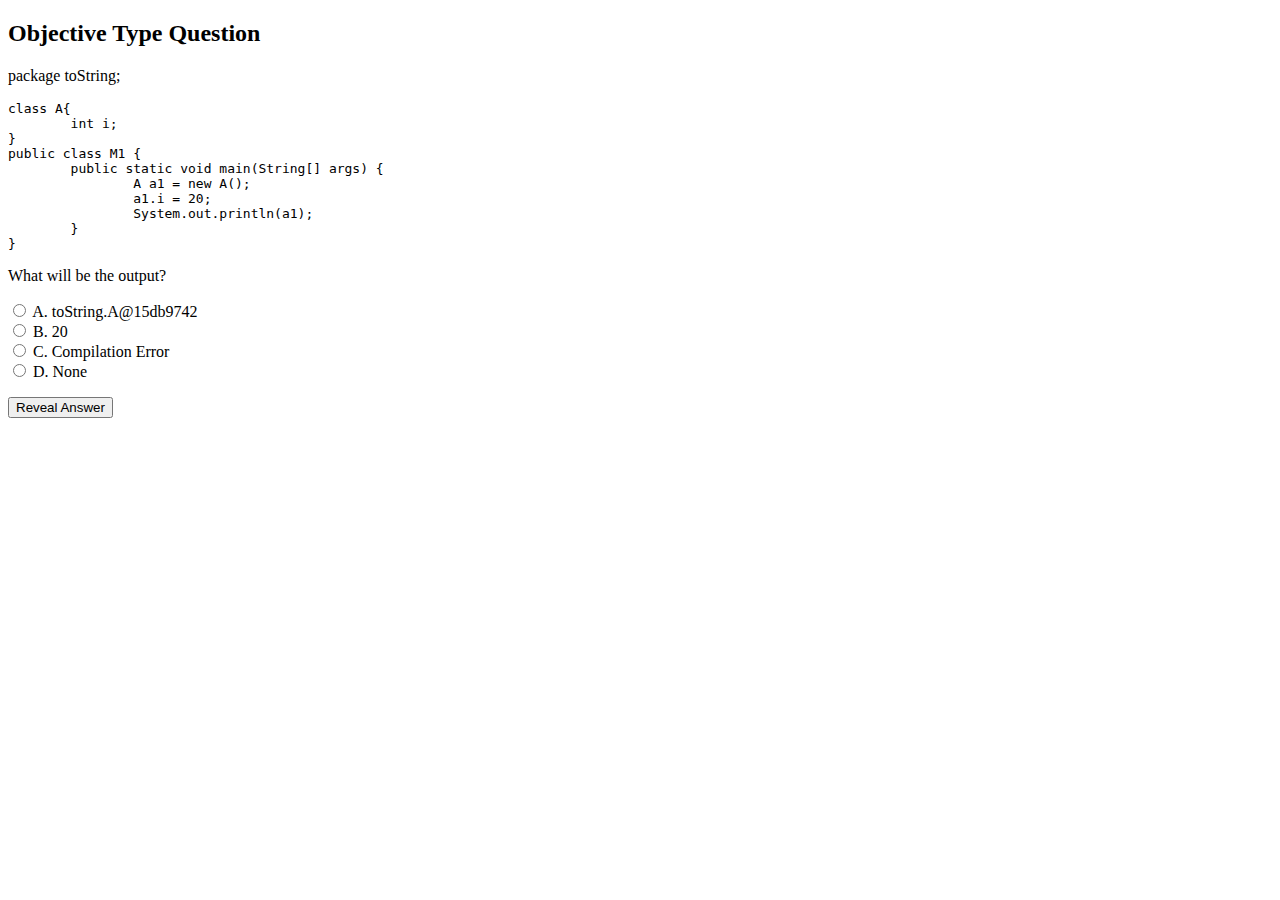
<file: check.html>
<!DOCTYPE html>
<html lang="en">
  <head>
    <meta charset="UTF-8" />
    <meta name="viewport" content="width=device-width, initial-scale=1.0" />
    <title>Objective Type Question</title>
    <style>
      .answer {
        display: none; /* Hide answer by default */
      }
      .correct {
        color: green;
      }
      .incorrect {
        color: red;
      }
    </style>
    <script>
      function revealAnswer() {
        var answer = document.getElementById("answer");
        if (answer.style.display === "none") {
          answer.style.display = "block"; // Show answer
        } else {
          answer.style.display = "none"; // Hide answer
        }
      }

      function checkAnswer(correctAnswer, resultMessageId) {
        var selectedAnswer = document.querySelector(
          'input[name="answer"]:checked'
        ).value;
        var resultMessage = document.getElementById(resultMessageId);
        if (selectedAnswer === correctAnswer) {
          resultMessage.innerText = "Correct!";
          resultMessage.classList.remove("incorrect");
          resultMessage.classList.add("correct");
        } else {
          resultMessage.innerText = "Incorrect!";
          resultMessage.classList.remove("correct");
          resultMessage.classList.add("incorrect");
        }
      }
    </script>
  </head>
  <body>
    <h2>Objective Type Question</h2>
    <p>package toString;</p>
    <pre>
class A{
        int i;
}
public class M1 {
        public static void main(String[] args) {
                A a1 = new A();
                a1.i = 20;
                System.out.println(a1);
        }
}
</pre
    >
    <p>What will be the output?</p>
    <form>
      <input
        type="radio"
        id="optionA"
        name="answer"
        value="A"
        onclick="checkAnswer('A', 'result-message')"
      />
      <label for="optionA">A. toString.A@15db9742</label><br />
      <input
        type="radio"
        id="optionB"
        name="answer"
        value="B"
        onclick="checkAnswer('B', 'result-message')"
      />
      <label for="optionB">B. 20</label><br />
      <input
        type="radio"
        id="optionC"
        name="answer"
        value="C"
        onclick="checkAnswer('C', 'result-message')"
      />
      <label for="optionC">C. Compilation Error</label><br />
      <input
        type="radio"
        id="optionD"
        name="answer"
        value="D"
        onclick="checkAnswer('D', 'result-message')"
      />
      <label for="optionD">D. None</label><br />
    </form>
    <p id="result-message"></p>
    <button onclick="revealAnswer()">Reveal Answer</button>
    <div id="answer" class="answer">
      <p><strong>Answer:</strong> Option A. <code>toString.A@15db9742</code></p>
    </div>
  </body>
</html>
</file>
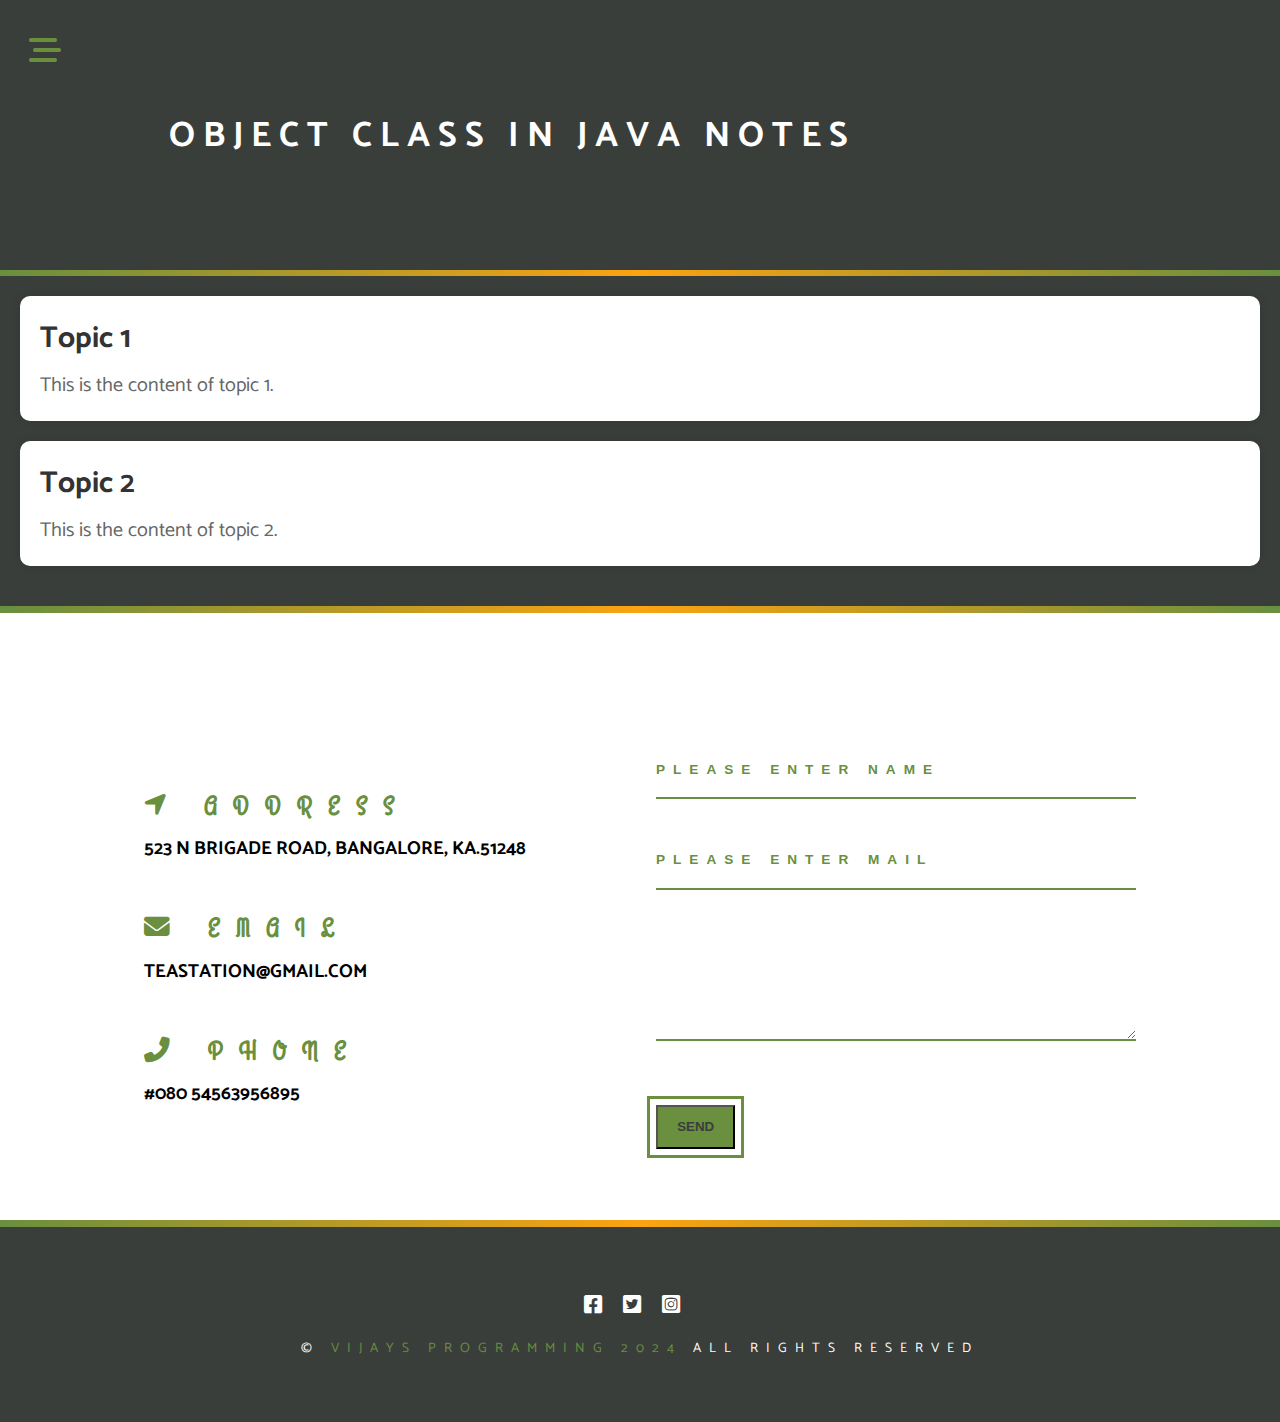
<file: interview-qa.html>
<!DOCTYPE html>
<html lang="en">
  <head>
    <meta charset="UTF-8" />
    <meta http-equiv="X-UA-Compatible" content="IE=edge" />
    <meta name="viewport" content="width=device-width, initial-scale=1.0" />
    <title>object-class-notes</title>
    <!-- styles -->
    <link rel="stylesheet" href="./styles.css" />
    <!-- font awesome -->
    <link rel="stylesheet" href="./fontawesome-free-6.2.1-web/css/all.css" />
  </head>
  <body>
    <!-- navigation button -->
    <span class="nav-btn" id="nav-btn">
      <i class="fa-solid fa-bars-staggered"></i>
    </span>

    <!-- navigation bar -->
    <nav class="navbar" id="navbar">
      <div class="navbar-header">
        <span class="nav-close" id="nav-close">
          <i class="fas fa-times"></i>
        </span>
      </div>
      <ul class="nav-items">
        <li><a href="./index.html" class="nav-link">home</a></li>
        <li><a href="./skills.html" class="nav-link">skills</a></li>
        <li><a href="./about.html" class="nav-link">about</a></li>
        <li><a href="./products.html" class="nav-link">products</a></li>
      </ul>
    </nav>
    <!-- header -->
    <header class="header">
      <div class="banner">
        <h1 class="banner-title">Object class in java notes</h1>
      </div>
    </header>

    <!-- end of header -->
    <!-- content-divider -->
    <div class="content-divider"></div>
    <!-- end of content divider -->

    <!-- notes body start -->
    <main class="main">
      <section class="class-notes">
        <!-- <h2 class="subject-title">Subject Title</h2> -->
        <article class="topic">
          <h3 class="topic-title">Topic 1</h3>
          <p class="topic-content">This is the content of topic 1.</p>
        </article>
        <article class="topic">
          <h3 class="topic-title">Topic 2</h3>
          <p class="topic-content">This is the content of topic 2.</p>
        </article>
        <!-- Add more articles for other topics -->
      </section>
    </main>
    <!-- notes body end -->

    <!-- content-divider -->
    <div class="content-divider"></div>
    <!-- end of content divider -->

    <!-- contact -->
    <section class="contact">
      <div class="section-center clearfix">
        <!-- contact info -->
        <article class="contact-info">
          <!-- contact item -->
          <div class="contact-item">
            <h3 class="contact-title">
              <span class="contact-icon">
                <i class="fa-solid fa-location-arrow"></i>
              </span>
              address
            </h3>
            <h3 class="contact-text">
              523 N Brigade road, Bangalore, KA.51248
            </h3>
          </div>
          <!-- end of contact item -->
          <!-- contact item -->
          <div class="contact-item">
            <h3 class="contact-title">
              <span class="contact-icon">
                <i class="fa-solid fa-envelope"></i>
              </span>
              email
            </h3>
            <h3 class="contact-text">teastation@gmail.com</h3>
          </div>
          <!-- end of contact item -->
          <!-- contact item -->
          <div class="contact-item">
            <h3 class="contact-title">
              <span class="contact-icon">
                <i class="fa-solid fa-phone-flip"></i>
              </span>
              phone
            </h3>
            <h3 class="contact-text">#080 54563956895</h3>
          </div>
          <!-- end of contact item -->
        </article>
        <!-- contact form -->
        <article class="contact-form">
          <form
            action="https://formspree.io/f/xyyakeqn"
            method="POST"
            class="form-group"
          >
            <input
              type="text"
              name="name"
              placeholder="please enter name"
              class="form-control"
            />
            <input
              type="email"
              name="email"
              placeholder="please enter mail"
              class="form-control"
            />
            <textarea name="message" rows="5" class="form-control"></textarea>
            <button class="main-btn">send</button>
          </form>
        </article>
      </div>
    </section>
    <!-- end of contact -->

    <!-- content-divider -->
    <div class="content-divider"></div>
    <!-- end of content divider -->
    <!-- footer section -->
    <footer class="footer">
      <div class="section-center">
        <div class="social-icons">
          <!-- social icon -->
          <a href="#" class="social-icon">
            <i class="fa-brands fa-square-facebook"></i>
          </a>
          <!-- social icon -->
          <a href="#" class="social-icon">
            <i class="fa-brands fa-square-twitter"></i>
          </a>
          <!-- social icon -->
          <a href="#" class="social-icon">
            <i class="fa-brands fa-square-instagram"></i>
          </a>
          <!-- end of social icon -->
        </div>
        <p class="footer-text">
          &copy; <span class="text-primary">vijays programming 2024</span> all
          rights reserved
        </p>
      </div>
    </footer>
    <script src="./app.js"></script>
  </body>
</html>
</file>
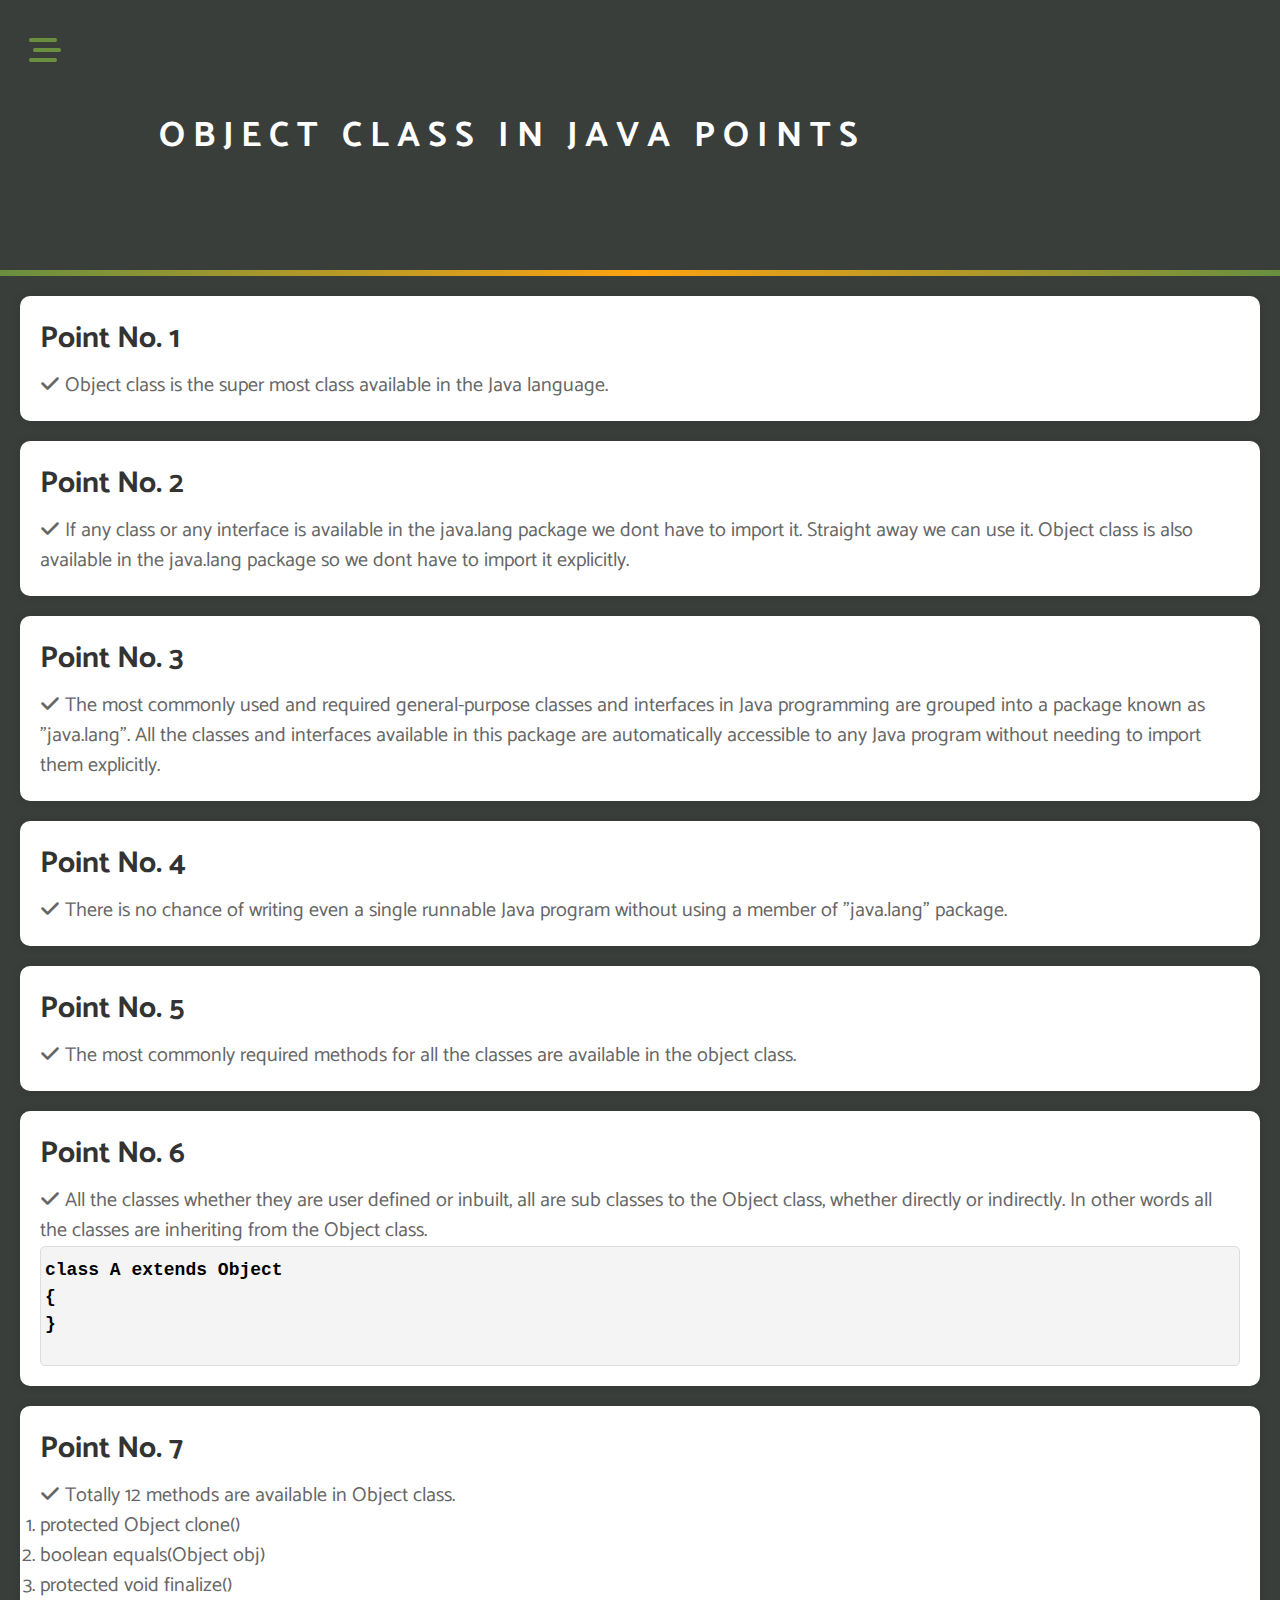
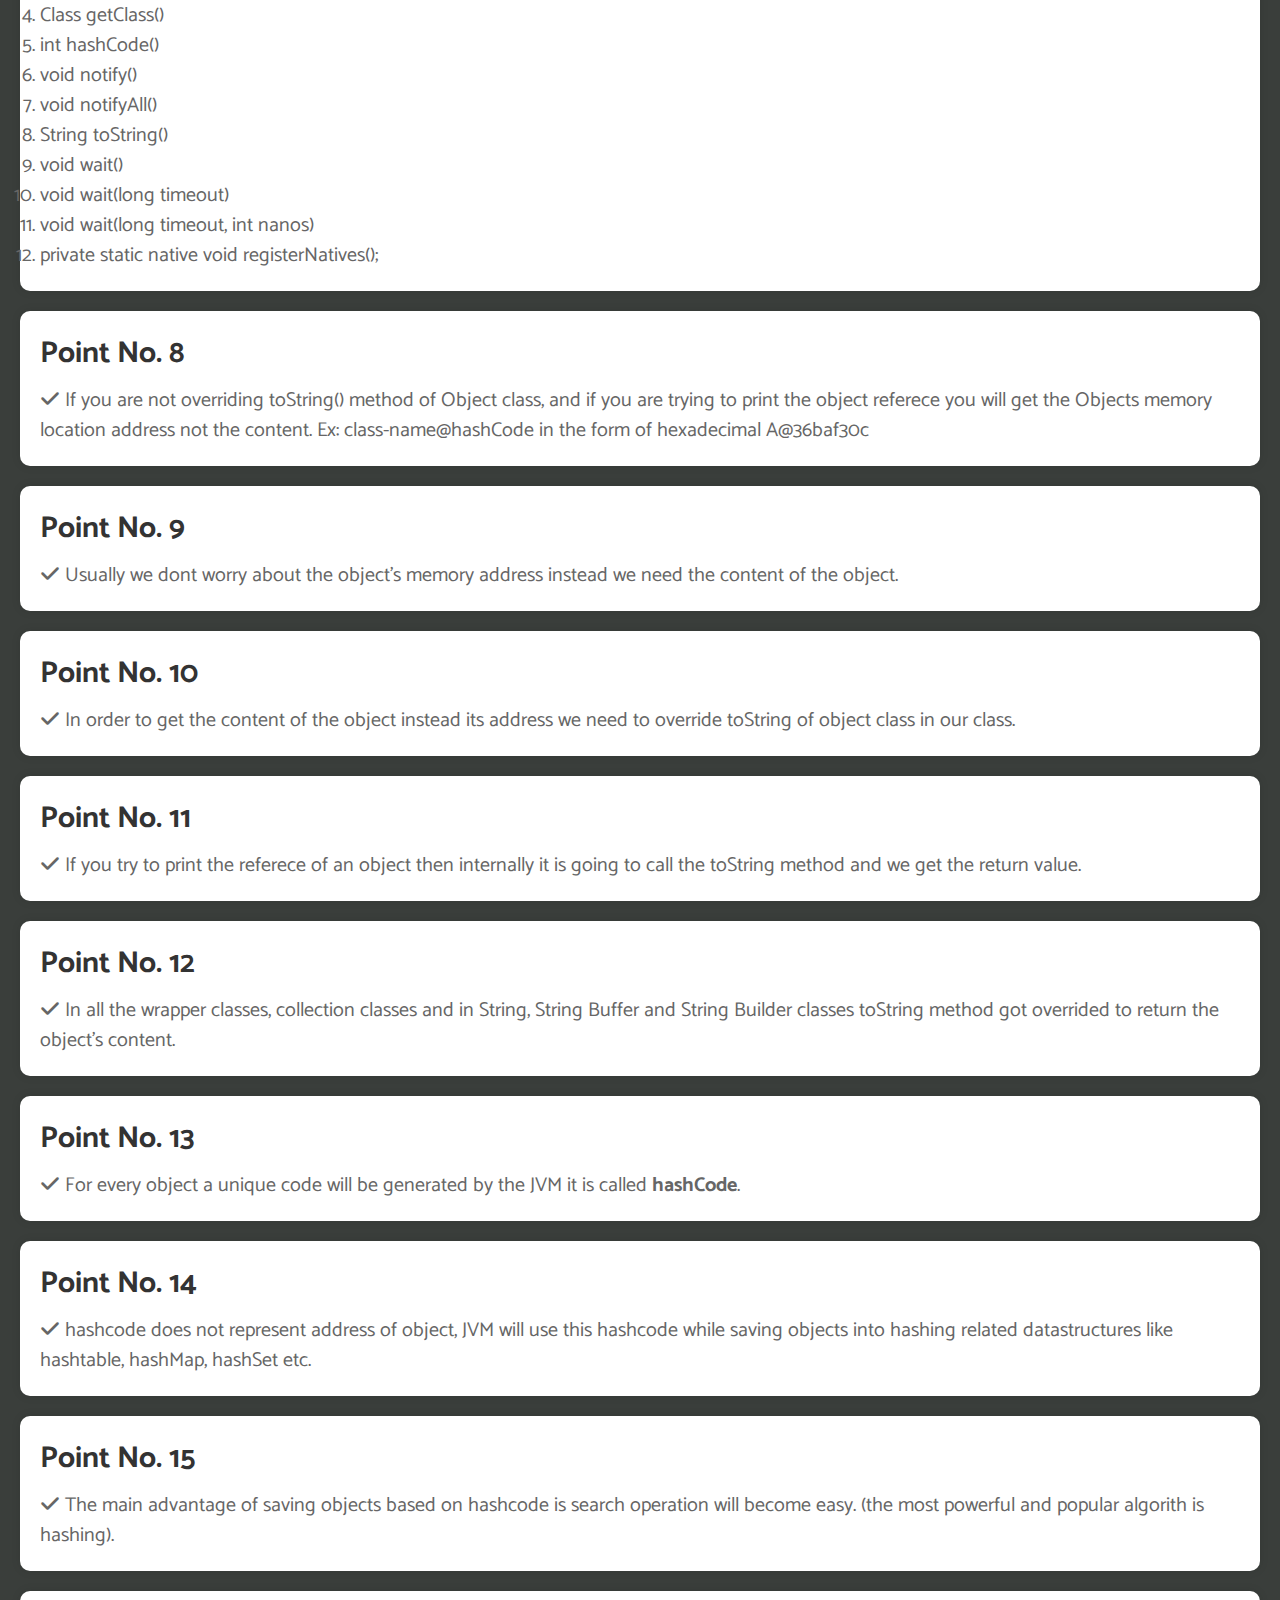
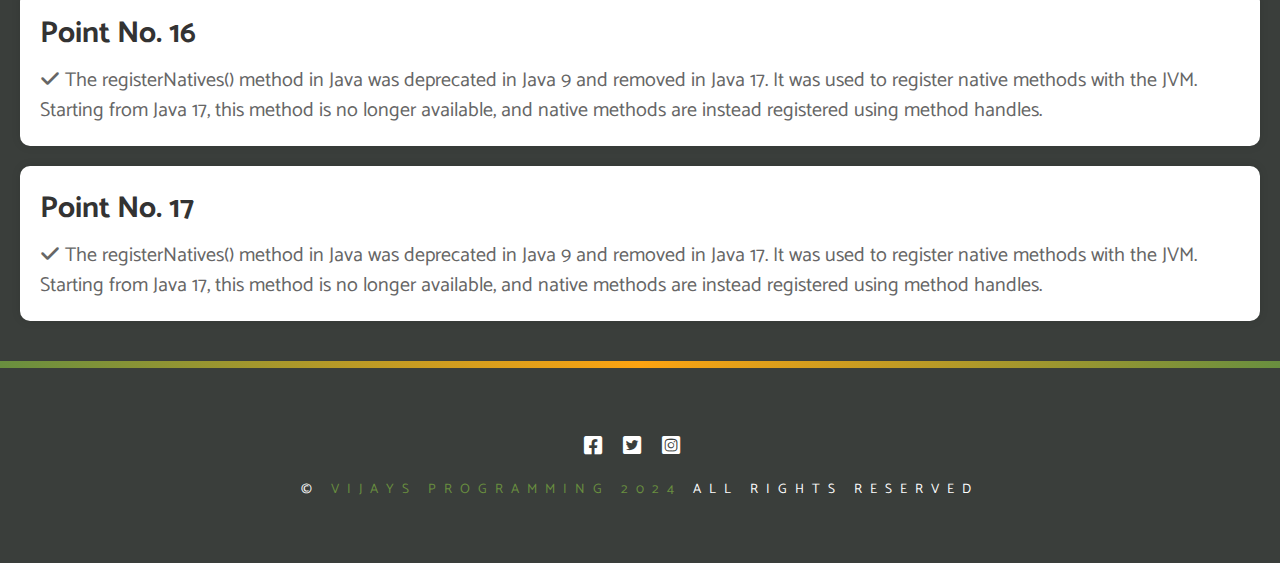
<file: points.html>
<!DOCTYPE html>
<html lang="en">
	<head>
		<meta charset="UTF-8" />
		<meta http-equiv="X-UA-Compatible" content="IE=edge" />
		<meta name="viewport" content="width=device-width, initial-scale=1.0" />
		<title>object-class-points</title>
		<!-- styles -->
		<link rel="stylesheet" href="./styles.css" />
		<!-- font awesome -->
		<link rel="stylesheet" href="./fontawesome-free-6.2.1-web/css/all.css" />
	</head>
	<body>
		<!-- navigation button -->
		<span class="nav-btn" id="nav-btn">
			<i class="fa-solid fa-bars-staggered"></i>
		</span>

		<!-- navigation bar -->
		<nav class="navbar" id="navbar">
			<div class="navbar-header">
				<span class="nav-close" id="nav-close">
					<i class="fas fa-times"></i>
				</span>
			</div>
			<ul class="nav-items">
				<!-- <span class="navbar-links">Notes Navigator</span>
        <br />
        <li><a href="#introduction" class="nav-link">Introduction</a></li>
        <li><a href="#object-class" class="nav-link">Object Class</a></li>
        <li><a href="#tostring" class="nav-link">toString() Method</a></li>
        <li>
          <a href="#hashcode" class="nav-link">hashCode() Method</a>
        </li>
        <li><a href="#equals" class="nav-link">equals() Method</a></li>
        <li><a href="#clone" class="nav-link">clone() Method</a></li>
        <li>
          <a href="#finalize" class="nav-link">finalize() Method</a>
        </li>
        <li><a href="#wait" class="nav-link">wait() Method</a></li>
        <li><a href="#notify" class="nav-link">notify() Method</a></li>
        <li>
          <a href="#notify-all" class="nav-link">notifyAll() Method </a>
        </li> -->
				<span class="navbar-links">Resources Navigator</span>
				<br />
				<li><a href="./index.html" class="nav-link">notes</a></li>
				<li><a href="./programs.html" class="nav-link">programs</a></li>
				<li><a href="./points.html" class="nav-link">points</a></li>
				<li><a href="./interview-qa.html" class="nav-link">interview QA</a></li>
				<li>
					<a href="./assignment-qa.html" class="nav-link">assignment QA</a>
				</li>
			</ul>
		</nav>
		<!-- header -->
		<header class="header">
			<div class="banner">
				<h1 class="banner-title">Object class in java points</h1>
			</div>
		</header>

		<!-- end of header -->
		<!-- content-divider -->
		<div class="content-divider"></div>
		<!-- end of content divider -->

		<!-- notes body start -->
		<main class="main">
			<section class="class-notes">
				<!-- <h2 class="subject-title">Subject Title</h2> -->
				<article class="topic">
					<h3 class="topic-title" id="introduction">Point No. 1</h3>
					<p class="topic-content">
						<i class="fa-solid fa-check"></i> Object class is the super most
						class available in the Java language.
					</p>
				</article>
				<article class="topic">
					<h3 class="topic-title" id="introduction">Point No. 2</h3>
					<p class="topic-content">
						<i class="fa-solid fa-check"></i> If any class or any interface is
						available in the java.lang package we dont have to import it.
						Straight away we can use it. Object class is also available in the
						java.lang package so we dont have to import it explicitly.
					</p>
				</article>
				<article class="topic">
					<h3 class="topic-title" id="introduction">Point No. 3</h3>
					<p class="topic-content">
						<i class="fa-solid fa-check"></i> The most commonly used and
						required general-purpose classes and interfaces in Java programming
						are grouped into a package known as "java.lang". All the classes and
						interfaces available in this package are automatically accessible to
						any Java program without needing to import them explicitly.
					</p>
				</article>
				<article class="topic">
					<h3 class="topic-title" id="introduction">Point No. 4</h3>
					<p class="topic-content">
						<i class="fa-solid fa-check"></i> There is no chance of writing even
						a single runnable Java program without using a member of "java.lang"
						package.
					</p>
				</article>
				<article class="topic">
					<h3 class="topic-title" id="introduction">Point No. 5</h3>
					<p class="topic-content">
						<i class="fa-solid fa-check"></i> The most commonly required methods
						for all the classes are available in the object class.
					</p>
				</article>
				<article class="topic">
					<h3 class="topic-title" id="introduction">Point No. 6</h3>
					<p class="topic-content">
						<i class="fa-solid fa-check"></i> All the classes whether they are
						user defined or inbuilt, all are sub classes to the Object class,
						whether directly or indirectly. In other words all the classes are
						inheriting from the Object class.
					</p>
					<pre>
class A extends Object
{
}
          </pre>
				</article>
				<article class="topic">
					<h3 class="topic-title" id="introduction">Point No. 7</h3>
					<p class="topic-content">
						<i class="fa-solid fa-check"></i> Totally 12 methods are available
						in Object class.
					</p>
					<ol class="topic-content">
						<li>protected Object clone()</li>
						<li>boolean equals(Object obj)</li>
						<li>protected void finalize()</li>
						<li>
							Class<?>
							getClass()
						</li>
						<li>int hashCode()</li>
						<li>void notify()</li>
						<li>void notifyAll()</li>
						<li>String toString()</li>
						<li>void wait()</li>
						<li>void wait(long timeout)</li>
						<li>void wait(long timeout, int nanos)</li>
						<li>private static native void registerNatives();</li>
					</ol>
				</article>
				<article class="topic">
					<h3 class="topic-title" id="introduction">Point No. 8</h3>
					<p class="topic-content">
						<i class="fa-solid fa-check"></i> If you are not overriding
						toString() method of Object class, and if you are trying to print
						the object referece you will get the Objects memory location address
						not the content. Ex: class-name@hashCode in the form of hexadecimal
						A@36baf30c
					</p>
				</article>
				<article class="topic">
					<h3 class="topic-title" id="introduction">Point No. 9</h3>
					<p class="topic-content">
						<i class="fa-solid fa-check"></i> Usually we dont worry about the
						object's memory address instead we need the content of the object.
					</p>
				</article>
				<article class="topic">
					<h3 class="topic-title" id="introduction">Point No. 10</h3>
					<p class="topic-content">
						<i class="fa-solid fa-check"></i> In order to get the content of the
						object instead its address we need to override toString of object
						class in our class.
					</p>
				</article>
				<article class="topic">
					<h3 class="topic-title" id="introduction">Point No. 11</h3>
					<p class="topic-content">
						<i class="fa-solid fa-check"></i> If you try to print the referece
						of an object then internally it is going to call the toString method
						and we get the return value.
					</p>
				</article>
				<article class="topic">
					<h3 class="topic-title" id="introduction">Point No. 12</h3>
					<p class="topic-content">
						<i class="fa-solid fa-check"></i> In all the wrapper classes,
						collection classes and in String, String Buffer and String Builder
						classes toString method got overrided to return the object's
						content.
					</p>
				</article>
				<article class="topic">
					<h3 class="topic-title" id="introduction">Point No. 13</h3>
					<p class="topic-content">
						<i class="fa-solid fa-check"></i> For every object a unique code
						will be generated by the JVM it is called <b>hashCode</b>.
					</p>
				</article>
				<article class="topic">
					<h3 class="topic-title" id="introduction">Point No. 14</h3>
					<p class="topic-content">
						<i class="fa-solid fa-check"></i> hashcode does not represent
						address of object, JVM will use this hashcode while saving objects
						into hashing related datastructures like hashtable, hashMap, hashSet
						etc.
					</p>
				</article>
				<article class="topic">
					<h3 class="topic-title" id="introduction">Point No. 15</h3>
					<p class="topic-content">
						<i class="fa-solid fa-check"></i> The main advantage of saving
						objects based on hashcode is search operation will become easy. (the
						most powerful and popular algorith is hashing).
					</p>
				</article>
				<article class="topic">
					<h3 class="topic-title" id="introduction">Point No. 16</h3>
					<p class="topic-content">
						<i class="fa-solid fa-check"></i> The registerNatives() method in
						Java was deprecated in Java 9 and removed in Java 17. It was used to
						register native methods with the JVM. Starting from Java 17, this
						method is no longer available, and native methods are instead
						registered using method handles.
					</p>
				</article>
				<article class="topic">
					<h3 class="topic-title" id="introduction">Point No. 17</h3>
					<p class="topic-content">
						<i class="fa-solid fa-check"></i> The registerNatives() method in
						Java was deprecated in Java 9 and removed in Java 17. It was used to
						register native methods with the JVM. Starting from Java 17, this
						method is no longer available, and native methods are instead
						registered using method handles.
					</p>
				</article>

				<!-- Add more articles for other topics -->
			</section>
		</main>
		<!-- notes body end -->

		<!-- content-divider -->
		<div class="content-divider"></div>
		<!-- end of content divider -->
		<!-- footer section -->
		<footer class="footer">
			<div class="section-center">
				<div class="social-icons">
					<!-- social icon -->
					<a href="#" class="social-icon">
						<i class="fa-brands fa-square-facebook"></i>
					</a>
					<!-- social icon -->
					<a href="#" class="social-icon">
						<i class="fa-brands fa-square-twitter"></i>
					</a>
					<!-- social icon -->
					<a href="#" class="social-icon">
						<i class="fa-brands fa-square-instagram"></i>
					</a>
					<!-- end of social icon -->
				</div>
				<p class="footer-text">
					&copy; <span class="text-primary">vijays programming 2024</span> all
					rights reserved
				</p>
			</div>
		</footer>
		<script src="./app.js"></script>
	</body>
</html>
</file>
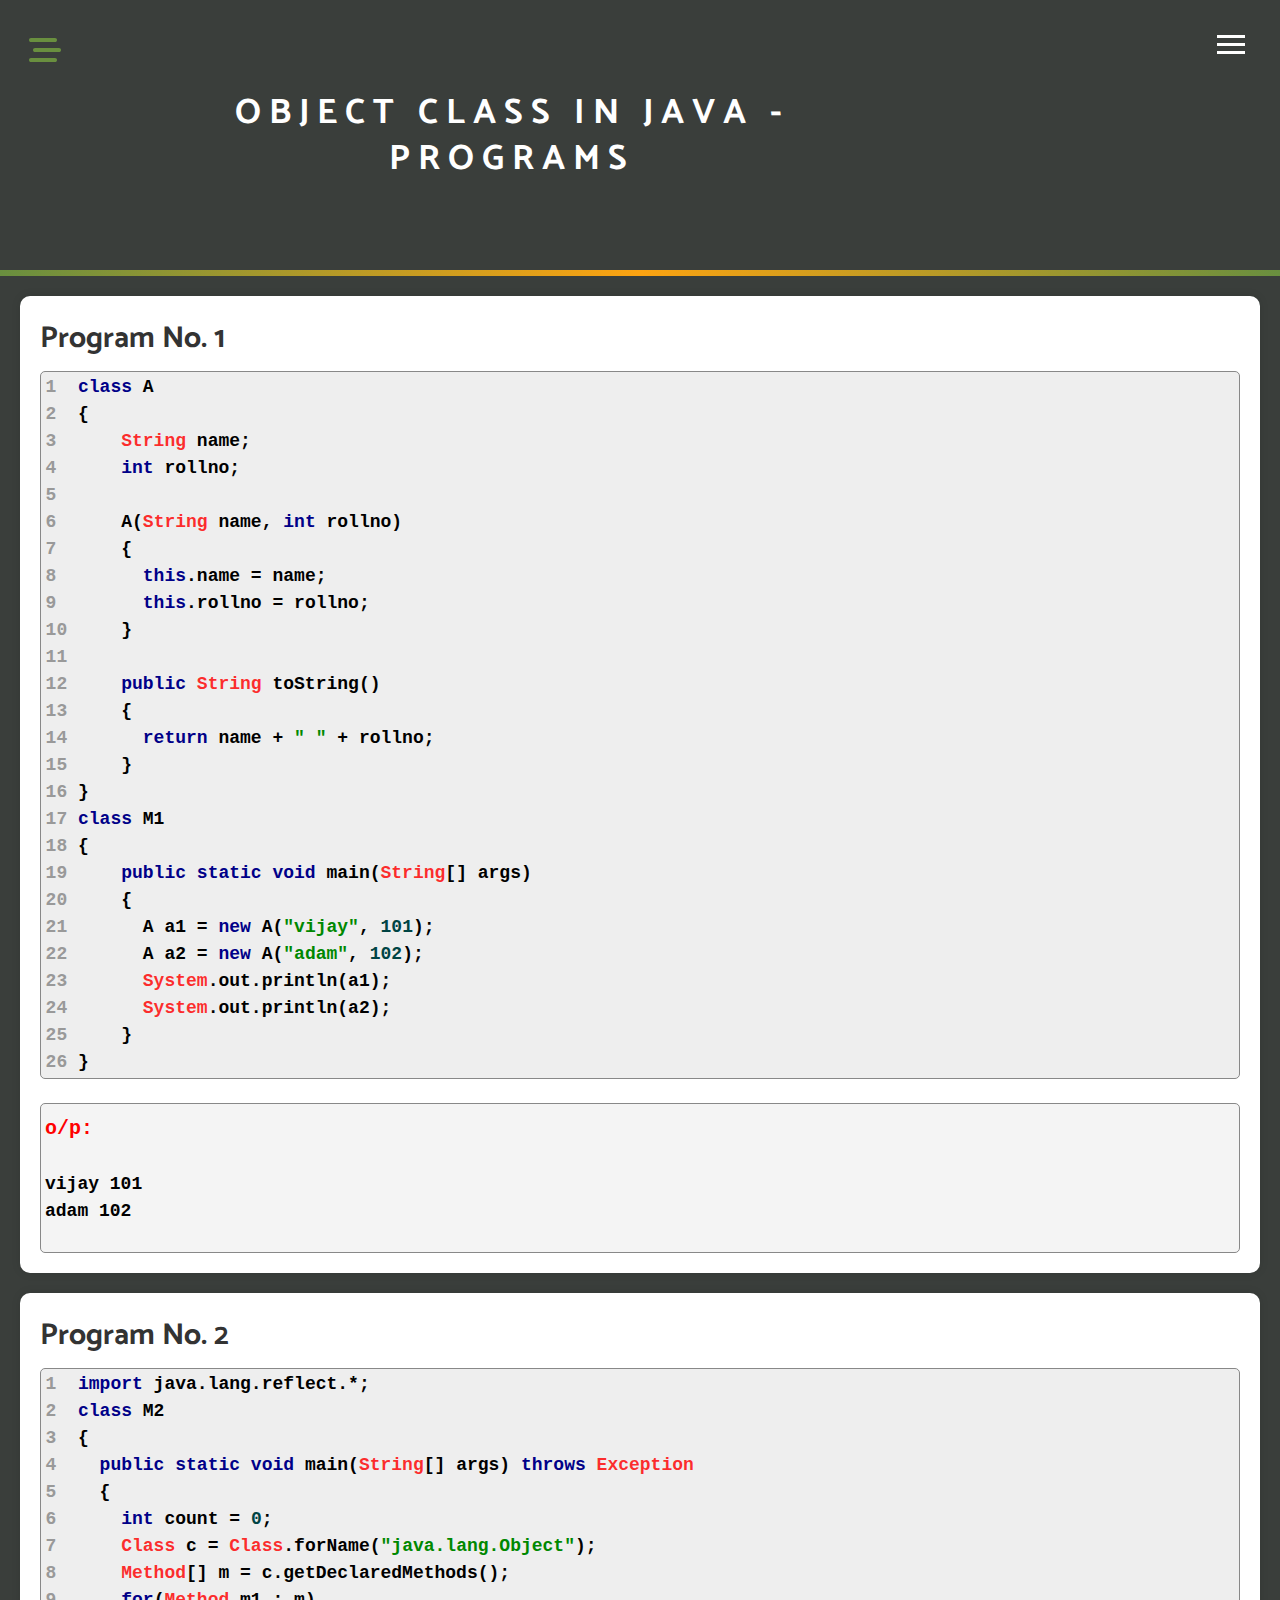
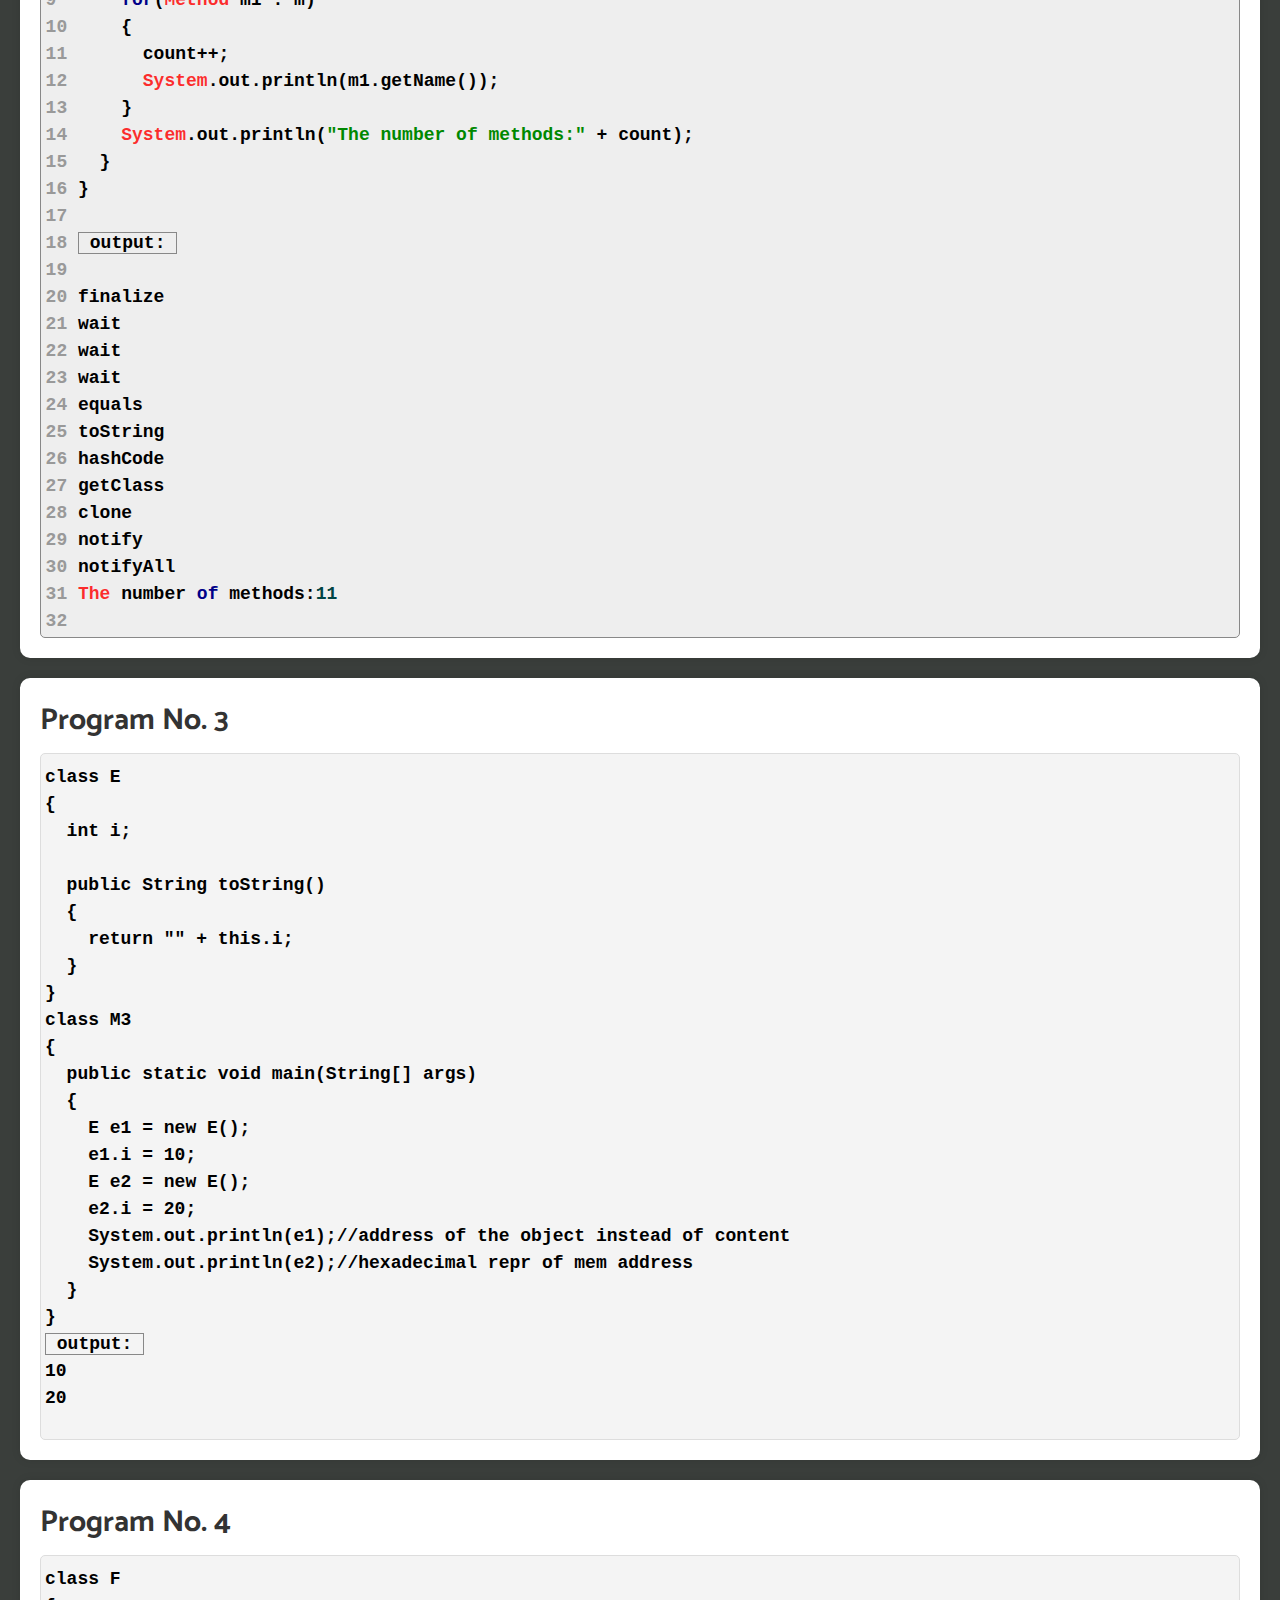
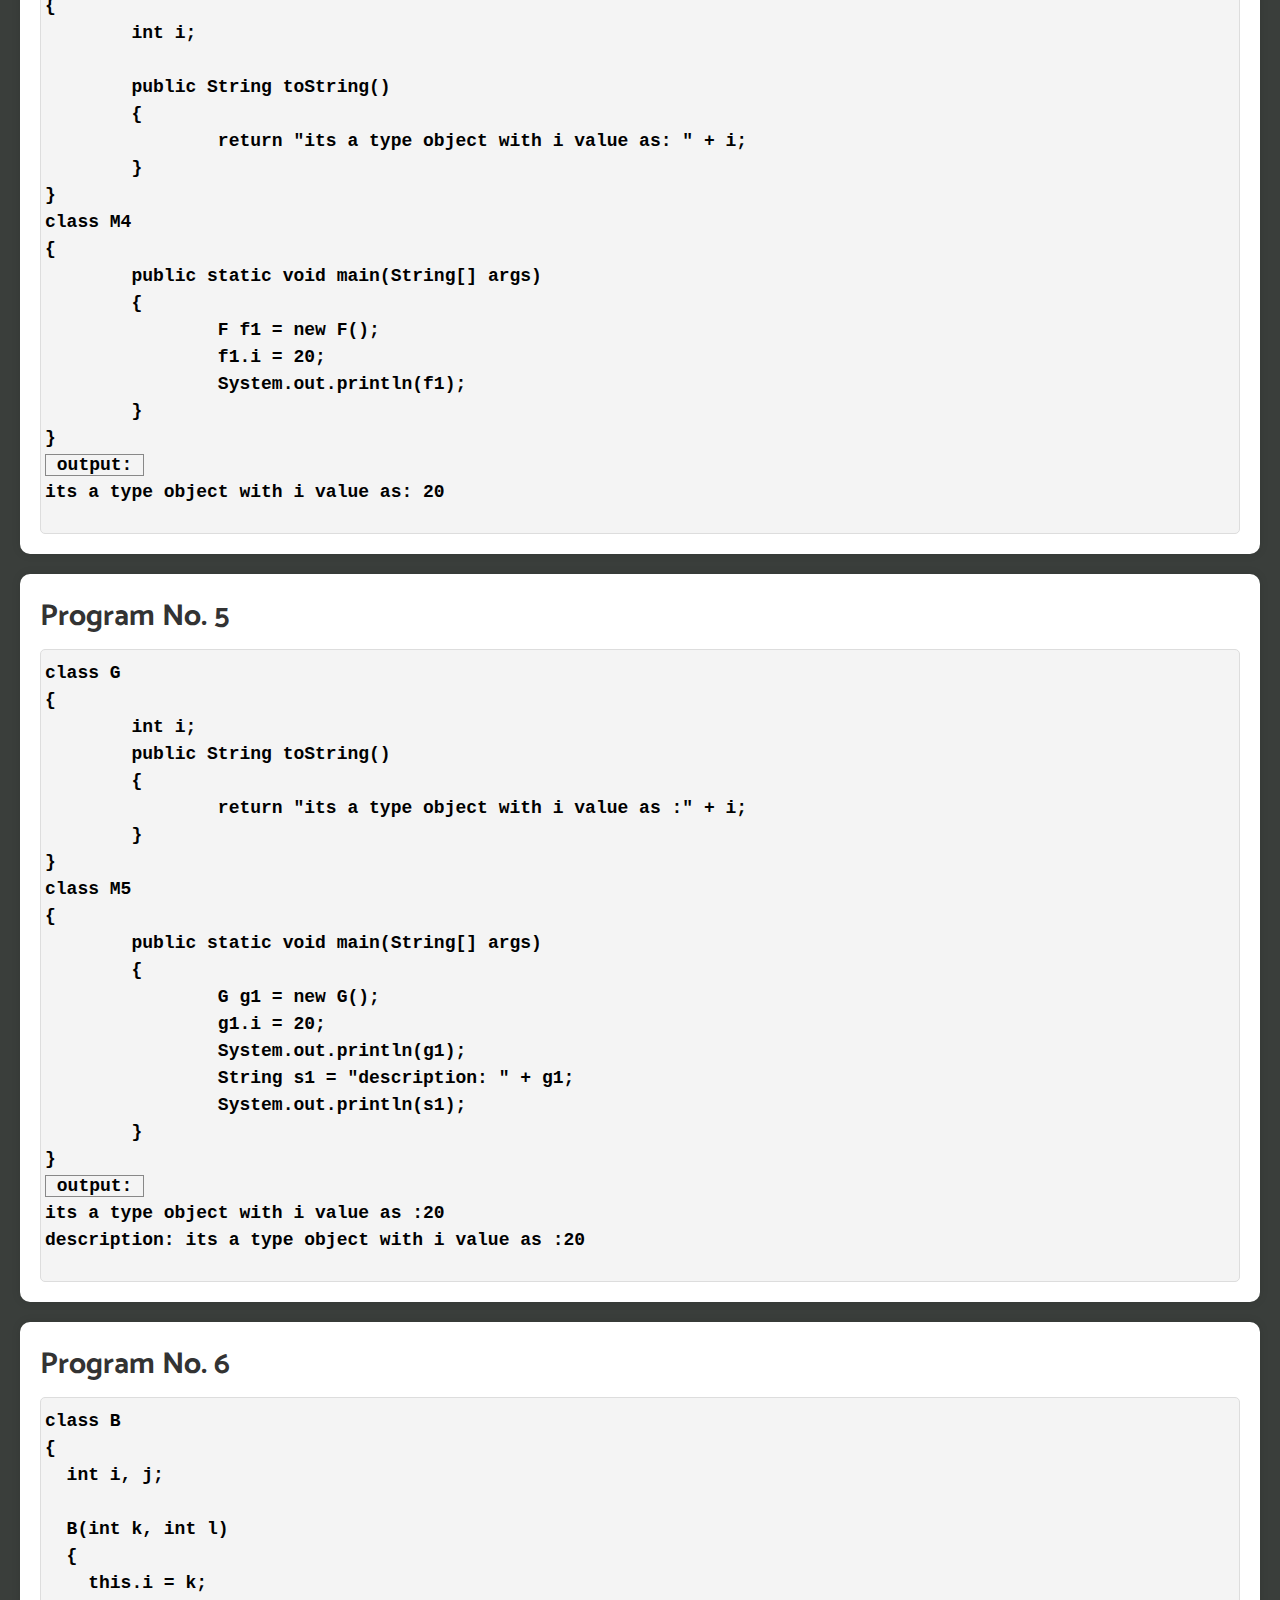
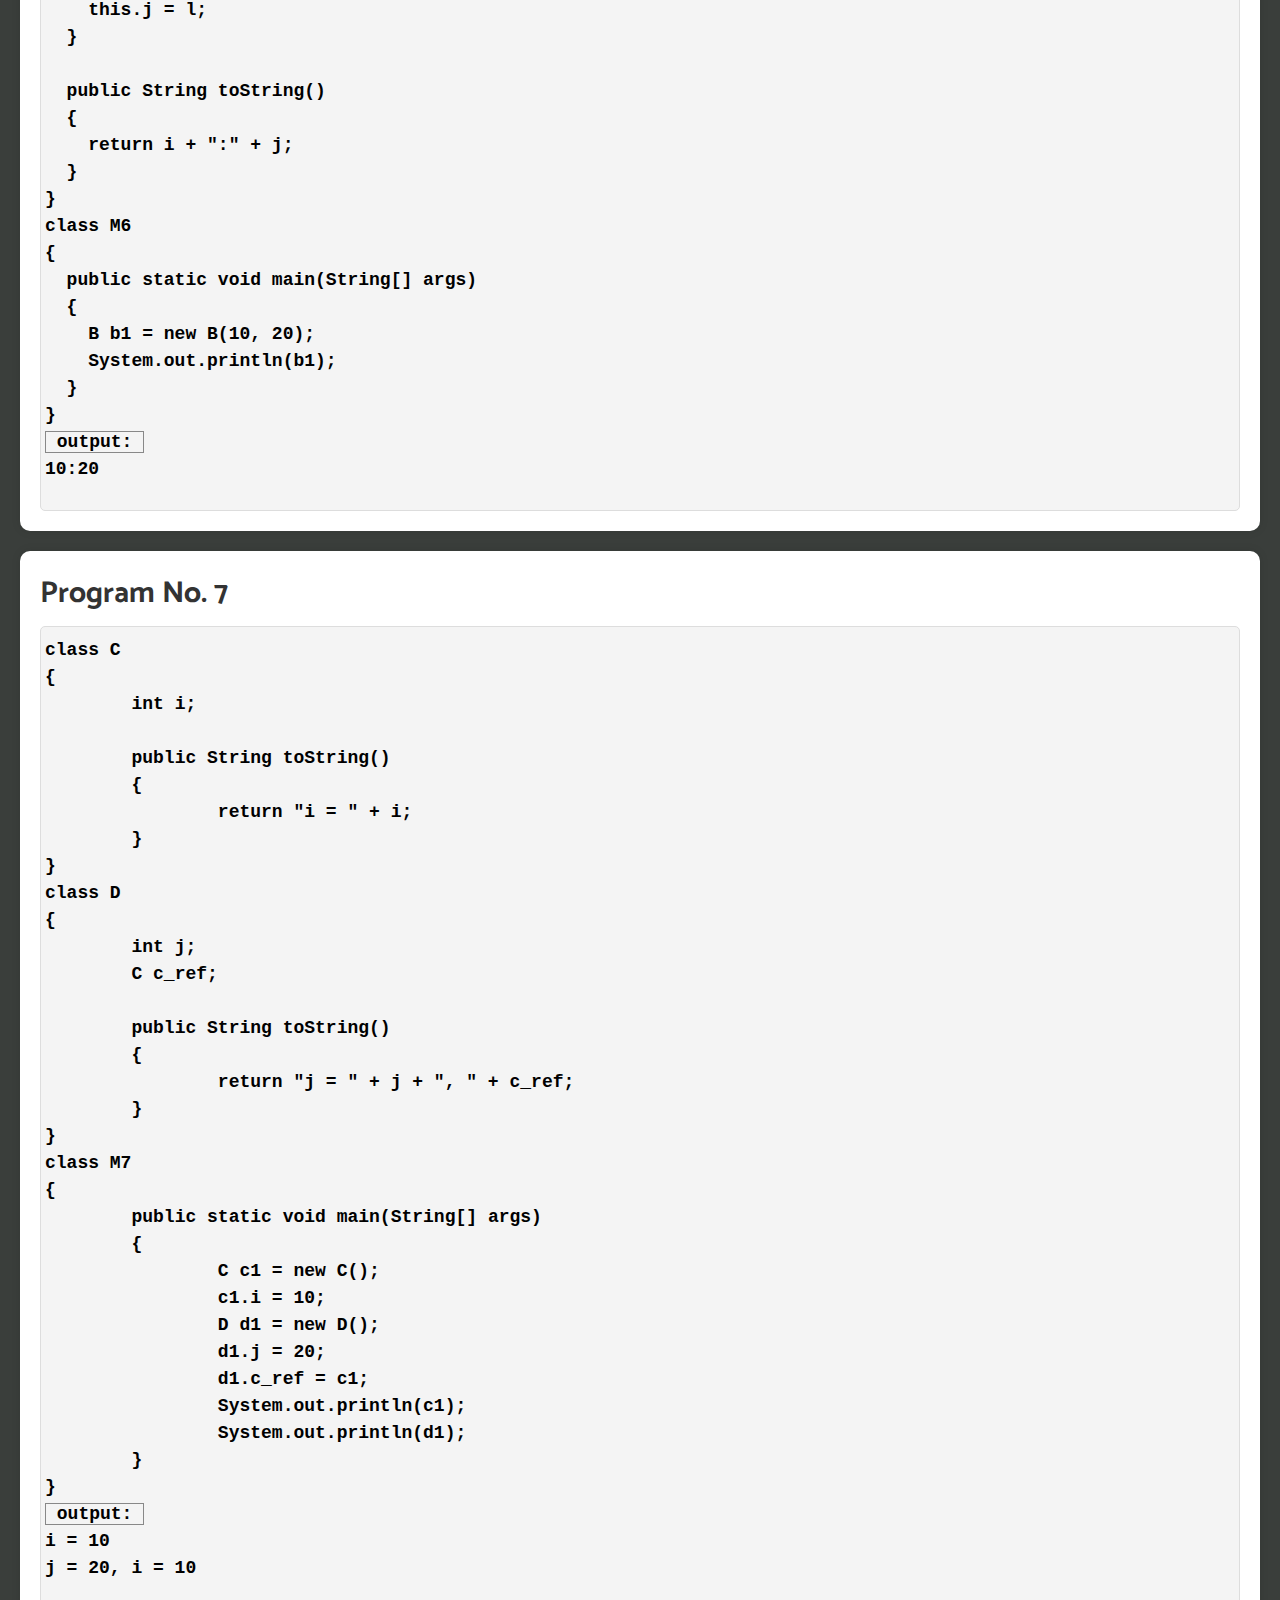
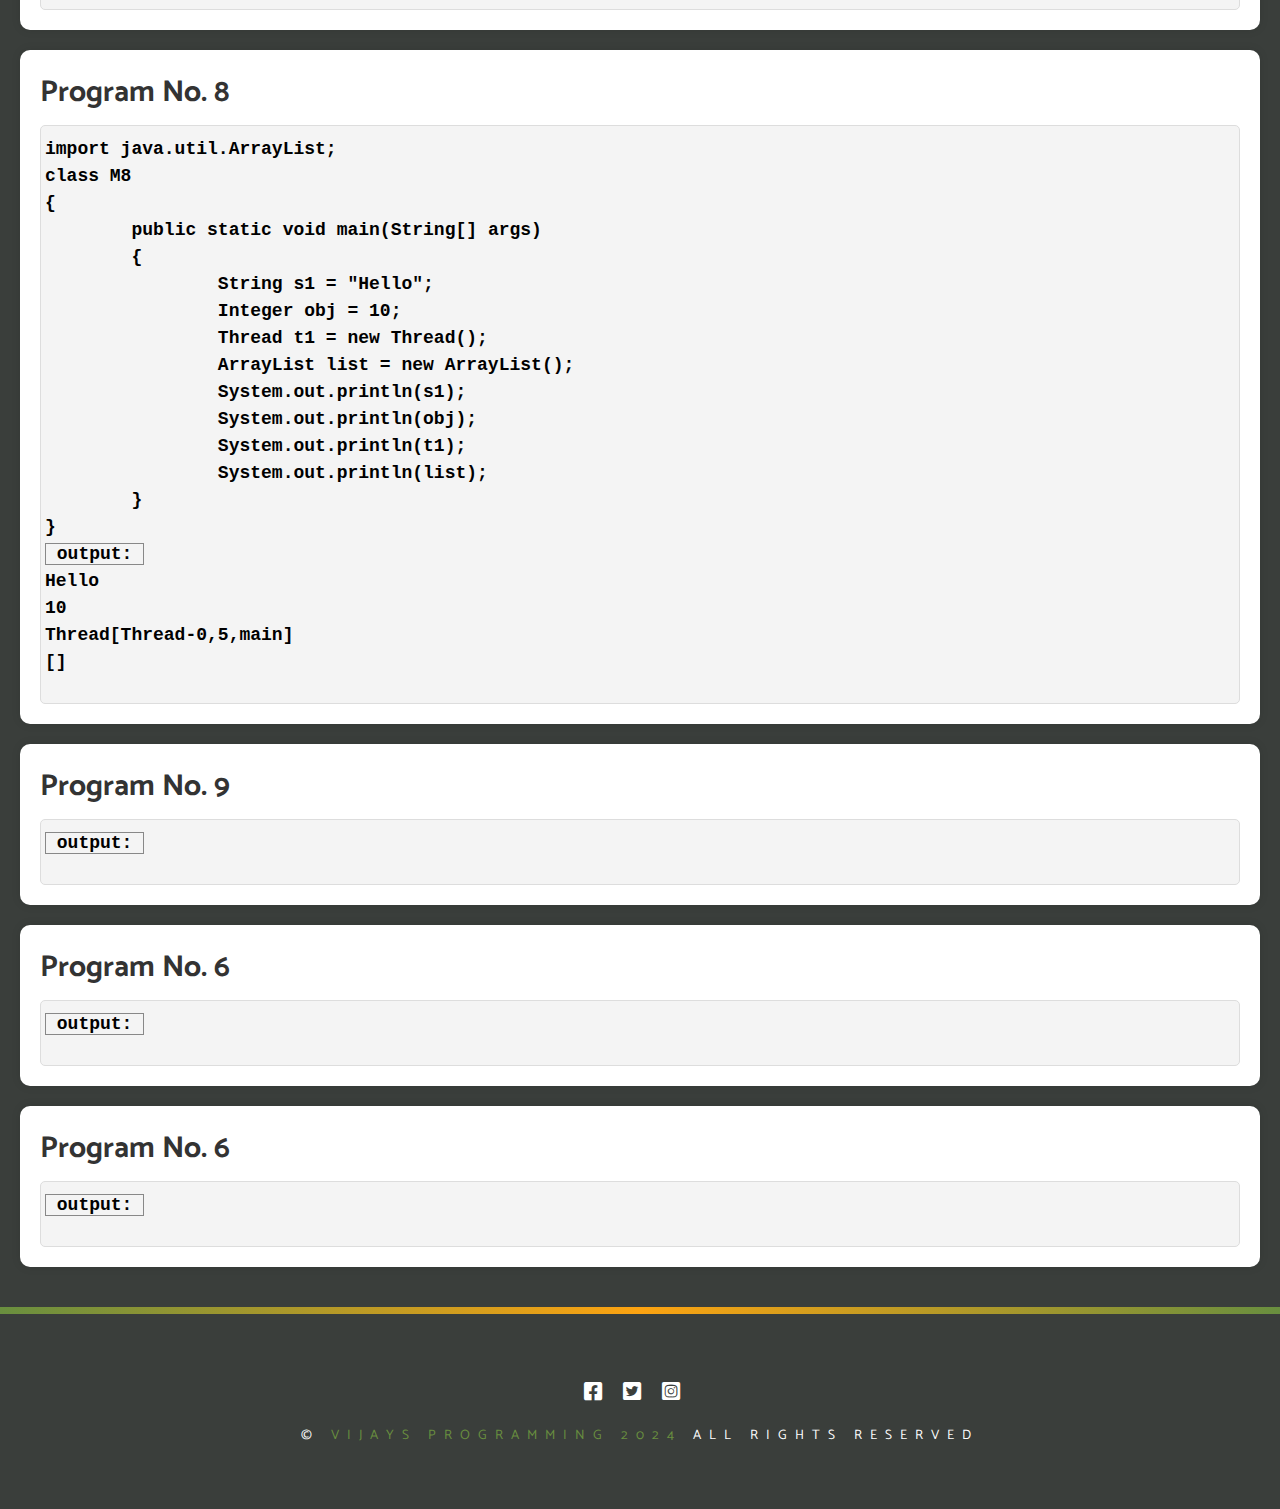
<file: programs.html>
<!DOCTYPE html>
<html lang="en">
	<head>
		<meta charset="UTF-8" />
		<meta http-equiv="X-UA-Compatible" content="IE=edge" />
		<meta name="viewport" content="width=device-width, initial-scale=1.0" />
		<title>object-class-programs</title>
		<!-- font awesome -->
		<link rel="stylesheet" href="./fontawesome-free-6.2.1-web/css/all.css" />
		<link
			rel="stylesheet"
			type="text/css"
			href="./google-code-prettify/prettify.css"
		/>
		<style>
			/* Background color style */
			pre.prettyprint {
				background-color: #eee;
				padding: 2px;
				border: 1px solid #888;
			}
		</style>
		<!-- styles -->
		<link rel="stylesheet" href="./styles.css" />
	</head>
	<body onload="PR.prettyPrint()">
		<!-- navigation button -->
		<span class="nav-btn" id="nav-btn">
			<i class="fa-solid fa-bars-staggered"></i>
		</span>

		<!-- navigation bar -->
		<nav class="navbar" id="navbar">
			<div class="navbar-header">
				<span class="nav-close" id="nav-close">
					<i class="fas fa-times"></i>
				</span>
			</div>
			<ul class="nav-items">
				<!-- <span class="navbar-links">Notes Navigator</span>
        <br />
        <li><a href="#introduction" class="nav-link">Introduction</a></li>
        <li><a href="#object-class" class="nav-link">Object Class</a></li>
        <li><a href="#tostring" class="nav-link">toString() Method</a></li>
        <li>
          <a href="#hashcode" class="nav-link">hashCode() Method</a>
        </li>
        <li><a href="#equals" class="nav-link">equals() Method</a></li>
        <li><a href="#clone" class="nav-link">clone() Method</a></li>
        <li>
          <a href="#finalize" class="nav-link">finalize() Method</a>
        </li>
        <li><a href="#wait" class="nav-link">wait() Method</a></li>
        <li><a href="#notify" class="nav-link">notify() Method</a></li>
        <li>
          <a href="#notify-all" class="nav-link">notifyAll() Method </a>
        </li> -->
				<span class="navbar-links">Resources Navigator</span>
				<br />

				<li><a href="./index.html" class="nav-link">notes</a></li>
				<li><a href="./programs.html" class="nav-link">programs</a></li>
				<li><a href="./points.html" class="nav-link">points</a></li>
				<li>
					<a href="./interview-qa.html" class="nav-link">interview QA</a>
				</li>
				<li>
					<a href="./assignment-qa.html" class="nav-link">assignment QA</a>
				</li>
			</ul>
		</nav>
		<!-- main navigator -->
		<header class="header-nav">
			<div class="menu-btn">
				<div class="btn-line"></div>
				<div class="btn-line"></div>
				<div class="btn-line"></div>
			</div>

			<nav class="menu">
				<!-- <div class="menu-branding">
					<div class="portrait"></div>
					<div class="portrait-desc">
						<h1>Vijay Kumar K Y</h1>
						<h2>Software Developer and Corporate Trainer</h2>
					</div>
				</div> -->
				<ul class="menu-nav">
					<li class="nav-item current">
						<a href="index.html" class="nav-link"> Language Fundamentals </a>
					</li>
					<li class="nav-item">
						<a href="about.html" class="nav-link"> static-members </a>
					</li>
					<li class="nav-item">
						<a href="work.html" class="nav-link"> non-static-members </a>
					</li>
					<li class="nav-item">
						<a href="contact.html" class="nav-link"> inheritence </a>
					</li>
					<li class="nav-item current">
						<a href="index.html" class="nav-link"> scanner-class </a>
					</li>
					<li class="nav-item">
						<a href="about.html" class="nav-link"> objects-count </a>
					</li>
					<li class="nav-item">
						<a href="work.html" class="nav-link">
							packages-and-access-levels
						</a>
					</li>
					<li class="nav-item">
						<a href="contact.html" class="nav-link"> encapsulation </a>
					</li>
					<li class="nav-item">
						<a href="index.html" class="nav-link"> type-casting </a>
					</li>
					<li class="nav-item">
						<a href="about.html" class="nav-link"> polymorphism </a>
					</li>
					<li class="nav-item">
						<a href="work.html" class="nav-link"> super-this-in-methods </a>
					</li>
					<li class="nav-item">
						<a href="contact.html" class="nav-link"> abstraction </a>
					</li>
					<li class="nav-item">
						<a href="index.html" class="nav-link"> interfaces </a>
					</li>
					<li class="nav-item">
						<a href="about.html" class="nav-link"> command-line-arguments</a>
					</li>
					<li class="nav-item">
						<a href="work.html" class="nav-link"> final-keyword </a>
					</li>
					<li class="nav-item">
						<a href="contact.html" class="nav-link"> exception-handling </a>
					</li>
					<li class="nav-item current">
						<a href="index.html" class="nav-link"> asserstion </a>
					</li>
					<li class="nav-item">
						<a href="about.html" class="nav-link"> enum </a>
					</li>
					<li class="nav-item">
						<a href="work.html" class="nav-link"> wrapper-classes </a>
					</li>
					<li class="nav-item">
						<a href="contact.html" class="nav-link"> string </a>
					</li>
					<li class="nav-item current">
						<a href="index.html" class="nav-link">
							string-buffer-and-string-builder
						</a>
					</li>
					<li class="nav-item">
						<a href="about.html" class="nav-link"> multi-threads </a>
					</li>
					<li class="nav-item">
						<a href="work.html" class="nav-link"> object class </a>
					</li>
					<li class="nav-item">
						<a href="contact.html" class="nav-link"> Generics</a>
					</li>
					<li class="nav-item current">
						<a href="index.html" class="nav-link"> collection API </a>
					</li>
					<li class="nav-item">
						<a href="about.html" class="nav-link"> File Handling </a>
					</li>
					<li class="nav-item">
						<a href="work.html" class="nav-link"> Annotations</a>
					</li>
					<li class="nav-item">
						<a href="contact.html" class="nav-link"> Java 8.0 Features </a>
					</li>
				</ul>
			</nav>
		</header>

		<!-- header -->
		<header class="header">
			<div class="banner">
				<h1 class="banner-title">Object class in java - programs</h1>
			</div>
		</header>

		<!-- end of header -->
		<!-- content-divider -->
		<div class="content-divider"></div>
		<!-- end of content divider -->

		<!-- notes body start -->
		<main class="main">
			<section class="class-notes">
				<!-- <h2 class="subject-title">Subject Title</h2> -->
				<article class="topic">
					<h3 class="topic-title" id="introduction">Program No. 1</h3>
					<pre class="prettyprint linenums">
class A
{
    String name;
    int rollno;
    
    A(String name, int rollno)
    {
      this.name = name;
      this.rollno = rollno;
    } 
  
    public String toString()
    {
      return name + " " + rollno;
    }
}
class M1
{
    public static void main(String[] args) 
    {
      A a1 = new A("vijay", 101);
      A a2 = new A("adam", 102);
      System.out.println(a1);
      System.out.println(a2);
    }
} </pre
					>
					<br />

					<pre class="output"><b>o/p: </b>

vijay 101
adam 102
		  </pre>
				</article>

				<article class="topic">
					<h3 class="topic-title" id="introduction">Program No. 2</h3>
					<pre class="prettyprint linenums">
import java.lang.reflect.*;
class M2
{
  public static void main(String[] args) throws Exception
  {
    int count = 0;
    Class c = Class.forName("java.lang.Object");
    Method[] m = c.getDeclaredMethods();
    for(Method m1 : m)
    {
      count++;
      System.out.println(m1.getName());
    }
    System.out.println("The number of methods:" + count);
  }
}

<b class="output"> output: </b>

finalize
wait
wait
wait
equals
toString
hashCode
getClass
clone
notify
notifyAll
The number of methods:11
          </pre>
				</article>

				<article class="topic">
					<h3 class="topic-title" id="introduction">Program No. 3</h3>
					<pre>
class E
{
  int i;

  public String toString()
  {
    return "" + this.i;
  }
}
class M3
{
  public static void main(String[] args)
  {
    E e1 = new E();
    e1.i = 10;
    E e2 = new E();
    e2.i = 20;
    System.out.println(e1);//address of the object instead of content
    System.out.println(e2);//hexadecimal repr of mem address
  }
}
<b class="output"> output: </b>
10
20
            </pre>
				</article>

				<article class="topic">
					<h3 class="topic-title" id="introduction">Program No. 4</h3>
					<pre>
class F
{
	int i;

	public String toString()
	{
		return "its a type object with i value as: " + i;
	}
}
class M4
{
	public static void main(String[] args) 
	{
		F f1 = new F();
		f1.i = 20;
		System.out.println(f1);
	}
}
<b class="output"> output: </b>
its a type object with i value as: 20
          </pre>
				</article>
				<article class="topic">
					<h3 class="topic-title" id="introduction">Program No. 5</h3>
					<pre>
class G
{
	int i;
	public String toString()
	{
		return "its a type object with i value as :" + i;
	}
}
class M5
{
	public static void main(String[] args) 
	{
		G g1 = new G();
		g1.i = 20;
		System.out.println(g1);
		String s1 = "description: " + g1;
		System.out.println(s1);
	}
}
<b class="output"> output: </b>
its a type object with i value as :20
description: its a type object with i value as :20
          </pre>
				</article>

				<article class="topic">
					<h3 class="topic-title" id="introduction">Program No. 6</h3>
					<pre>
class B
{
  int i, j;

  B(int k, int l)
  {
    this.i = k;
    this.j = l;
  }

  public String toString()
  {
    return i + ":" + j;
  }
}
class M6
{
  public static void main(String[] args) 
  {
    B b1 = new B(10, 20);
    System.out.println(b1);
  }
}
<b class="output"> output: </b>
10:20
        </pre>
				</article>

				<article class="topic">
					<h3 class="topic-title" id="introduction">Program No. 7</h3>
					<pre>
class C
{
	int i;

	public String toString()
	{
		return "i = " + i;
	}
}
class D
{
	int j;
	C c_ref;

	public String toString()
	{
		return "j = " + j + ", " + c_ref;
	}
}
class M7  
{
	public static void main(String[] args) 
	{
		C c1 = new C();
		c1.i = 10;
		D d1 = new D();
		d1.j = 20;
		d1.c_ref = c1;
		System.out.println(c1);
		System.out.println(d1);
	}
}
<b class="output"> output: </b>
i = 10
j = 20, i = 10
        </pre>
				</article>
				<article class="topic">
					<h3 class="topic-title" id="introduction">Program No. 8</h3>
					<pre>
import java.util.ArrayList;
class M8 
{
	public static void main(String[] args) 
	{
		String s1 = "Hello";
		Integer obj = 10;
		Thread t1 = new Thread();
		ArrayList list = new ArrayList();
		System.out.println(s1);
		System.out.println(obj);
		System.out.println(t1);
		System.out.println(list);
	}
}
<b class="output"> output: </b>
Hello
10
Thread[Thread-0,5,main]
[]
        </pre>
				</article>

				<article class="topic">
					<h3 class="topic-title" id="introduction">Program No. 9</h3>
					<pre>
<b class="output"> output: </b>
        </pre>
				</article>
				<article class="topic">
					<h3 class="topic-title" id="introduction">Program No. 6</h3>
					<pre>
<b class="output"> output: </b>
        </pre>
				</article>
				<article class="topic">
					<h3 class="topic-title" id="introduction">Program No. 6</h3>
					<pre>
<b class="output"> output: </b>
        </pre>
				</article>

				<!-- Add more articles for other topics -->
			</section>
		</main>
		<!-- notes body end -->

		<!-- content-divider -->
		<div class="content-divider"></div>
		<!-- end of content divider -->
		<!-- footer section -->
		<footer class="footer">
			<div class="section-center">
				<div class="social-icons">
					<!-- social icon -->
					<a href="#" class="social-icon">
						<i class="fa-brands fa-square-facebook"></i>
					</a>
					<!-- social icon -->
					<a href="#" class="social-icon">
						<i class="fa-brands fa-square-twitter"></i>
					</a>
					<!-- social icon -->
					<a href="#" class="social-icon">
						<i class="fa-brands fa-square-instagram"></i>
					</a>
					<!-- end of social icon -->
				</div>
				<p class="footer-text">
					&copy;
					<span class="text-primary">vijays programming 2024</span>
					all rights reserved
				</p>
			</div>
		</footer>
		<script src="./app.js"></script>
		<script
			type="text/javascript"
			src="./google-code-prettify/prettify.js"
		></script>
	</body>
</html>
</file>
<file: styles.css>
@import url('https://fonts.googleapis.com/css2?family=Catamaran&family=Grand+Hotel&display=swap');

*
{
    margin: 0;
    padding: 0;
    box-sizing: border-box;
}

.main
{
    background: var(--mainDark);
}
/* class notes start*/
.class-notes {
    /* margin-top: 50px; */
    padding: 20px;
    /* margin-bottom: 40px; */

}

/* assignment qa begin */
.answer
{
    display: none; /* Hide answer by default */
}
.correct
{
    font-size: 20px;
    font-family: var(--headingFont);
    color: green;
}
.incorrect
{
    font-size: 20px;
    font-family: var(--headingFont);
    color: red;
}

.options
{
    font-family: var(--headingFont);
    font-size: 20px;
    color: #666;
}
.revealed-answer
{
    font-family: var(--headingFont);
    font-size: 20px;
    color: green;
}

.reveal-button
{
    font-size: 20px;
}
/* assignment qa end */


.topic {
    background-color: #fff;
    padding: 20px;
    border-radius: 10px;
    box-shadow: 0 0 10px rgba(0, 0, 0, 0.1);
    margin-bottom: 20px;
}

.topic-title {
    font-family: var(--headingFont);
    font-size: 30px;
    color: #333;
    margin-bottom: 10px;
}

.topic-content {
    font-family: var(--headingFont);
    font-size: 20px;
    color: #666;
}

.output
{
    border: 1px solid #888;
}

.output > b
{
    color: red;
    padding-top: 0;
    font-size: 20px;
}

.sub-heading
{
    font-weight: bold;
}

.topic-list
{
    font-family: var(--headingFont);
    font-size: 20px;
    color: #666;
    margin-left: 20px;
}
/* makig list numbers bold start*/
.topic-list {
    list-style-type: none;
    counter-reset: my-counter;
}
.topic-list > li {
    counter-increment: my-counter;
    margin-bottom: 10px;
}
.topic-list > li::before {
    content: counter(my-counter) ". ";
    font-weight: bold;
}
/* makig list numbers bold end*/
/* class notes end*/

/* code begin*/
pre 
{
    background-color: #f4f4f4;
    border: 1px solid #ddd;
    border-radius: 5px;
    padding: 10px 10px 0px 4px; 
    font-size: 18px;
    font-weight: bold;
    
}

/* code end*/

/* reveal button begin  */
.reveal-button
{
    color: var(--primaryColor);
    font-size: 1rem;
    animation: reveal-bounce 2s ease-in-out infinite;
    cursor: pointer;
    text-transform: uppercase;
    padding: 0.2rem 1rem;
    color: var(--mainDark);
    background-color: var(--primaryColor);
    font-weight: bolder;
    /* outline: 0.1rem solid var(--primaryColor); */
    outline-offset: 6px;
    transition: var(--mainTransition);
    padding: 0.3rem 0.3rem;
}

.reveal-button:hover
{
    color: var(--mainWhite);
    opacity: 0.8;
}
/* reveal button end  */
:root
{
    --slantedText: 'Grand Hotel', cursive;
    --headingFont: 'Catamaran', sans-serif;
    --primaryColor: #698f3f;
    --secondaryColor: #fca311;
    --mainDark: #3a3e3b;
    --mainWhite: #fff;
    --mainGrey: #e5e5e5;
    --mainTransition: all 0.3s ease-in-out;
    --letterSpacing: 0.5rem
}

body
{
    font-family: var(--headingFont);
    line-height: 1.5;
}

a
{
    text-decoration: none;
}

.text-white
{
    color: var(--mainWhite);
}

.text-center
{
    text-align: center;
}

.text-primary
{
    color: var(--primaryColor);
}

/* clearfix */
.clearfix::after,
.cleafix::before
{
    content: "";
    clear: both;
    display: table;
}

/* globals */
.section-center
{
    padding: 4rem 0;
    width: 80vw;
    max-width: 1170px;
    margin: auto;
}

.section-subtitle
{
    font-size: 2rem;
    font-family: var(--slantedText);
    letter-spacing: var(--letterSpacing);
    text-transform: capitalize;
    color: var(--primaryColor);
}

.section-title
{
    font-size: 2rem;
    text-transform: uppercase;
}

.nav-btn
{
    position: fixed;
    z-index: 1;
    top: 0;
    left: 0;
    color: var(--primaryColor);
    /* color: #fff; */
    margin: 1.8rem 1.8rem;
    font-size: 2rem;
    animation: bounce 2s ease-in-out infinite;
    cursor: pointer;
}
@keyframes reveal-bounce
{
    0%
    {
        transform: scale(1);
    }
    50%
    {
        transform: scale(1.1);
    } 
    100%
    {
        transform: scale(1);
    }   
}
@keyframes bounce
{
    0%
    {
        transform: scale(1);
    }
    50%
    {
        transform: scale(1.5);
    } 
    100%
    {
        transform: scale(1);
    }   
}

.navbar
{
    position: fixed;
    top: 0;
    left: 0;
    right: 0;
    bottom: 0;
    z-index: 2;
    /* background: var(--mainGrey); */
    background: #373737;
    opacity: 0.9;
    padding-top: 2rem;
    padding-left: 2rem;
    transition: var(--mainTransition);
    /* transform */
    transform: translateX(-100%);
}

.showNav
{
    transform: translateX(0);
}

.nav-close
{
    font-size: 2rem;
    cursor: pointer;
    color: var(--primaryColor);
}

/* .navbar-links
{
    color: var(--primaryColor);
    font-size: 1.5rem;
    font-weight: bold;
    background: var(--mainWhite);
    border-radius: 20px;
} */

.navbar-links 
{
    color: var(--primaryColor);
    font-size: 1.5rem;
    font-weight: bold;
    background-color: var(--mainWhite);
    border-radius: 20px;
    padding: 10px 20px; /* Add padding for better readability and spacing */
    display: inline-block; /* Change display to inline-block for better alignment */
    text-decoration: none; /* Remove underline for links */
    transition: background-color 0.3s ease, color 0.3s ease; /* Add smooth transition */
    margin-bottom: 15px;
    margin-top: 15px;
}

.nav-items 
{
    list-style-type: none;
    overflow-y: auto; /* Enable vertical scrolling */
}

/* Styling the scrollbar */
.nav-items::-webkit-scrollbar {
    width: 0.7rem; /* Width of the scrollbar */
}

/* Track */
.nav-items::-webkit-scrollbar-track {
   
     /* Color of the scrollbar track */
     /* background: #f1f1f1; */
     background: linear-gradient(to bottom, var(--primaryColor),var(--secondaryColor),var(--primaryColor));
}

.nav-link
{
    display: block;
    font-size: 1.3rem;
    text-transform: uppercase;
    color: var(--mainWhite);
    transition: var(--mainTransition);
}

.nav-link:hover
{
    color: var(--mainWhite);
    padding-left: 0.8rem;
    color: #eece1a;
}

@media screen and (min-width: 768px)
{
    .navbar
    {
        width: 30vw;
        max-width: 50rem;
    }
}

.header
{
    min-height: 30vh;
    background-color: var(--mainDark);
    /* background: linear-gradient(rgba(0, 0, 0, 0.9), rgba(0, 0, 0, 0.9)), url("./images/banner-image-object-class.PNG") center/cover no-repeat fixed; */
}

/* banner */
.banner
{
    position: absolute;
    top: 13%;
    left: 40%;
    text-align: center;
    transform: translate(-50%, -50%);
    letter-spacing: var(--letterSpacing);
}

.banner-subtitle
{
    font-size: 2rem;
    font-family: var(--slantedText);
    color: var(--primaryColor);
    /* animation */
    animation: slideFromRight 5s ease-in-out;
}

@keyframes slideFromRight
{
    0%
    {
        transform: translateX(1000px);
    } 
    
    50%
    {
        transform: translateX(-200px);
    }  

    75%
    {
        transform: translateX(50px);
    } 

    100%
    {
        transform: translateX(0px);
    } 
}

.banner-title
{
    text-transform: uppercase;
    font-size: 2.2rem;
    color: var(--mainWhite);
    margin-top: 2.5rem;
    text-align: center;
    line-height: 1.3;
    /* animation */
    animation: slideFromLeft 5s ease-in-out;
}

@keyframes slideFromLeft
{
    0%
    {
        transform: translateX(-1000px);
    } 
    
    50%
    {
        transform: translateX(200px);
    }  

    75%
    {
        transform: translateX(-60px);
    } 

    100%
    {
        transform: translateX(0px);
    } 
}

.main-btn, .banner-btn
{
    display: inline-block;
    background: var(--primaryColor);
    text-transform: uppercase;
    padding: 0.8rem 1.2rem;
    color: var(--mainDark);
    font-weight: bolder;
    outline: 0.2rem solid var(--primaryColor);
    outline-offset: 6px;
    cursor: pointer;
    margin-top: 2rem;
    transition: var(--mainTransition);
}

.banner-btn
{
    padding: 1.3rem 1.5rem;
    /* animation */
    animation: show 5s ease-in-out;
}


.main-btn:hover,
.banner-btn:hover
{
    color: var(--mainWhite);
    opacity: 0.8;
}

@keyframes show
{
    0%
    {
        transform: scale(2);
        opacity: 0;
    } 
    50%
    {
        transform: scale(1.5);
        opacity: 0.5;
    } 
    100%
    {
        transform: scale(1);
        opacity: 1;
    }     
}
/* end of header */
.content-divider
{
    height: 0.4rem;
    background: linear-gradient(to left, var(--primaryColor),var(--secondaryColor),var(--primaryColor));
}
/* end of content divider */
/* skills */
.skills
{
    background: var(--mainGrey);
}

.skill
{
    padding: 2.5rem 0;
    text-align: center;
    transition: var(--mainTransition);
}

.skill-icon
{
    font-size: 2.5rem;
    /* margin-bottom: 1.5rem; */
    transition: var(--mainTransition);
    display: inline-block;
}

.skills-title
{
    font-size: 0.9rem;
    font-weight: bolder;
    text-transform: uppercase;
    letter-spacing: var(--letterSpacing);
    margin-bottom: 1.5rem;
    color: var(--primaryColor);
    transition: var(--mainTransition);
}

.skill-text
{
    max-width: 13rem;
    margin: 0 auto;
}

.skill:hover
{
    background: var(--primaryColor);
}

.skill:hover .skills-title
{
    color: var(--mainWhite);
}

.skill:hover .skill-icon
{
    transform: translateY(-5px);
}

@media screen and (min-width: 576px)
{
    .skill
    {
        float: left;
        width: 50%;
    }
}

@media screen and (min-width: 1200px)
{
    .skill
    {
        width: 25%;
    }
}

/* end of skills */
/* about */
.about-img,
.about-info
{
    padding: 2rem 0;
}

.about-picture-container
{
    background: var(--primaryColor);
    border: 0.5rem solid var(--primaryColor);
    border-radius: 1rem;
    /* overflow */
    overflow: hidden;
}

.about-picture
{
    width: 100%;
    display: block;
    transition: var(--mainTransition);
}

.about-picture-container:hover .about-picture
{
    opacity: 0.5;
    transform: scale(1.2);
}

.about-text
{
    margin: 1rem 0;
    max-width: 26rem;
}

@media screen and (min-width: 992px)
{
    .about-img,
    .about-info
    {
        float: left;
        width: 50%;
        padding: 2rem;
    }
}

/* end of about */
/* products */

.products
{
    background: var(--mainDark);
}

.products-info,
.products-inventory
{
    padding: 2rem 0;
}

.product-img
{
    width: 100%;
    display: block;
    border-radius: 0.4rem;
    margin-bottom: 2rem;
}

.product-title
{
    color: var(--mainWhite);
    text-transform: uppercase;
    letter-spacing: var(--letterSpacing);
}

.product-price
{
    color: var(--primaryColor);
    letter-spacing: var(--letterSpacing);
    font-family: var(--slantedText);
}

@media screen and (min-width: 768px)
{
    .product
    {
        float: left;
        width: 50%;
        padding: 2rem 1rem;
    }
    .products-info
    {
        padding: 2rem 1rem;
    }
}

@media screen and (min-width: 992px)
{
    .product
    {
        width: 33.3%;
    }
}

@media screen and (min-width: 1200px)
{
    .products-info
    {
        float: left;
        width: 30%;
    }

    .product
    {
        padding: 1.5rem 1rem 0 1rem;
    }

    .products-inventory
    {
        float: left;
        width: 70%;
    }
}

/* end of products */
/* services */
.services
{
    background: var(--mainGrey);
}
.services-title
{
    padding-top: 4rem;
}

.service-card
{
    border:0.3rem solid var(--primaryColor);
    padding: 0.2rem;
    border-radius: 1rem;
    margin: 2rem 0;
    /* box shadow styling */
    -webkit-box-shadow: 5px 5px 2px 0px rgba(0, 0, 0, 0.75);
    -moz-box-shadow: 5px 5px 2px 0px rgba(0, 0, 0, 0.75);
    box-shadow: 5px 5px 2px 0px rgba(0, 0, 0, 0.75);
    transition: var(--mainTransition);
}

.service-card:hover
{
    -webkit-box-shadow: 10px 10px 5px 0px rgba(0, 0, 0, 0.75);
    -moz-box-shadow: 10px 10px 5px 0px rgba(0, 0, 0, 0.75);
    box-shadow: 10px 10px 5px 0px rgba(0, 0, 0, 0.75);
}

.service-img
 {
    width: 100%;
    display: block;
    /* more styles */
    border-top-left-radius: 0.5rem;
    border-top-right-radius: 0.5rem;
  }

.service-info
{
    background: var(--primaryColor);
    border-bottom-left-radius: 0.5rem;
    border-bottom-right-radius: 0.5rem;
    text-align: center;
    font-size: 1.3rem;
    letter-spacing: var(--letterSpacing);
    color: var(--mainWhite);
    text-transform: capitalize;
    padding: 2.5rem 0 1rem 0;
}

.service-btn
{
    display: inline-block;
    background: var(--mainWhite);
    text-decoration: none;
    text-transform: capitalize;
    padding: 0.8rem 2rem;
    color: var(--primaryColor);
    font-weight: bolder;
    border: 0.2rem solid var(--mainWhite);
    border-radius: 0.5rem;
    cursor: pointer;
    margin-top: 1rem;
    transition: var(--mainTransition);
}

.service-btn:hover
{
    background: transparent;
    color: var(--mainWhite);
}

@media screen and (min-width: 768px)
{
    .service-card
    {
        float: left;
        width: 45%;
        margin-right: 5%;
    }
}

@media screen and (min-width: 992px)
{
    .service-card
    {
        float: left;
        width: 30%;
        margin-right: 3.333%;
    }
}

.service-img-container
{
    position: relative;
}

.service-icon
{
    position: absolute;
    bottom: 0;
    left: 50%;
    font-size: 2rem;
    background: var(--secondaryColor);
    padding: 0.25rem 0.6rem;
    border-radius: 50%;
    border: 0.2rem solid var(--primaryColor);
    color: var(--mainDark);
    transform: translate(-50%, 50%);
    /* box shadow */
    -webkit-box-shadow: 10px 10px 5px 0px rgba(0, 0, 0, 0.75);
    -moz-box-shadow: 10px 10px 5px 0px rgba(0, 0, 0, 0.75);
    box-shadow: 10px 10px 5px 0px rgba(0, 0, 0, 0.75);
}
/* end of services */
/* contact */
.contact
{
    padding-top: 2rem;
}
.contact-item
{
    margin-bottom: 3rem;
}

.contact-title
{
    color: var(--primaryColor);
    font-family: var(--slantedText);
    text-transform: uppercase;
    letter-spacing: calc(var(--letterSpacing)*2);
    font-size: 1.6rem;
    margin-bottom: 0.5rem;
}

.contact-text
{
    text-transform: uppercase;
}

.form-control
{
    display: block;
    width: 100%;
    border: none;
    border-bottom: 2px solid var(--primaryColor);
    outline: none;
    margin: 2rem 0;
    padding: 1.3rem 0;
    font-size: 0.85rem;
    font-weight: bold;
}

.form-control::placeholder
{
    color: var(--primaryColor);
    text-transform: uppercase;
    letter-spacing: var(--letterSpacing);
}

@media screen and (min-width: 992px)
{
    .contact-info, .contact-form
    {
        float: left;
        width: 50%;
        padding: 0 1rem;
    }

    .contact-info
    {
        padding-top: 5rem;
    }
}

/* end of contact */
/* footer */

.footer
{
    background: var(--mainDark);
    text-align: center;
}

.social-icon
{
    color: var(--mainWhite);
    font-size: 1.3rem;
    margin-right: 1rem;
    transition: var(--mainTransition);
}

.social-icon:hover
{
    color: var(--primaryColor);
}

.footer-text
{
    text-transform: uppercase;
    color: var(--mainWhite);
    letter-spacing: var(--letterSpacing);
    margin-top: 1rem;
    font-size: 0.85rem;
}



.menu-btn {
    position: absolute;
    z-index: 3;
    right: 35px;
    top: 35px;
    cursor: pointer;
    transition: all 0.5s ease-out;
  }
  .menu-btn .btn-line {
    width: 28px;
    height: 3px;
    margin: 0 0 5px 0;
    background: #fff;
    transition: all 0.5s ease-out;
  }
  .menu-btn.close {
    transform: rotate(180deg);
  }
  .menu-btn.close .btn-line:nth-child(1) {
    transform: rotate(45deg) translate(5px, 5px);
  }
  .menu-btn.close .btn-line:nth-child(2) {
    opacity: 0;
  }
  .menu-btn.close .btn-line:nth-child(3) {
    transform: rotate(-45deg) translate(7px, -6px);
  }
  
  
  .menu
  {
    position: fixed;
    /* top: 0; */
    width: 100vh;
    height: 100vh;
    opacity: 0.9;
    visibility: hidden;
  }
  .menu.show {
    visibility: visible;
  }
  /* .menu-branding, */
.menu-nav
{
    /* display: flex; */
    /* flex-flow: column wrap; */
    /* align-items: ; */
    justify-content: center;
    float: right;
    width: 100%;
    height: 100%;
    overflow: scroll;
  }
  .menu-nav {
    margin: 0;
    padding: 0;
    background: #373737;
    list-style: none;
    transform: translate3d(0, -100%, 0);
    transition: all 0.5s ease-out;
  }
  .menu-nav.show {
    transform: translate3d(0, 0, 0);
  }
  .menu-branding {
    background: #444;
    transform: translate3d(0, 100%, 0);
    transition: all 0.5s ease-out;
  }
  .menu-branding.show {
    transform: translate3d(0, 0, 0);
  }
  .menu-branding .portrait {
    width: 250px;
    height: 250px;
    background: url("../img/portrait_small.jpg");
    border-radius: 50%;
    border: solid 3px #eece1a;
  }
  .menu .nav-item {
    transform: translate3d(600px, 0, 0);
    transition: all 0.5s ease-out;
  }
  .menu .nav-item.show {
    transform: translate3d(0, 0, 0);
  }
  .menu .nav-item.current > a {
    color: #eece1a;
  }
  .menu .nav-link {
    display: inline-block;
    position: relative;
    font-size: 30px;
    text-transform: uppercase;
    padding: 1rem 0;
    font-weight: 300;
    color: #fff;
    text-decoration: none;
    transition: all 0.5s ease-out;
  }
  .menu .nav-link:hover {
    color: #eece1a;
  }
  
  .nav-item:nth-child(1) {
    transition-delay: 0.1s;
  }
  
  .nav-item:nth-child(2) {
    transition-delay: 0.2s;
  }
  
  .nav-item:nth-child(3) {
    transition-delay: 0.3s;
  }
  
  .nav-item:nth-child(4) {
    transition-delay: 0.4s;
  }
  
  .header-nav {
    position: fixed;
    z-index: 2;
    width: 100%;
  }
</file>
<file: google-code-prettify/prettify.css>
/* .pln{color:#000}@media screen{.str{color:#080}.kwd{color:#008}.com{color:#800}.typ{color:red}.lit{color:#066}.clo,.opn,.pun{color:#000}.tag{color:#008}.atn{color:#606}.atv{color:#080}.dec,.var{color:#606}.fun{color:red}}@media print,projection{.kwd,.tag,.typ{font-weight:700}.str{color:#060}.kwd{color:#006}.com{color:#600;font-style:italic}.typ{color:#404}.lit{color:#044}.clo,.opn,.pun{color:#440}.tag{color:#006}.atn{color:#404}.atv{color:#060}}pre.prettyprint{padding:2px;border:1px solid #888}ol.linenums{margin-top:0;margin-bottom:0}li.L0,li.L1,li.L2,li.L3,li.L5,li.L6,li.L7,li.L8{list-style-type:none}li.L1,li.L3,li.L5,li.L7,li.L9{background:#eee} */

/* Resetting styles for better understanding */
.pln { color: #000; }
.str { color: #080; }
.kwd { color: #008; }
.com { color: #800; }
.typ { color: rgba(255, 0, 0, 0.822); }
.lit { color: #066; }
.clo, .opn, .pun { color: #000; }
.tag { color: #008; }
.atn { color: #606; }
.atv { color: #080; }
.dec, .var { color: #606; }
.fun { color: red; }

@media screen {
    .str { color: #080; }
    .kwd { color: #008; }
    .com { color: #600; font-style: italic; }
    .typ { color: rgba(255, 0, 0, 0.822); }
    .lit { color: #044; }
    .clo, .opn, .pun { color: #000; }
    .tag { color: #006; }
    .atn { color: #404; }
    .atv { color: #060; }
}

@media print, projection {
    .kwd, .tag, .typ { font-weight: 700; }
    .str { color: #060; }
    .kwd { color: #006; }
    .com { color: #600; font-style: italic; }
    .typ { color: rgba(255, 0, 0, 0.822); }
    .lit { color: #044; }
    .clo, .opn, .pun { color: #000; }
    .tag { color: #006; }
    .atn { color: #404; }
    .atv { color: #060; }
}

pre.prettyprint {
    padding: 2px;
    border: 1px solid #888;
    /* Ensure position relative for absolute positioning */
    position: relative; 
}

/* Line number styles */
ol.linenums {
    margin-top: 0;
    margin-left: 35px;
    margin-bottom: 0;
    padding-left: 0; /* Reset padding to avoid indentation */
    counter-reset: linenumber; /* Reset the counter */
    list-style-type: none; /* Remove default numbering */
}

ol.linenums li {
    position: relative; /* Position the line numbers */
}

ol.linenums li:before {
    content: counter(linenumber); /* Display the current value of the counter */
    counter-increment: linenumber; /* Increment the counter */
    position: absolute; /* Position the line numbers absolutely */
    left: -1.8em; /* Adjust the position of line numbers */
    text-align: right; /* Align line numbers to the right */
    color: #999; /* Color of line numbers */
}
</file>
